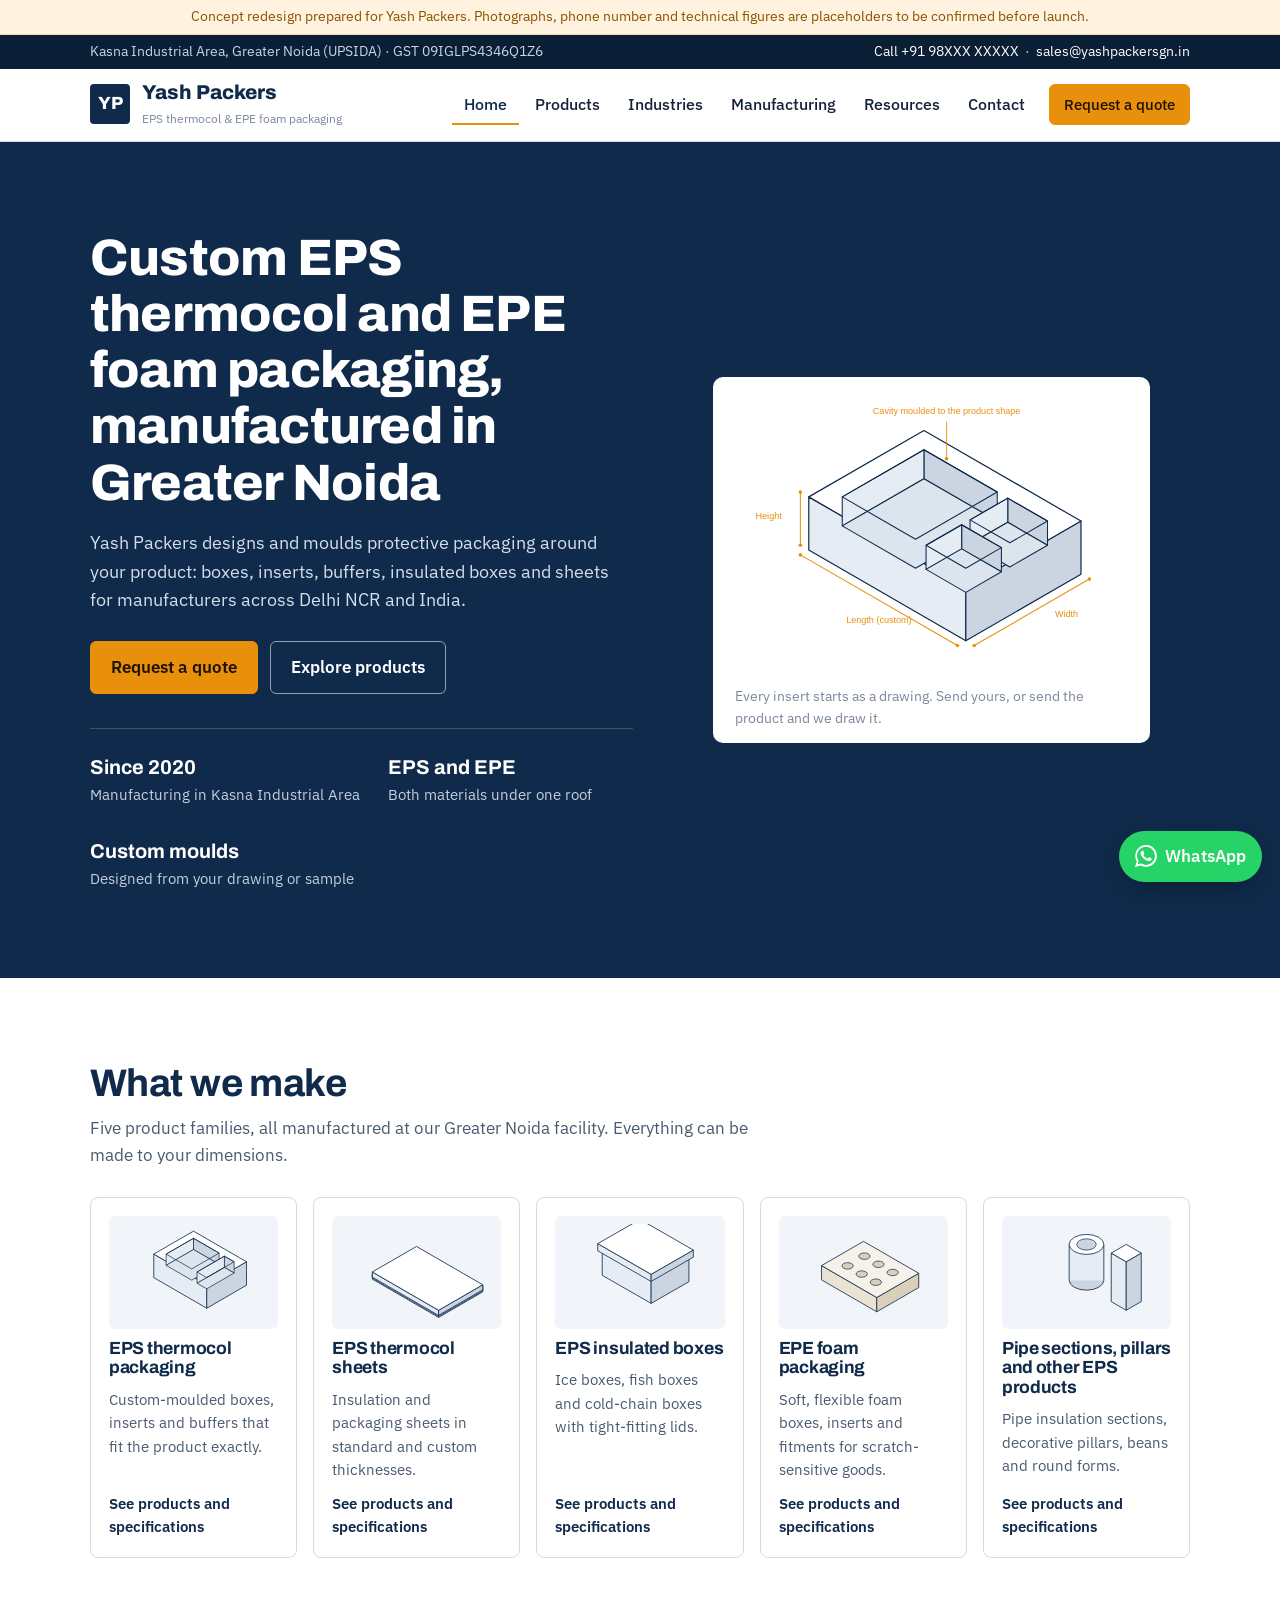
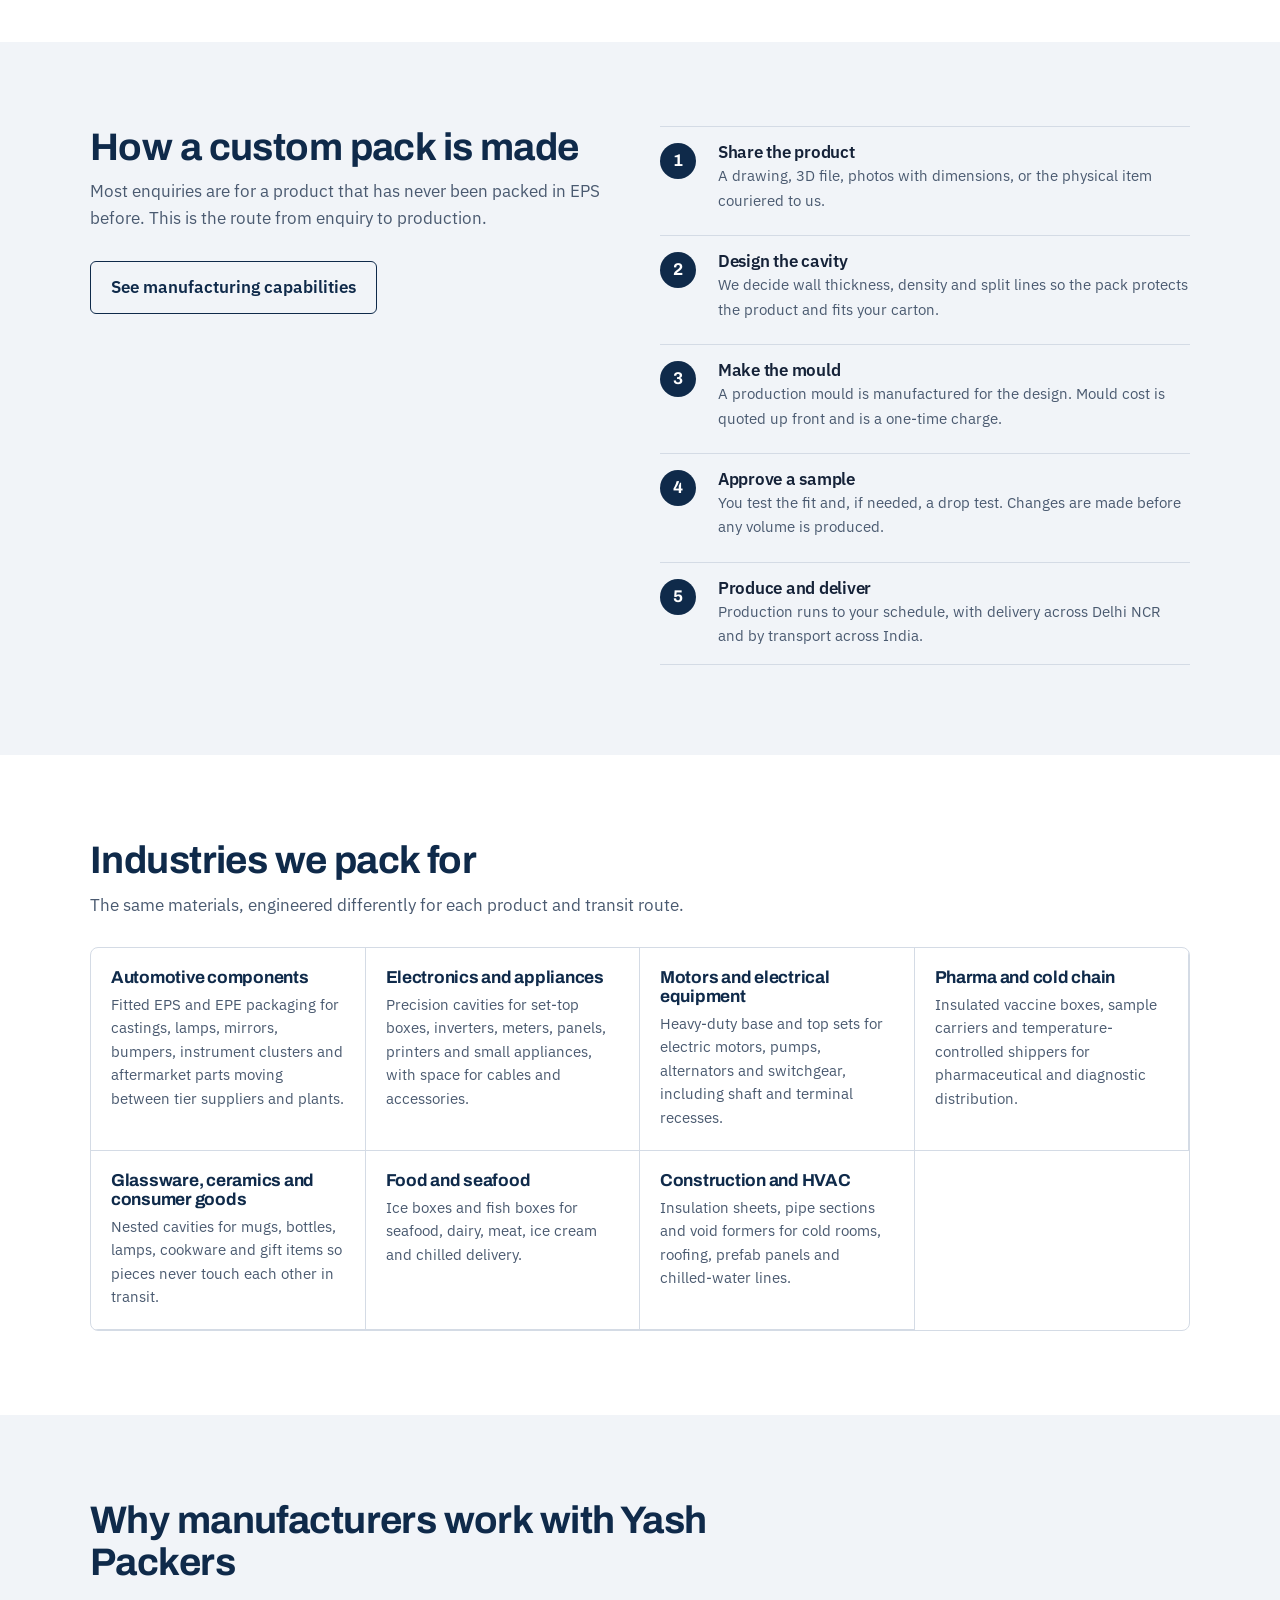
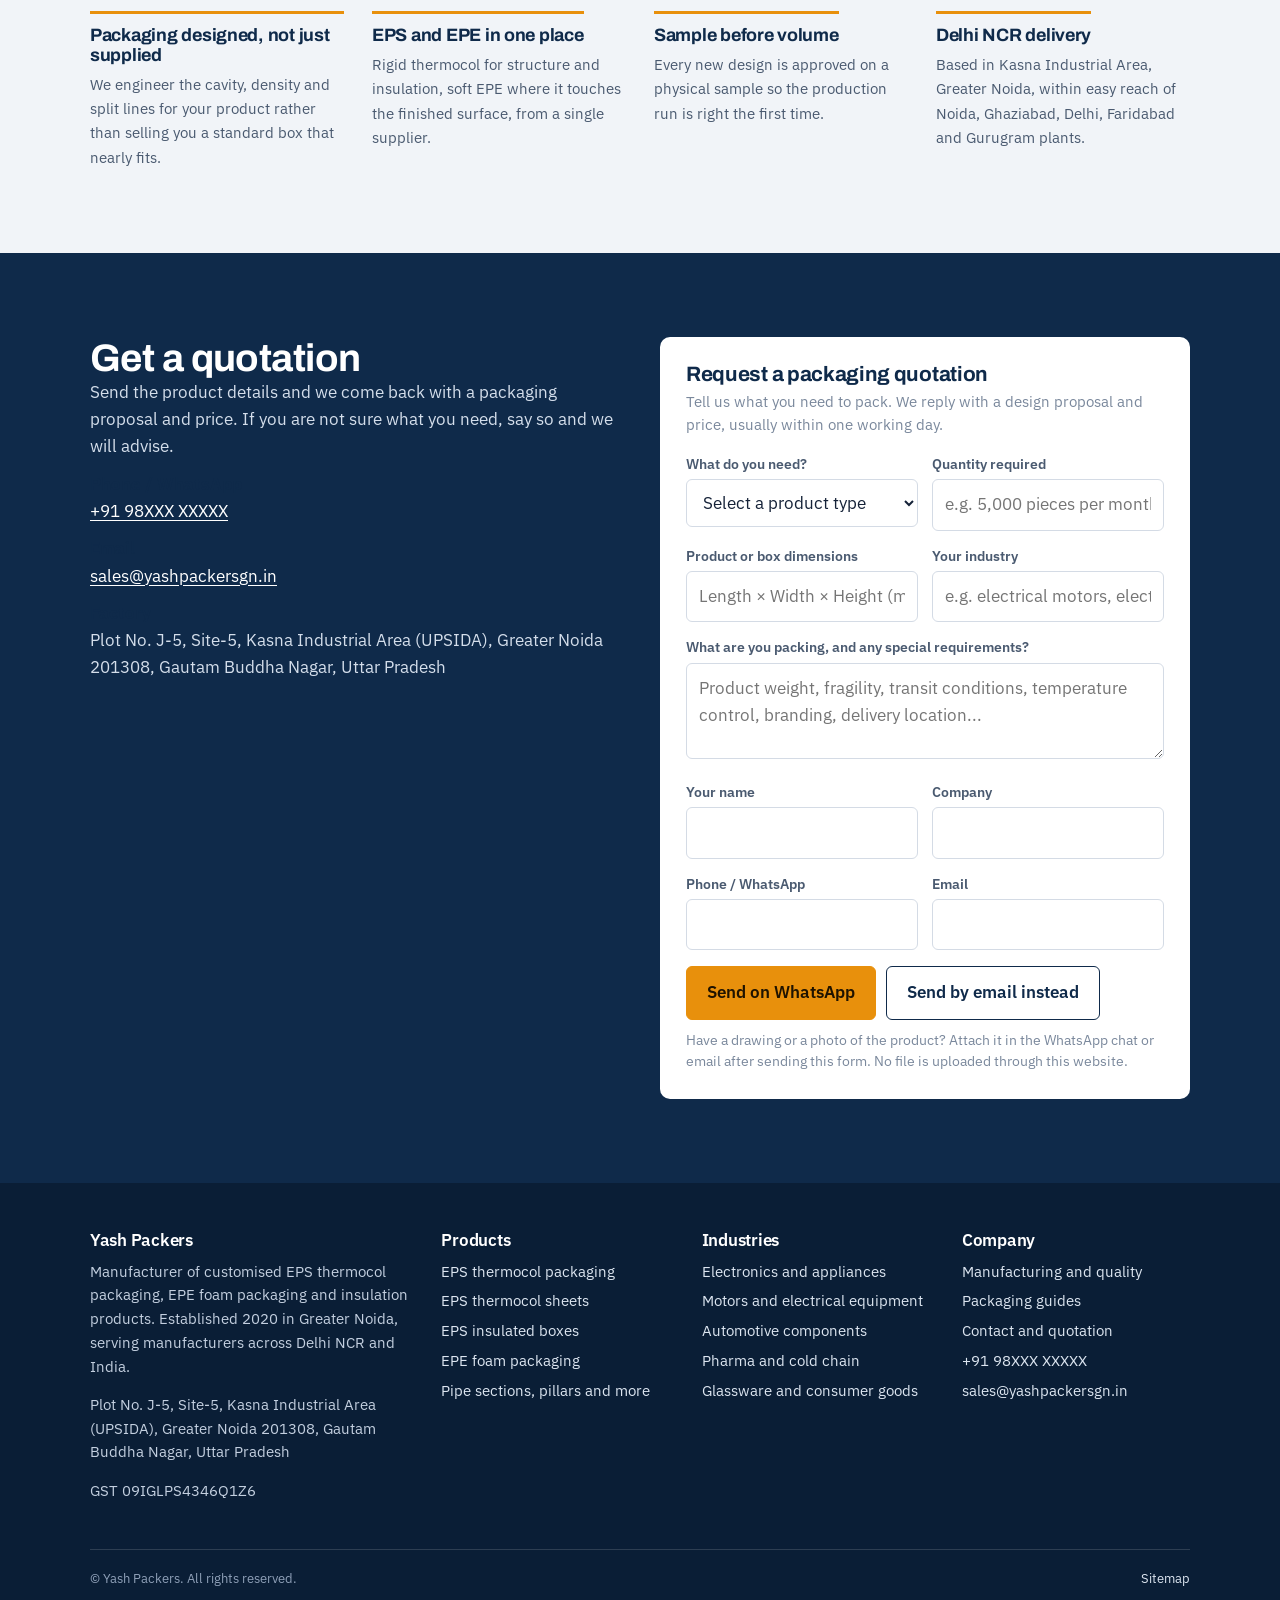
<file: index.html>
<!DOCTYPE html>
<html lang="en">
<head>
<meta charset="utf-8">
<meta name="viewport" content="width=device-width, initial-scale=1">
<title>Yash Packers | EPS Thermocol &amp; EPE Foam Packaging Manufacturer, Greater Noida</title>
<meta name="description" content="Yash Packers manufactures customised EPS thermocol packaging boxes, EPE foam packaging, insulation sheets and insulated boxes in Greater Noida, India. Request a quotation.">
<link rel="canonical" href="https://www.yashpackersgn.in/">
<meta property="og:title" content="Yash Packers | EPS Thermocol &amp; EPE Foam Packaging Manufacturer, Greater Noida">
<meta property="og:description" content="Yash Packers manufactures customised EPS thermocol packaging boxes, EPE foam packaging, insulation sheets and insulated boxes in Greater Noida, India. Request a quotation.">
<meta property="og:type" content="website">
<meta property="og:url" content="https://www.yashpackersgn.in/">
<link rel="preconnect" href="https://fonts.googleapis.com"><link rel="preconnect" href="https://fonts.gstatic.com" crossorigin><link href="https://fonts.googleapis.com/css2?family=Archivo:wght@500;700;800&family=IBM+Plex+Sans:wght@400;500;600&display=swap" rel="stylesheet">
<link rel="icon" href="data:image/svg+xml,%3Csvg xmlns=%22http://www.w3.org/2000/svg%22 viewBox=%220 0 64 64%22%3E%3Crect width=%2264%22 height=%2264%22 rx=%228%22 fill=%22%230F2A4A%22/%3E%3Ctext x=%2232%22 y=%2243%22 font-family=%22Arial%22 font-weight=%22800%22 font-size=%2230%22 fill=%22%23fff%22 text-anchor=%22middle%22%3EYP%3C/text%3E%3C/svg%3E">
<link rel="stylesheet" href="assets/styles.css">
<script type="application/ld+json">{"@context": "https://schema.org", "@type": "LocalBusiness", "additionalType": "https://schema.org/Manufacturer", "name": "Yash Packers", "url": "https://www.yashpackersgn.in/", "telephone": "+919800000000", "email": "sales@yashpackersgn.in", "foundingDate": "2020", "description": "Manufacturer of customised EPS thermocol packaging, EPE foam packaging and insulation products in Greater Noida, India.", "address": {"@type": "PostalAddress", "streetAddress": "Plot No. J-5, Site-5, Kasna Industrial Area (UPSIDA)", "addressLocality": "Greater Noida", "addressRegion": "Uttar Pradesh", "postalCode": "201308", "addressCountry": "IN"}, "areaServed": ["Greater Noida", "Noida", "Ghaziabad", "Delhi", "Faridabad", "Gurugram", "India"], "vatID": "09IGLPS4346Q1Z6"}</script>
</head>
<body>
<div id="preview-banner">Concept redesign prepared for Yash Packers. Photographs, phone number and technical figures are placeholders to be confirmed before launch.</div>
<div class="topline"><div class="wrap"><span>Kasna Industrial Area, Greater Noida (UPSIDA) · GST 09IGLPS4346Q1Z6</span><span><a href="tel:+919800000000">Call +91 98XXX XXXXX</a> &nbsp;·&nbsp; <a href="mailto:sales@yashpackersgn.in">sales@yashpackersgn.in</a></span></div></div>
<header class="site"><div class="wrap">
<a class="brand" href="index.html"><span class="mark">YP</span><span><span class="name">Yash Packers</span><span class="tag">EPS thermocol &amp; EPE foam packaging</span></span></a>
<button class="menu-btn" type="button" aria-label="Open menu" aria-expanded="false" aria-controls="mainnav">☰</button>
<nav class="main" id="mainnav" aria-label="Main"><a href="index.html" aria-current="page">Home</a><a href="products.html">Products</a><a href="industries.html">Industries</a><a href="about.html">Manufacturing</a><a href="resources.html">Resources</a><a href="contact.html">Contact</a><a class="btn primary sm" href="contact.html#rfq">Request a quote</a></nav>
</div></header>
<main>

<section class="hero"><div class="wrap">
<div>
<h1>Custom EPS thermocol and EPE foam packaging, manufactured in Greater Noida</h1>
<p>Yash Packers designs and moulds protective packaging around your product: boxes, inserts, buffers, insulated boxes and sheets for manufacturers across Delhi NCR and India.</p>
<div class="cta"><a class="btn primary" href="contact.html#rfq">Request a quote</a><a class="btn light" href="products.html">Explore products</a></div>
<div class="facts"><div><strong>Since 2020</strong>Manufacturing in Kasna Industrial Area</div><div><strong>EPS and EPE</strong>Both materials under one roof</div><div><strong>Custom moulds</strong>Designed from your drawing or sample</div></div>
</div>
<figure class="art"><img src="assets/img/hero-insert.svg" alt="Engineering drawing of a custom EPS packaging insert with dimension lines" width="520" height="372"><figcaption>Every insert starts as a drawing. Send yours, or send the product and we draw it.</figcaption></figure>
</div></section>

<section class="block"><div class="wrap">
<div class="sec-head"><h2>What we make</h2><p>Five product families, all manufactured at our Greater Noida facility. Everything can be made to your dimensions.</p></div>
<div class="tiles"><a class="tile" href="eps-thermocol-packaging.html"><div class="pic"><img src="assets/img/eps-packaging.svg" alt="EPS thermocol packaging illustration" loading="lazy" width="300" height="190"></div><h3>EPS thermocol packaging</h3><p>Custom-moulded boxes, inserts and buffers that fit the product exactly.</p><span class="more">See products and specifications</span></a><a class="tile" href="eps-thermocol-sheets.html"><div class="pic"><img src="assets/img/eps-sheets.svg" alt="EPS thermocol sheets illustration" loading="lazy" width="300" height="190"></div><h3>EPS thermocol sheets</h3><p>Insulation and packaging sheets in standard and custom thicknesses.</p><span class="more">See products and specifications</span></a><a class="tile" href="eps-insulated-boxes.html"><div class="pic"><img src="assets/img/eps-icebox.svg" alt="EPS insulated boxes illustration" loading="lazy" width="300" height="190"></div><h3>EPS insulated boxes</h3><p>Ice boxes, fish boxes and cold-chain boxes with tight-fitting lids.</p><span class="more">See products and specifications</span></a><a class="tile" href="epe-foam-packaging.html"><div class="pic"><img src="assets/img/epe-foam.svg" alt="EPE foam packaging illustration" loading="lazy" width="300" height="190"></div><h3>EPE foam packaging</h3><p>Soft, flexible foam boxes, inserts and fitments for scratch-sensitive goods.</p><span class="more">See products and specifications</span></a><a class="tile" href="other-eps-products.html"><div class="pic"><img src="assets/img/other-products.svg" alt="Pipe sections, pillars and other EPS products illustration" loading="lazy" width="300" height="190"></div><h3>Pipe sections, pillars and other EPS products</h3><p>Pipe insulation sections, decorative pillars, beans and round forms.</p><span class="more">See products and specifications</span></a></div>
</div></section>

<section class="block field"><div class="wrap">
<div class="split">
<div><div class="sec-head"><h2>How a custom pack is made</h2><p>Most enquiries are for a product that has never been packed in EPS before. This is the route from enquiry to production.</p></div>
<a class="btn" href="about.html">See manufacturing capabilities</a></div>
<ol class="process">
<li><div><h4>Share the product</h4><p>A drawing, 3D file, photos with dimensions, or the physical item couriered to us.</p></div></li>
<li><div><h4>Design the cavity</h4><p>We decide wall thickness, density and split lines so the pack protects the product and fits your carton.</p></div></li>
<li><div><h4>Make the mould</h4><p>A production mould is manufactured for the design. Mould cost is quoted up front and is a one-time charge.</p></div></li>
<li><div><h4>Approve a sample</h4><p>You test the fit and, if needed, a drop test. Changes are made before any volume is produced.</p></div></li>
<li><div><h4>Produce and deliver</h4><p>Production runs to your schedule, with delivery across Delhi NCR and by transport across India.</p></div></li>
</ol>
</div>
</div></section>

<section class="block"><div class="wrap">
<div class="sec-head"><h2>Industries we pack for</h2><p>The same materials, engineered differently for each product and transit route.</p></div>
<div class="industries"><a href="industries.html#automotive" id="home-automotive"><h3>Automotive components</h3><p>Fitted EPS and EPE packaging for castings, lamps, mirrors, bumpers, instrument clusters and aftermarket parts moving between tier suppliers and plants.</p></a><a href="industry-electronics-packaging.html" id="home-electronics"><h3>Electronics and appliances</h3><p>Precision cavities for set-top boxes, inverters, meters, panels, printers and small appliances, with space for cables and accessories.</p></a><a href="industry-motor-packaging.html" id="home-motors"><h3>Motors and electrical equipment</h3><p>Heavy-duty base and top sets for electric motors, pumps, alternators and switchgear, including shaft and terminal recesses.</p></a><a href="industries.html#pharma" id="home-pharma"><h3>Pharma and cold chain</h3><p>Insulated vaccine boxes, sample carriers and temperature-controlled shippers for pharmaceutical and diagnostic distribution.</p></a><a href="industries.html#consumer" id="home-consumer"><h3>Glassware, ceramics and consumer goods</h3><p>Nested cavities for mugs, bottles, lamps, cookware and gift items so pieces never touch each other in transit.</p></a><a href="industries.html#food" id="home-food"><h3>Food and seafood</h3><p>Ice boxes and fish boxes for seafood, dairy, meat, ice cream and chilled delivery.</p></a><a href="industries.html#construction" id="home-construction"><h3>Construction and HVAC</h3><p>Insulation sheets, pipe sections and void formers for cold rooms, roofing, prefab panels and chilled-water lines.</p></a></div>
</div></section>

<section class="block field"><div class="wrap">
<div class="sec-head"><h2>Why manufacturers work with Yash Packers</h2></div>
<div class="reasons">
<div><h3>Packaging designed, not just supplied</h3><p>We engineer the cavity, density and split lines for your product rather than selling you a standard box that nearly fits.</p></div>
<div><h3>EPS and EPE in one place</h3><p>Rigid thermocol for structure and insulation, soft EPE where it touches the finished surface, from a single supplier.</p></div>
<div><h3>Sample before volume</h3><p>Every new design is approved on a physical sample so the production run is right the first time.</p></div>
<div><h3>Delhi NCR delivery</h3><p>Based in Kasna Industrial Area, Greater Noida, within easy reach of Noida, Ghaziabad, Delhi, Faridabad and Gurugram plants.</p></div>
</div>
</div></section>

<section class="block navy" id="quote"><div class="wrap">
<div class="split">
<div class="contact-side"><h2>Get a quotation</h2><p>Send the product details and we come back with a packaging proposal and price. If you are not sure what you need, say so and we will advise.</p>
<p><strong>Phone / WhatsApp</strong><a href="tel:+919800000000" style="color:#fff">+91 98XXX XXXXX</a></p>
<p><strong>Email</strong><a href="mailto:sales@yashpackersgn.in" style="color:#fff">sales@yashpackersgn.in</a></p>
<p><strong>Factory</strong>Plot No. J-5, Site-5, Kasna Industrial Area (UPSIDA), Greater Noida 201308, Gautam Buddha Nagar, Uttar Pradesh</p></div>
<form class="rfq" id="rfq" data-wa="919800000000" data-email="sales@yashpackersgn.in">
<h3>Request a packaging quotation</h3>
<p class="small muted">Tell us what you need to pack. We reply with a design proposal and price, usually within one working day.</p>
<div class="grid">
<div><label for="f-product">What do you need?</label><select id="f-product" name="product" required><option value="">Select a product type</option><option>Custom EPS thermocol packaging box or insert</option><option>EPS thermocol sheets</option><option>EPS insulated / ice box</option><option>EPE foam box or insert</option><option>EPS pipe section, pillar or other</option><option>Not sure, need advice</option></select></div>
<div><label for="f-qty">Quantity required</label><input id="f-qty" name="quantity" placeholder="e.g. 5,000 pieces per month" required></div>
<div><label for="f-dims">Product or box dimensions</label><input id="f-dims" name="dimensions" placeholder="Length × Width × Height (mm or inches)"></div>
<div><label for="f-industry">Your industry</label><input id="f-industry" name="industry" placeholder="e.g. electrical motors, electronics, pharma"></div>
<div class="full"><label for="f-notes">What are you packing, and any special requirements?</label><textarea id="f-notes" name="notes" placeholder="Product weight, fragility, transit conditions, temperature control, branding, delivery location..."></textarea></div>
<div><label for="f-name">Your name</label><input id="f-name" name="name" required></div>
<div><label for="f-company">Company</label><input id="f-company" name="company" required></div>
<div><label for="f-phone">Phone / WhatsApp</label><input id="f-phone" name="phone" type="tel" required></div>
<div><label for="f-email">Email</label><input id="f-email" name="email" type="email"></div>
</div>
<div class="actions"><button class="btn primary" type="submit">Send on WhatsApp</button><button class="btn" type="button" id="rfq-email">Send by email instead</button></div>
<p class="note">Have a drawing or a photo of the product? Attach it in the WhatsApp chat or email after sending this form. No file is uploaded through this website.</p>
</form>
</div>
</div></section>
</main>
<a class="wa-float" href="https://wa.me/919800000000?text=Hello%20Yash%20Packers%2C%20I%20need%20a%20quotation%20for%20packaging." target="_blank" rel="noopener" aria-label="Chat on WhatsApp"><svg viewBox="0 0 24 24" fill="currentColor" aria-hidden="true"><path d="M20.5 3.5A11.8 11.8 0 0 0 12.1 0C5.6 0 .3 5.3.3 11.8c0 2.1.5 4.1 1.6 5.9L0 24l6.4-1.7a11.8 11.8 0 0 0 5.7 1.4c6.5 0 11.8-5.3 11.8-11.8 0-3.2-1.2-6.1-3.4-8.4zM12.1 21.7c-1.8 0-3.5-.5-5-1.4l-.4-.2-3.8 1 1-3.7-.2-.4a9.8 9.8 0 0 1-1.5-5.2c0-5.4 4.4-9.8 9.8-9.8 2.6 0 5.1 1 6.9 2.9a9.7 9.7 0 0 1 2.9 6.9c0 5.4-4.4 9.9-9.7 9.9zm5.4-7.3c-.3-.1-1.8-.9-2-1-.3-.1-.5-.1-.7.1l-.9 1.1c-.2.2-.3.2-.6.1-.3-.1-1.2-.5-2.4-1.5-.9-.8-1.5-1.8-1.6-2.1-.2-.3 0-.5.1-.6l.4-.5.3-.5c.1-.2 0-.4 0-.5l-.9-2.2c-.2-.6-.5-.5-.7-.5h-.6c-.2 0-.5.1-.8.4-.3.3-1 1-1 2.5s1.1 2.9 1.2 3.1c.1.2 2.1 3.2 5.1 4.5.7.3 1.3.5 1.7.6.7.2 1.4.2 1.9.1.6-.1 1.8-.7 2-1.4.2-.7.2-1.3.2-1.4-.1-.2-.3-.3-.6-.4z"/></svg><span>WhatsApp</span></a>
<footer class="site"><div class="wrap">
<div class="cols">
<div><h4>Yash Packers</h4><p>Manufacturer of customised EPS thermocol packaging, EPE foam packaging and insulation products. Established 2020 in Greater Noida, serving manufacturers across Delhi NCR and India.</p><p class="small">Plot No. J-5, Site-5, Kasna Industrial Area (UPSIDA), Greater Noida 201308, Gautam Buddha Nagar, Uttar Pradesh</p><p class="small">GST 09IGLPS4346Q1Z6</p></div>
<div><h4>Products</h4><ul><li><a href="eps-thermocol-packaging.html">EPS thermocol packaging</a></li><li><a href="eps-thermocol-sheets.html">EPS thermocol sheets</a></li><li><a href="eps-insulated-boxes.html">EPS insulated boxes</a></li><li><a href="epe-foam-packaging.html">EPE foam packaging</a></li><li><a href="other-eps-products.html">Pipe sections, pillars and more</a></li></ul></div>
<div><h4>Industries</h4><ul><li><a href="industry-electronics-packaging.html">Electronics and appliances</a></li><li><a href="industry-motor-packaging.html">Motors and electrical equipment</a></li><li><a href="industries.html#automotive">Automotive components</a></li><li><a href="industries.html#pharma">Pharma and cold chain</a></li><li><a href="industries.html#consumer">Glassware and consumer goods</a></li></ul></div>
<div><h4>Company</h4><ul><li><a href="about.html">Manufacturing and quality</a></li><li><a href="resources.html">Packaging guides</a></li><li><a href="contact.html">Contact and quotation</a></li><li><a href="tel:+919800000000">+91 98XXX XXXXX</a></li><li><a href="mailto:sales@yashpackersgn.in">sales@yashpackersgn.in</a></li></ul></div>
</div>
<div class="legal"><span>© Yash Packers. All rights reserved.</span><span><a href="sitemap.xml">Sitemap</a></span></div>
</div></footer>
<script src="assets/main.js"></script>
</body>
</html>
</file>
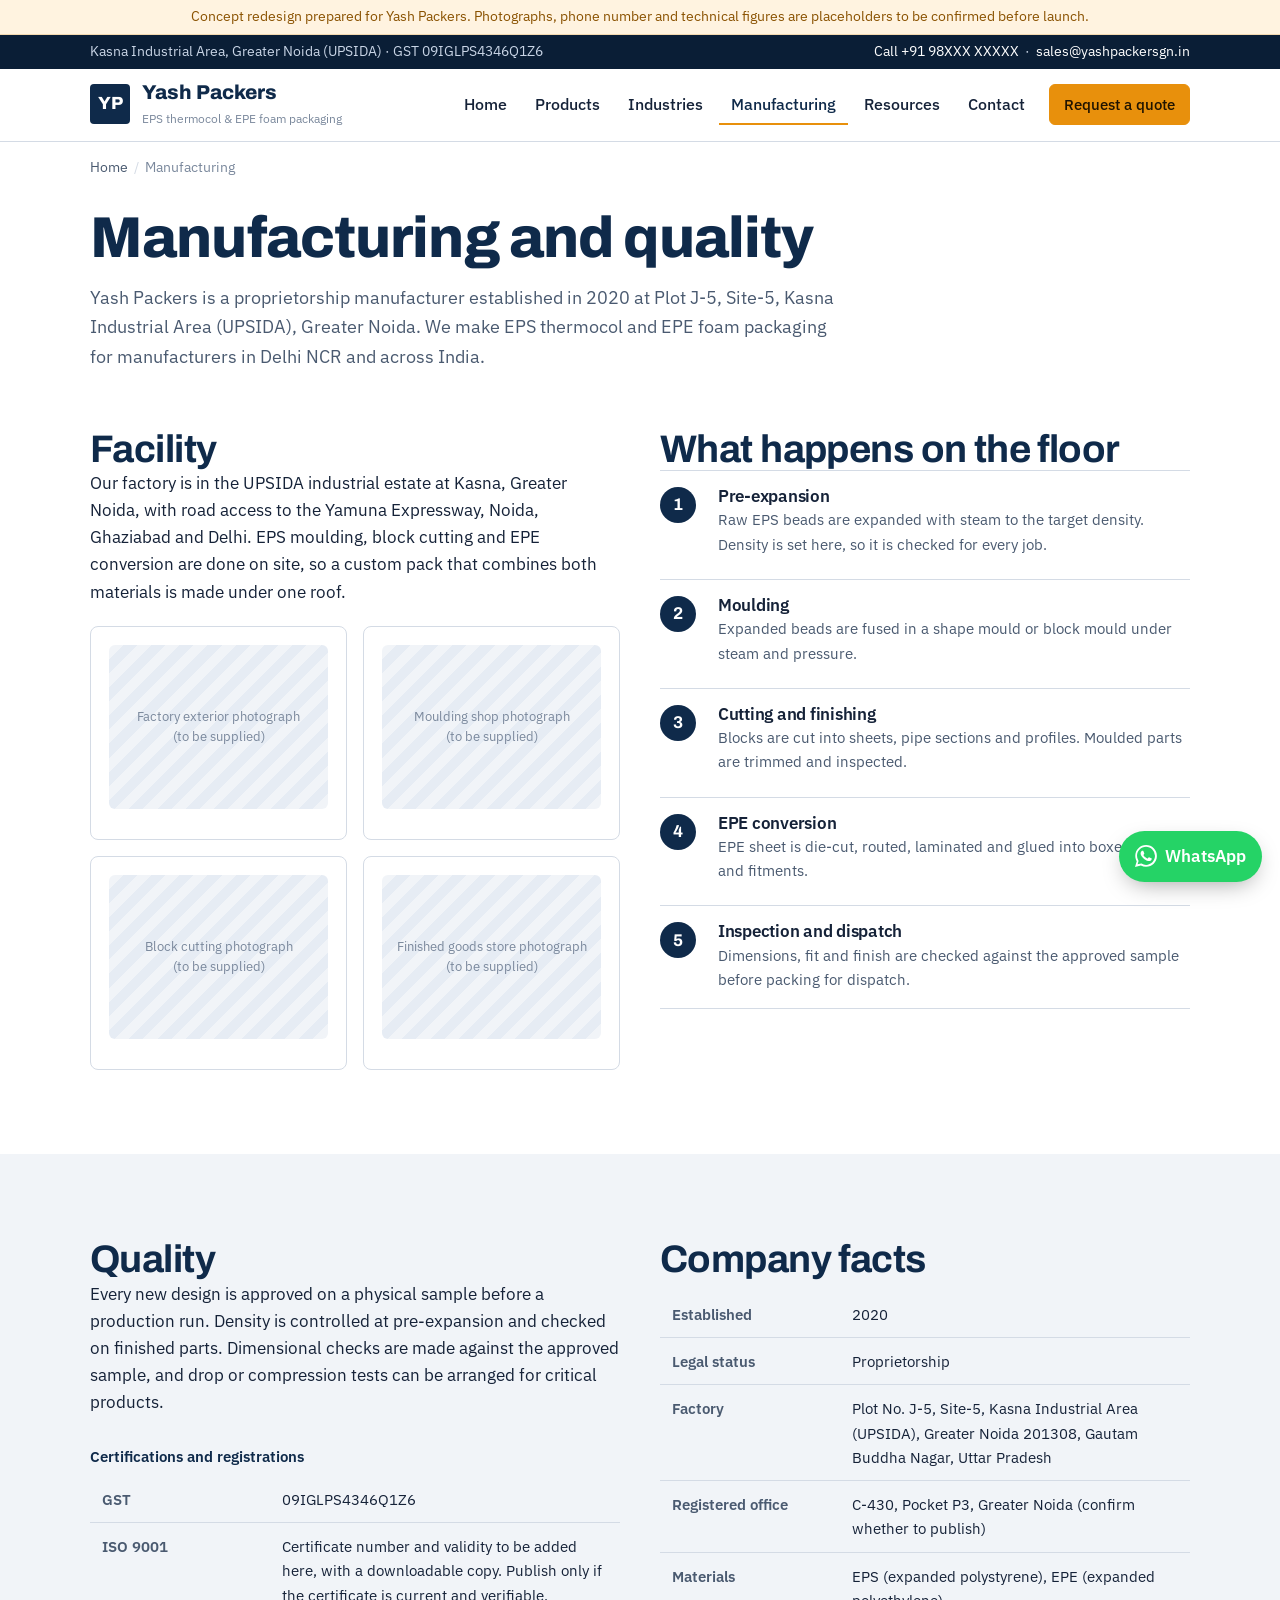
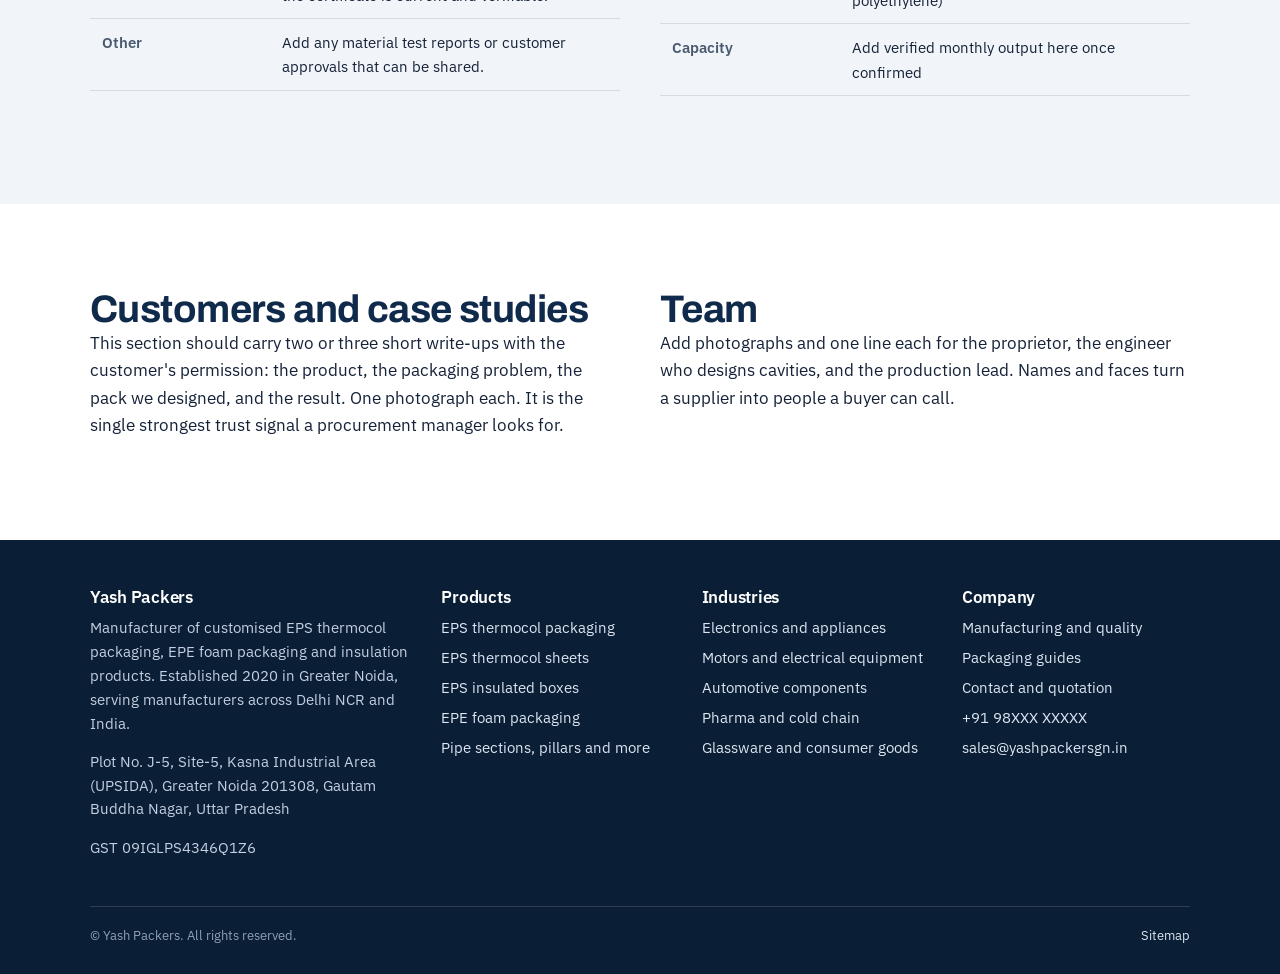
<file: about.html>
<!DOCTYPE html>
<html lang="en">
<head>
<meta charset="utf-8">
<meta name="viewport" content="width=device-width, initial-scale=1">
<title>Manufacturing Facility and Quality | Yash Packers, Kasna Industrial Area, Greater Noida</title>
<meta name="description" content="Yash Packers&#x27; EPS and EPE manufacturing facility in Kasna Industrial Area, Greater Noida: moulding, block cutting, EPE conversion, sample approval and quality checks. Established 2020.">
<link rel="canonical" href="https://www.yashpackersgn.in/about.html">
<meta property="og:title" content="Manufacturing Facility and Quality | Yash Packers, Kasna Industrial Area, Greater Noida">
<meta property="og:description" content="Yash Packers&#x27; EPS and EPE manufacturing facility in Kasna Industrial Area, Greater Noida: moulding, block cutting, EPE conversion, sample approval and quality checks. Established 2020.">
<meta property="og:type" content="website">
<meta property="og:url" content="https://www.yashpackersgn.in/about.html">
<link rel="preconnect" href="https://fonts.googleapis.com"><link rel="preconnect" href="https://fonts.gstatic.com" crossorigin><link href="https://fonts.googleapis.com/css2?family=Archivo:wght@500;700;800&family=IBM+Plex+Sans:wght@400;500;600&display=swap" rel="stylesheet">
<link rel="icon" href="data:image/svg+xml,%3Csvg xmlns=%22http://www.w3.org/2000/svg%22 viewBox=%220 0 64 64%22%3E%3Crect width=%2264%22 height=%2264%22 rx=%228%22 fill=%22%230F2A4A%22/%3E%3Ctext x=%2232%22 y=%2243%22 font-family=%22Arial%22 font-weight=%22800%22 font-size=%2230%22 fill=%22%23fff%22 text-anchor=%22middle%22%3EYP%3C/text%3E%3C/svg%3E">
<link rel="stylesheet" href="assets/styles.css">
<script type="application/ld+json">{"@context": "https://schema.org", "@type": "BreadcrumbList", "itemListElement": [{"@type": "ListItem", "position": 1, "name": "Home", "item": "https://www.yashpackersgn.in/index.html"}, {"@type": "ListItem", "position": 2, "name": "Manufacturing", "item": null}]}</script>
</head>
<body>
<div id="preview-banner">Concept redesign prepared for Yash Packers. Photographs, phone number and technical figures are placeholders to be confirmed before launch.</div>
<div class="topline"><div class="wrap"><span>Kasna Industrial Area, Greater Noida (UPSIDA) · GST 09IGLPS4346Q1Z6</span><span><a href="tel:+919800000000">Call +91 98XXX XXXXX</a> &nbsp;·&nbsp; <a href="mailto:sales@yashpackersgn.in">sales@yashpackersgn.in</a></span></div></div>
<header class="site"><div class="wrap">
<a class="brand" href="index.html"><span class="mark">YP</span><span><span class="name">Yash Packers</span><span class="tag">EPS thermocol &amp; EPE foam packaging</span></span></a>
<button class="menu-btn" type="button" aria-label="Open menu" aria-expanded="false" aria-controls="mainnav">☰</button>
<nav class="main" id="mainnav" aria-label="Main"><a href="index.html">Home</a><a href="products.html">Products</a><a href="industries.html">Industries</a><a href="about.html" aria-current="page">Manufacturing</a><a href="resources.html">Resources</a><a href="contact.html">Contact</a><a class="btn primary sm" href="contact.html#rfq">Request a quote</a></nav>
</div></header>
<main>
<nav class="crumbs wrap" aria-label="Breadcrumb"><ol><li><a href="index.html">Home</a></li><li aria-current="page">Manufacturing</li></ol></nav>
<section class="page-head wrap"><h1>Manufacturing and quality</h1><p class="lede">Yash Packers is a proprietorship manufacturer established in 2020 at Plot J-5, Site-5, Kasna Industrial Area (UPSIDA), Greater Noida. We make EPS thermocol and EPE foam packaging for manufacturers in Delhi NCR and across India.</p></section>
<section class="block" style="padding-top:28px"><div class="wrap"><div class="split">
<div><h2>Facility</h2><p>Our factory is in the UPSIDA industrial estate at Kasna, Greater Noida, with road access to the Yamuna Expressway, Noida, Ghaziabad and Delhi. EPS moulding, block cutting and EPE conversion are done on site, so a custom pack that combines both materials is made under one roof.</p>
<div class="plist" style="grid-template-columns:1fr 1fr"><article><div class="photo">Factory exterior photograph<br>(to be supplied)</div></article><article><div class="photo">Moulding shop photograph<br>(to be supplied)</div></article><article><div class="photo">Block cutting photograph<br>(to be supplied)</div></article><article><div class="photo">Finished goods store photograph<br>(to be supplied)</div></article></div></div>
<div><h2>What happens on the floor</h2>
<ol class="process">
<li><div><h4>Pre-expansion</h4><p>Raw EPS beads are expanded with steam to the target density. Density is set here, so it is checked for every job.</p></div></li>
<li><div><h4>Moulding</h4><p>Expanded beads are fused in a shape mould or block mould under steam and pressure.</p></div></li>
<li><div><h4>Cutting and finishing</h4><p>Blocks are cut into sheets, pipe sections and profiles. Moulded parts are trimmed and inspected.</p></div></li>
<li><div><h4>EPE conversion</h4><p>EPE sheet is die-cut, routed, laminated and glued into boxes, inserts and fitments.</p></div></li>
<li><div><h4>Inspection and dispatch</h4><p>Dimensions, fit and finish are checked against the approved sample before packing for dispatch.</p></div></li>
</ol></div>
</div></div></section>
<section class="block field"><div class="wrap"><div class="split">
<div><h2>Quality</h2><p>Every new design is approved on a physical sample before a production run. Density is controlled at pre-expansion and checked on finished parts. Dimensional checks are made against the approved sample, and drop or compression tests can be arranged for critical products.</p>
<div class="tbl-wrap"><table class="spec"><caption>Certifications and registrations</caption><tr><th scope="row">GST</th><td>09IGLPS4346Q1Z6</td></tr><tr><th scope="row">ISO 9001</th><td>Certificate number and validity to be added here, with a downloadable copy. Publish only if the certificate is current and verifiable.</td></tr><tr><th scope="row">Other</th><td>Add any material test reports or customer approvals that can be shared.</td></tr></table></div></div>
<div><h2>Company facts</h2><div class="tbl-wrap"><table class="spec"><tr><th scope="row">Established</th><td>2020</td></tr><tr><th scope="row">Legal status</th><td>Proprietorship</td></tr><tr><th scope="row">Factory</th><td>Plot No. J-5, Site-5, Kasna Industrial Area (UPSIDA), Greater Noida 201308, Gautam Buddha Nagar, Uttar Pradesh</td></tr><tr><th scope="row">Registered office</th><td>C-430, Pocket P3, Greater Noida (confirm whether to publish)</td></tr><tr><th scope="row">Materials</th><td>EPS (expanded polystyrene), EPE (expanded polyethylene)</td></tr><tr><th scope="row">Capacity</th><td>Add verified monthly output here once confirmed</td></tr></table></div></div>
</div></div></section>
<section class="block"><div class="wrap"><div class="split"><div><h2>Customers and case studies</h2><p>This section should carry two or three short write-ups with the customer's permission: the product, the packaging problem, the pack we designed, and the result. One photograph each. It is the single strongest trust signal a procurement manager looks for.</p></div><div><h2>Team</h2><p>Add photographs and one line each for the proprietor, the engineer who designs cavities, and the production lead. Names and faces turn a supplier into people a buyer can call.</p></div></div></div></section>
</main>
<a class="wa-float" href="https://wa.me/919800000000?text=Hello%20Yash%20Packers%2C%20I%20need%20a%20quotation%20for%20packaging." target="_blank" rel="noopener" aria-label="Chat on WhatsApp"><svg viewBox="0 0 24 24" fill="currentColor" aria-hidden="true"><path d="M20.5 3.5A11.8 11.8 0 0 0 12.1 0C5.6 0 .3 5.3.3 11.8c0 2.1.5 4.1 1.6 5.9L0 24l6.4-1.7a11.8 11.8 0 0 0 5.7 1.4c6.5 0 11.8-5.3 11.8-11.8 0-3.2-1.2-6.1-3.4-8.4zM12.1 21.7c-1.8 0-3.5-.5-5-1.4l-.4-.2-3.8 1 1-3.7-.2-.4a9.8 9.8 0 0 1-1.5-5.2c0-5.4 4.4-9.8 9.8-9.8 2.6 0 5.1 1 6.9 2.9a9.7 9.7 0 0 1 2.9 6.9c0 5.4-4.4 9.9-9.7 9.9zm5.4-7.3c-.3-.1-1.8-.9-2-1-.3-.1-.5-.1-.7.1l-.9 1.1c-.2.2-.3.2-.6.1-.3-.1-1.2-.5-2.4-1.5-.9-.8-1.5-1.8-1.6-2.1-.2-.3 0-.5.1-.6l.4-.5.3-.5c.1-.2 0-.4 0-.5l-.9-2.2c-.2-.6-.5-.5-.7-.5h-.6c-.2 0-.5.1-.8.4-.3.3-1 1-1 2.5s1.1 2.9 1.2 3.1c.1.2 2.1 3.2 5.1 4.5.7.3 1.3.5 1.7.6.7.2 1.4.2 1.9.1.6-.1 1.8-.7 2-1.4.2-.7.2-1.3.2-1.4-.1-.2-.3-.3-.6-.4z"/></svg><span>WhatsApp</span></a>
<footer class="site"><div class="wrap">
<div class="cols">
<div><h4>Yash Packers</h4><p>Manufacturer of customised EPS thermocol packaging, EPE foam packaging and insulation products. Established 2020 in Greater Noida, serving manufacturers across Delhi NCR and India.</p><p class="small">Plot No. J-5, Site-5, Kasna Industrial Area (UPSIDA), Greater Noida 201308, Gautam Buddha Nagar, Uttar Pradesh</p><p class="small">GST 09IGLPS4346Q1Z6</p></div>
<div><h4>Products</h4><ul><li><a href="eps-thermocol-packaging.html">EPS thermocol packaging</a></li><li><a href="eps-thermocol-sheets.html">EPS thermocol sheets</a></li><li><a href="eps-insulated-boxes.html">EPS insulated boxes</a></li><li><a href="epe-foam-packaging.html">EPE foam packaging</a></li><li><a href="other-eps-products.html">Pipe sections, pillars and more</a></li></ul></div>
<div><h4>Industries</h4><ul><li><a href="industry-electronics-packaging.html">Electronics and appliances</a></li><li><a href="industry-motor-packaging.html">Motors and electrical equipment</a></li><li><a href="industries.html#automotive">Automotive components</a></li><li><a href="industries.html#pharma">Pharma and cold chain</a></li><li><a href="industries.html#consumer">Glassware and consumer goods</a></li></ul></div>
<div><h4>Company</h4><ul><li><a href="about.html">Manufacturing and quality</a></li><li><a href="resources.html">Packaging guides</a></li><li><a href="contact.html">Contact and quotation</a></li><li><a href="tel:+919800000000">+91 98XXX XXXXX</a></li><li><a href="mailto:sales@yashpackersgn.in">sales@yashpackersgn.in</a></li></ul></div>
</div>
<div class="legal"><span>© Yash Packers. All rights reserved.</span><span><a href="sitemap.xml">Sitemap</a></span></div>
</div></footer>
<script src="assets/main.js"></script>
</body>
</html>
</file>
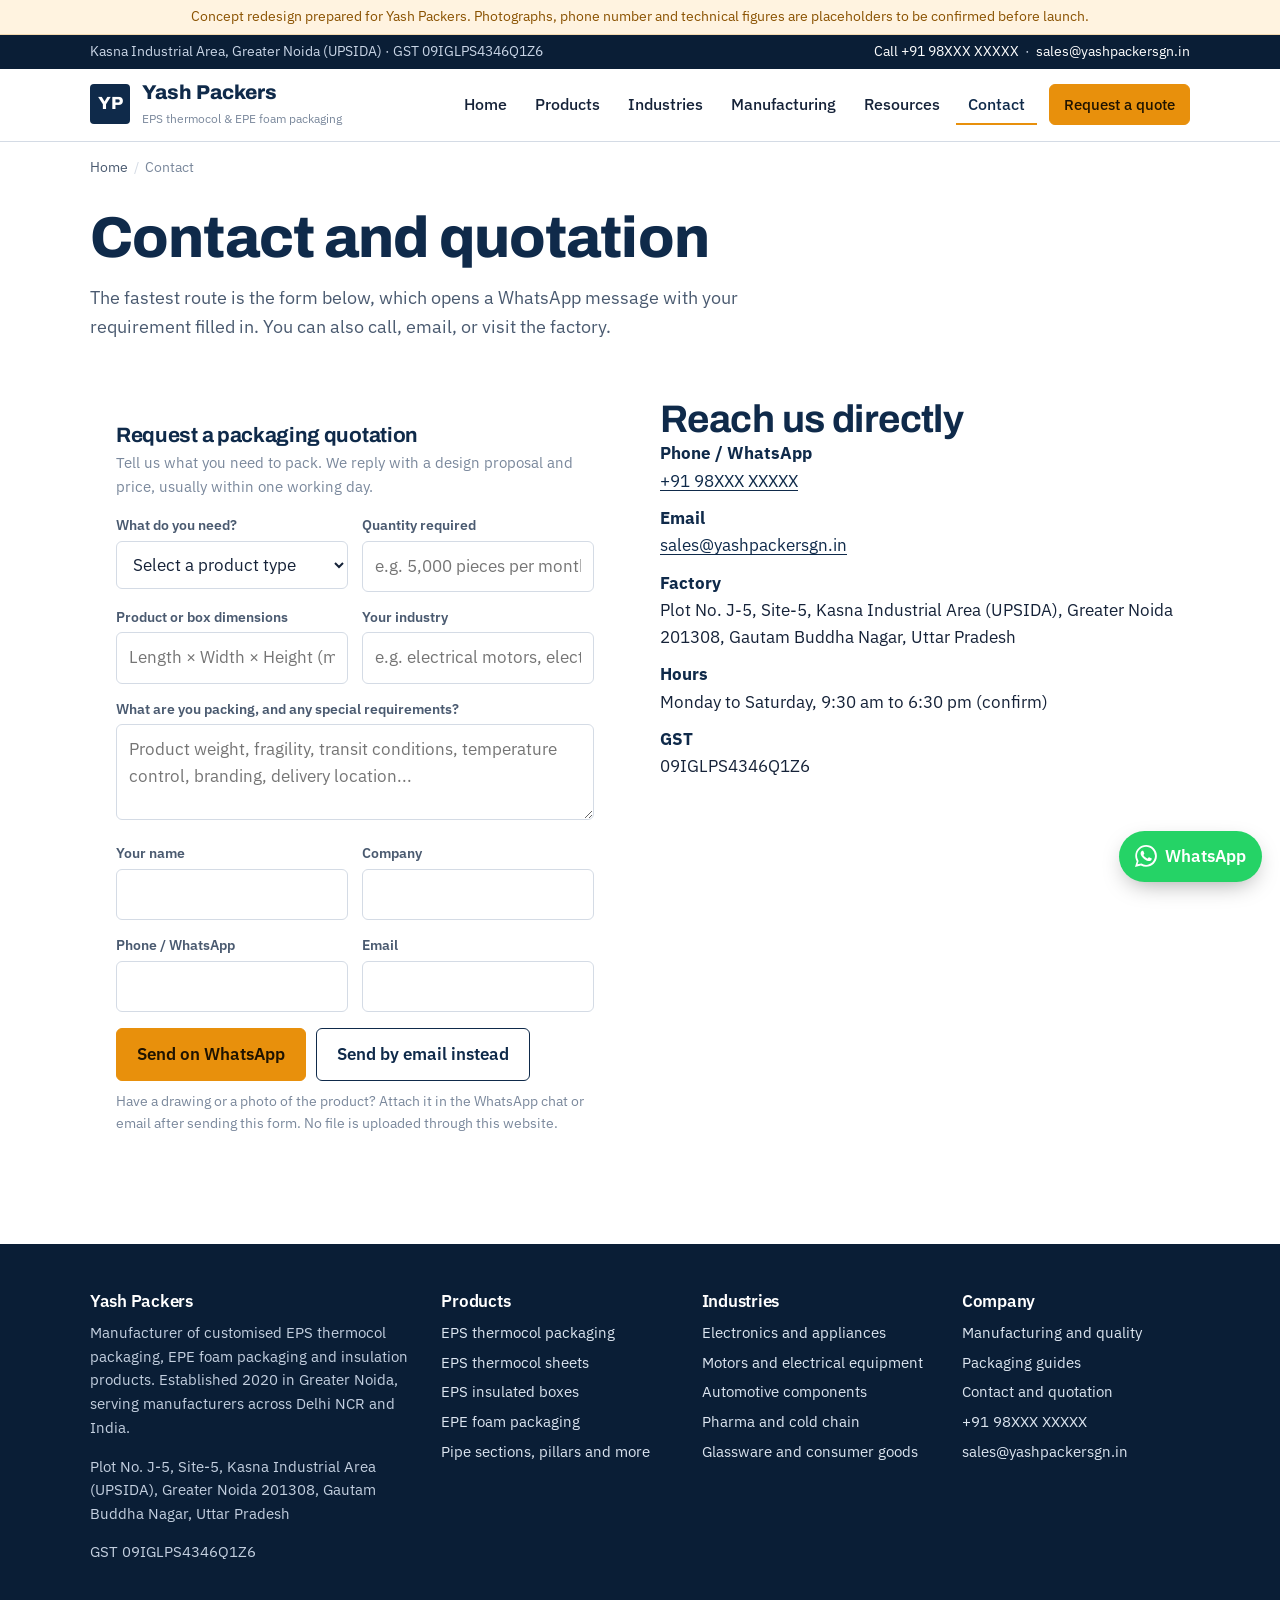
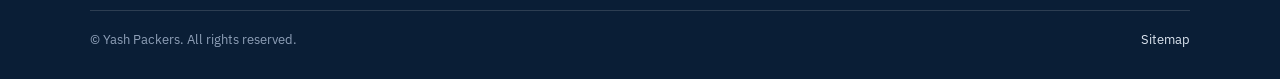
<file: contact.html>
<!DOCTYPE html>
<html lang="en">
<head>
<meta charset="utf-8">
<meta name="viewport" content="width=device-width, initial-scale=1">
<title>Contact Yash Packers | Request a Packaging Quotation | Greater Noida</title>
<meta name="description" content="Request a quotation for EPS thermocol or EPE foam packaging from Yash Packers, Kasna Industrial Area, Greater Noida. WhatsApp, phone, email and factory address.">
<link rel="canonical" href="https://www.yashpackersgn.in/contact.html">
<meta property="og:title" content="Contact Yash Packers | Request a Packaging Quotation | Greater Noida">
<meta property="og:description" content="Request a quotation for EPS thermocol or EPE foam packaging from Yash Packers, Kasna Industrial Area, Greater Noida. WhatsApp, phone, email and factory address.">
<meta property="og:type" content="website">
<meta property="og:url" content="https://www.yashpackersgn.in/contact.html">
<link rel="preconnect" href="https://fonts.googleapis.com"><link rel="preconnect" href="https://fonts.gstatic.com" crossorigin><link href="https://fonts.googleapis.com/css2?family=Archivo:wght@500;700;800&family=IBM+Plex+Sans:wght@400;500;600&display=swap" rel="stylesheet">
<link rel="icon" href="data:image/svg+xml,%3Csvg xmlns=%22http://www.w3.org/2000/svg%22 viewBox=%220 0 64 64%22%3E%3Crect width=%2264%22 height=%2264%22 rx=%228%22 fill=%22%230F2A4A%22/%3E%3Ctext x=%2232%22 y=%2243%22 font-family=%22Arial%22 font-weight=%22800%22 font-size=%2230%22 fill=%22%23fff%22 text-anchor=%22middle%22%3EYP%3C/text%3E%3C/svg%3E">
<link rel="stylesheet" href="assets/styles.css">
<script type="application/ld+json">{"@context": "https://schema.org", "@type": "BreadcrumbList", "itemListElement": [{"@type": "ListItem", "position": 1, "name": "Home", "item": "https://www.yashpackersgn.in/index.html"}, {"@type": "ListItem", "position": 2, "name": "Contact", "item": null}]}</script>
</head>
<body>
<div id="preview-banner">Concept redesign prepared for Yash Packers. Photographs, phone number and technical figures are placeholders to be confirmed before launch.</div>
<div class="topline"><div class="wrap"><span>Kasna Industrial Area, Greater Noida (UPSIDA) · GST 09IGLPS4346Q1Z6</span><span><a href="tel:+919800000000">Call +91 98XXX XXXXX</a> &nbsp;·&nbsp; <a href="mailto:sales@yashpackersgn.in">sales@yashpackersgn.in</a></span></div></div>
<header class="site"><div class="wrap">
<a class="brand" href="index.html"><span class="mark">YP</span><span><span class="name">Yash Packers</span><span class="tag">EPS thermocol &amp; EPE foam packaging</span></span></a>
<button class="menu-btn" type="button" aria-label="Open menu" aria-expanded="false" aria-controls="mainnav">☰</button>
<nav class="main" id="mainnav" aria-label="Main"><a href="index.html">Home</a><a href="products.html">Products</a><a href="industries.html">Industries</a><a href="about.html">Manufacturing</a><a href="resources.html">Resources</a><a href="contact.html" aria-current="page">Contact</a><a class="btn primary sm" href="contact.html#rfq">Request a quote</a></nav>
</div></header>
<main>
<nav class="crumbs wrap" aria-label="Breadcrumb"><ol><li><a href="index.html">Home</a></li><li aria-current="page">Contact</li></ol></nav>
<section class="page-head wrap"><h1>Contact and quotation</h1><p class="lede">The fastest route is the form below, which opens a WhatsApp message with your requirement filled in. You can also call, email, or visit the factory.</p></section>
<section class="block" style="padding-top:28px"><div class="wrap"><div class="split">
<form class="rfq" id="rfq" data-wa="919800000000" data-email="sales@yashpackersgn.in">
<h3>Request a packaging quotation</h3>
<p class="small muted">Tell us what you need to pack. We reply with a design proposal and price, usually within one working day.</p>
<div class="grid">
<div><label for="f-product">What do you need?</label><select id="f-product" name="product" required><option value="">Select a product type</option><option>Custom EPS thermocol packaging box or insert</option><option>EPS thermocol sheets</option><option>EPS insulated / ice box</option><option>EPE foam box or insert</option><option>EPS pipe section, pillar or other</option><option>Not sure, need advice</option></select></div>
<div><label for="f-qty">Quantity required</label><input id="f-qty" name="quantity" placeholder="e.g. 5,000 pieces per month" required></div>
<div><label for="f-dims">Product or box dimensions</label><input id="f-dims" name="dimensions" placeholder="Length × Width × Height (mm or inches)"></div>
<div><label for="f-industry">Your industry</label><input id="f-industry" name="industry" placeholder="e.g. electrical motors, electronics, pharma"></div>
<div class="full"><label for="f-notes">What are you packing, and any special requirements?</label><textarea id="f-notes" name="notes" placeholder="Product weight, fragility, transit conditions, temperature control, branding, delivery location..."></textarea></div>
<div><label for="f-name">Your name</label><input id="f-name" name="name" required></div>
<div><label for="f-company">Company</label><input id="f-company" name="company" required></div>
<div><label for="f-phone">Phone / WhatsApp</label><input id="f-phone" name="phone" type="tel" required></div>
<div><label for="f-email">Email</label><input id="f-email" name="email" type="email"></div>
</div>
<div class="actions"><button class="btn primary" type="submit">Send on WhatsApp</button><button class="btn" type="button" id="rfq-email">Send by email instead</button></div>
<p class="note">Have a drawing or a photo of the product? Attach it in the WhatsApp chat or email after sending this form. No file is uploaded through this website.</p>
</form>
<div class="contact-side">
<h2>Reach us directly</h2>
<p><strong>Phone / WhatsApp</strong><a href="tel:+919800000000">+91 98XXX XXXXX</a></p>
<p><strong>Email</strong><a href="mailto:sales@yashpackersgn.in">sales@yashpackersgn.in</a></p>
<p><strong>Factory</strong>Plot No. J-5, Site-5, Kasna Industrial Area (UPSIDA), Greater Noida 201308, Gautam Buddha Nagar, Uttar Pradesh</p>
<p><strong>Hours</strong>Monday to Saturday, 9:30 am to 6:30 pm (confirm)</p>
<p><strong>GST</strong>09IGLPS4346Q1Z6</p>
<iframe class="map" src="https://www.google.com/maps?q=Plot+J-5,+Site+5,+Kasna+Industrial+Area,+Greater+Noida+201308&output=embed" loading="lazy" title="Map showing Yash Packers factory in Kasna Industrial Area, Greater Noida" referrerpolicy="no-referrer-when-downgrade"></iframe>
</div>
</div></div></section>
</main>
<a class="wa-float" href="https://wa.me/919800000000?text=Hello%20Yash%20Packers%2C%20I%20need%20a%20quotation%20for%20packaging." target="_blank" rel="noopener" aria-label="Chat on WhatsApp"><svg viewBox="0 0 24 24" fill="currentColor" aria-hidden="true"><path d="M20.5 3.5A11.8 11.8 0 0 0 12.1 0C5.6 0 .3 5.3.3 11.8c0 2.1.5 4.1 1.6 5.9L0 24l6.4-1.7a11.8 11.8 0 0 0 5.7 1.4c6.5 0 11.8-5.3 11.8-11.8 0-3.2-1.2-6.1-3.4-8.4zM12.1 21.7c-1.8 0-3.5-.5-5-1.4l-.4-.2-3.8 1 1-3.7-.2-.4a9.8 9.8 0 0 1-1.5-5.2c0-5.4 4.4-9.8 9.8-9.8 2.6 0 5.1 1 6.9 2.9a9.7 9.7 0 0 1 2.9 6.9c0 5.4-4.4 9.9-9.7 9.9zm5.4-7.3c-.3-.1-1.8-.9-2-1-.3-.1-.5-.1-.7.1l-.9 1.1c-.2.2-.3.2-.6.1-.3-.1-1.2-.5-2.4-1.5-.9-.8-1.5-1.8-1.6-2.1-.2-.3 0-.5.1-.6l.4-.5.3-.5c.1-.2 0-.4 0-.5l-.9-2.2c-.2-.6-.5-.5-.7-.5h-.6c-.2 0-.5.1-.8.4-.3.3-1 1-1 2.5s1.1 2.9 1.2 3.1c.1.2 2.1 3.2 5.1 4.5.7.3 1.3.5 1.7.6.7.2 1.4.2 1.9.1.6-.1 1.8-.7 2-1.4.2-.7.2-1.3.2-1.4-.1-.2-.3-.3-.6-.4z"/></svg><span>WhatsApp</span></a>
<footer class="site"><div class="wrap">
<div class="cols">
<div><h4>Yash Packers</h4><p>Manufacturer of customised EPS thermocol packaging, EPE foam packaging and insulation products. Established 2020 in Greater Noida, serving manufacturers across Delhi NCR and India.</p><p class="small">Plot No. J-5, Site-5, Kasna Industrial Area (UPSIDA), Greater Noida 201308, Gautam Buddha Nagar, Uttar Pradesh</p><p class="small">GST 09IGLPS4346Q1Z6</p></div>
<div><h4>Products</h4><ul><li><a href="eps-thermocol-packaging.html">EPS thermocol packaging</a></li><li><a href="eps-thermocol-sheets.html">EPS thermocol sheets</a></li><li><a href="eps-insulated-boxes.html">EPS insulated boxes</a></li><li><a href="epe-foam-packaging.html">EPE foam packaging</a></li><li><a href="other-eps-products.html">Pipe sections, pillars and more</a></li></ul></div>
<div><h4>Industries</h4><ul><li><a href="industry-electronics-packaging.html">Electronics and appliances</a></li><li><a href="industry-motor-packaging.html">Motors and electrical equipment</a></li><li><a href="industries.html#automotive">Automotive components</a></li><li><a href="industries.html#pharma">Pharma and cold chain</a></li><li><a href="industries.html#consumer">Glassware and consumer goods</a></li></ul></div>
<div><h4>Company</h4><ul><li><a href="about.html">Manufacturing and quality</a></li><li><a href="resources.html">Packaging guides</a></li><li><a href="contact.html">Contact and quotation</a></li><li><a href="tel:+919800000000">+91 98XXX XXXXX</a></li><li><a href="mailto:sales@yashpackersgn.in">sales@yashpackersgn.in</a></li></ul></div>
</div>
<div class="legal"><span>© Yash Packers. All rights reserved.</span><span><a href="sitemap.xml">Sitemap</a></span></div>
</div></footer>
<script src="assets/main.js"></script>
</body>
</html>
</file>
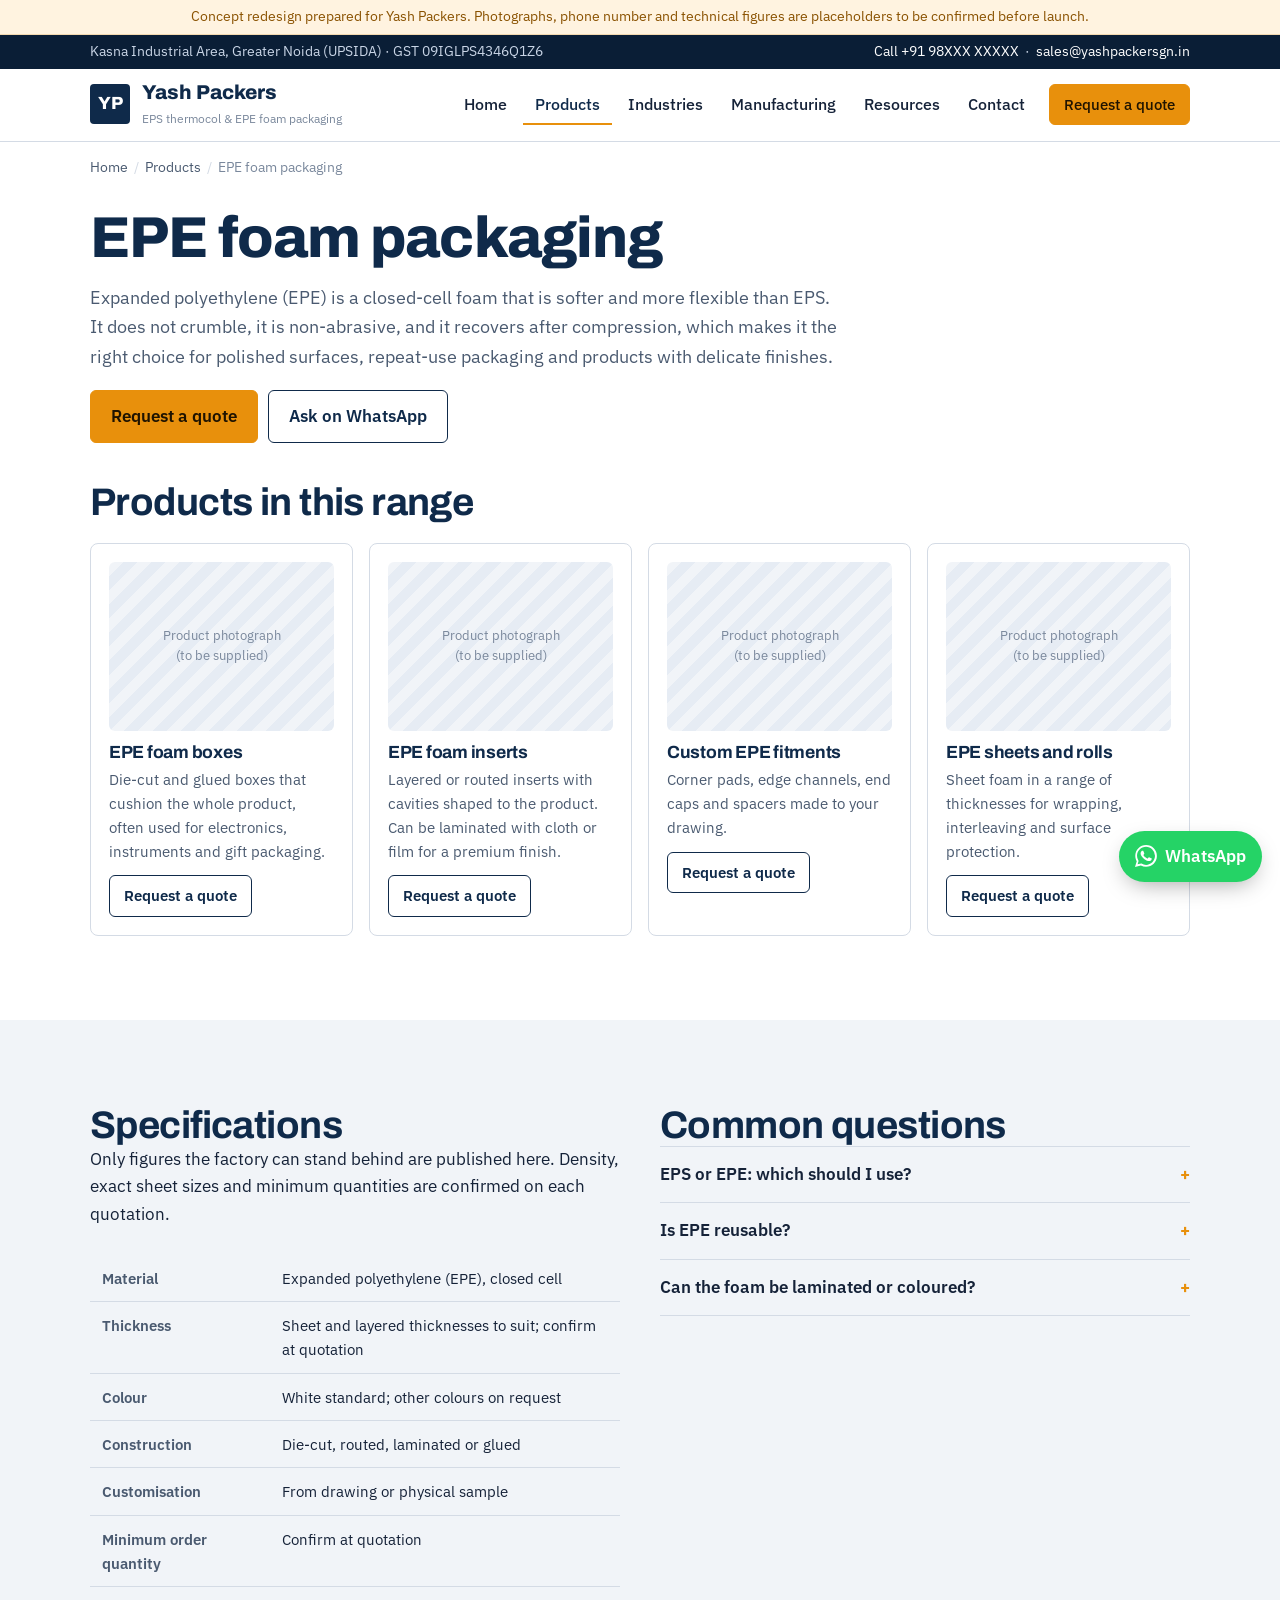
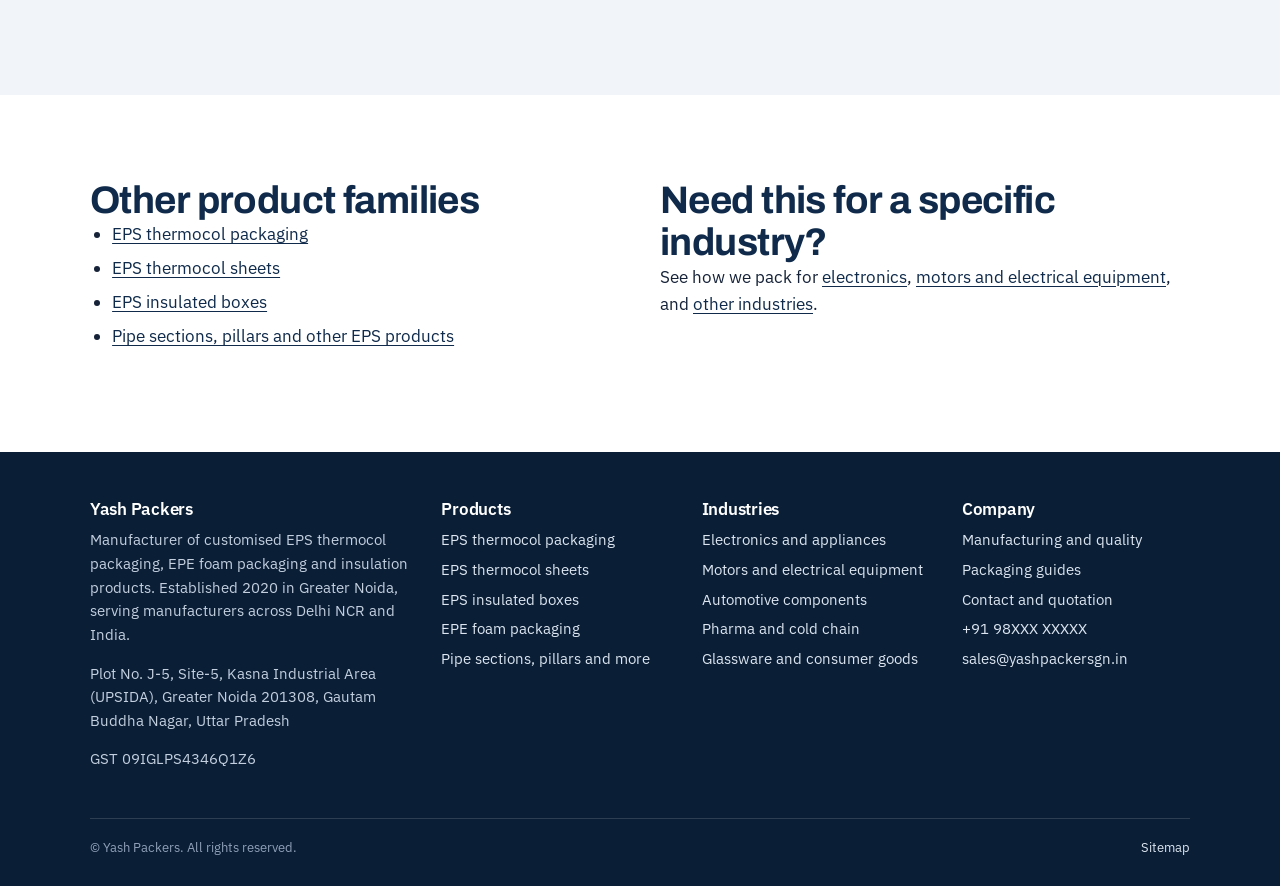
<file: epe-foam-packaging.html>
<!DOCTYPE html>
<html lang="en">
<head>
<meta charset="utf-8">
<meta name="viewport" content="width=device-width, initial-scale=1">
<title>EPE Foam Packaging Boxes, Inserts and Fitments | Manufacturer | Yash Packers</title>
<meta name="description" content="EPE foam packaging boxes, inserts, fitments and sheets for electronics, glass and finished goods. Flexible, non-abrasive cushioning made in Greater Noida.">
<link rel="canonical" href="https://www.yashpackersgn.in/epe-foam-packaging.html">
<meta property="og:title" content="EPE Foam Packaging Boxes, Inserts and Fitments | Manufacturer | Yash Packers">
<meta property="og:description" content="EPE foam packaging boxes, inserts, fitments and sheets for electronics, glass and finished goods. Flexible, non-abrasive cushioning made in Greater Noida.">
<meta property="og:type" content="website">
<meta property="og:url" content="https://www.yashpackersgn.in/epe-foam-packaging.html">
<link rel="preconnect" href="https://fonts.googleapis.com"><link rel="preconnect" href="https://fonts.gstatic.com" crossorigin><link href="https://fonts.googleapis.com/css2?family=Archivo:wght@500;700;800&family=IBM+Plex+Sans:wght@400;500;600&display=swap" rel="stylesheet">
<link rel="icon" href="data:image/svg+xml,%3Csvg xmlns=%22http://www.w3.org/2000/svg%22 viewBox=%220 0 64 64%22%3E%3Crect width=%2264%22 height=%2264%22 rx=%228%22 fill=%22%230F2A4A%22/%3E%3Ctext x=%2232%22 y=%2243%22 font-family=%22Arial%22 font-weight=%22800%22 font-size=%2230%22 fill=%22%23fff%22 text-anchor=%22middle%22%3EYP%3C/text%3E%3C/svg%3E">
<link rel="stylesheet" href="assets/styles.css">
<script type="application/ld+json">{"@context": "https://schema.org", "@type": "BreadcrumbList", "itemListElement": [{"@type": "ListItem", "position": 1, "name": "Home", "item": "https://www.yashpackersgn.in/index.html"}, {"@type": "ListItem", "position": 2, "name": "Products", "item": "https://www.yashpackersgn.in/products.html"}, {"@type": "ListItem", "position": 3, "name": "EPE foam packaging", "item": null}]}</script><script type="application/ld+json">{"@context": "https://schema.org", "@type": "FAQPage", "mainEntity": [{"@type": "Question", "name": "EPS or EPE: which should I use?", "acceptedAnswer": {"@type": "Answer", "text": "EPS is rigid, cheaper and better for heavy loads and insulation. EPE is soft, flexible and kinder to finished surfaces. Many packs use both: an EPS outer for structure and EPE where it touches the product. See the guide in Resources."}}, {"@type": "Question", "name": "Is EPE reusable?", "acceptedAnswer": {"@type": "Answer", "text": "Yes. EPE recovers its shape after compression, so it suits returnable trays and packaging that is opened and closed many times."}}, {"@type": "Question", "name": "Can the foam be laminated or coloured?", "acceptedAnswer": {"@type": "Answer", "text": "Yes, within the options available at the time of order. Ask when requesting a quote."}}]}</script>
</head>
<body>
<div id="preview-banner">Concept redesign prepared for Yash Packers. Photographs, phone number and technical figures are placeholders to be confirmed before launch.</div>
<div class="topline"><div class="wrap"><span>Kasna Industrial Area, Greater Noida (UPSIDA) · GST 09IGLPS4346Q1Z6</span><span><a href="tel:+919800000000">Call +91 98XXX XXXXX</a> &nbsp;·&nbsp; <a href="mailto:sales@yashpackersgn.in">sales@yashpackersgn.in</a></span></div></div>
<header class="site"><div class="wrap">
<a class="brand" href="index.html"><span class="mark">YP</span><span><span class="name">Yash Packers</span><span class="tag">EPS thermocol &amp; EPE foam packaging</span></span></a>
<button class="menu-btn" type="button" aria-label="Open menu" aria-expanded="false" aria-controls="mainnav">☰</button>
<nav class="main" id="mainnav" aria-label="Main"><a href="index.html">Home</a><a href="products.html" aria-current="page">Products</a><a href="industries.html">Industries</a><a href="about.html">Manufacturing</a><a href="resources.html">Resources</a><a href="contact.html">Contact</a><a class="btn primary sm" href="contact.html#rfq">Request a quote</a></nav>
</div></header>
<main>
<nav class="crumbs wrap" aria-label="Breadcrumb"><ol><li><a href="index.html">Home</a></li><li><a href="products.html">Products</a></li><li aria-current="page">EPE foam packaging</li></ol></nav>
<section class="page-head wrap"><h1>EPE foam packaging</h1><p class="lede">Expanded polyethylene (EPE) is a closed-cell foam that is softer and more flexible than EPS. It does not crumble, it is non-abrasive, and it recovers after compression, which makes it the right choice for polished surfaces, repeat-use packaging and products with delicate finishes.</p><div style="display:flex;gap:10px;flex-wrap:wrap;margin-top:18px"><a class="btn primary" href="contact.html#rfq">Request a quote</a><a class="btn" href="https://wa.me/919800000000" target="_blank" rel="noopener">Ask on WhatsApp</a></div></section>
<section class="block" style="padding-top:28px"><div class="wrap"><h2>Products in this range</h2><div class="plist"><article><div class="photo">Product photograph<br>(to be supplied)</div><h3>EPE foam boxes</h3><p>Die-cut and glued boxes that cushion the whole product, often used for electronics, instruments and gift packaging.</p><a class="btn sm" href="contact.html#rfq">Request a quote</a></article><article><div class="photo">Product photograph<br>(to be supplied)</div><h3>EPE foam inserts</h3><p>Layered or routed inserts with cavities shaped to the product. Can be laminated with cloth or film for a premium finish.</p><a class="btn sm" href="contact.html#rfq">Request a quote</a></article><article><div class="photo">Product photograph<br>(to be supplied)</div><h3>Custom EPE fitments</h3><p>Corner pads, edge channels, end caps and spacers made to your drawing.</p><a class="btn sm" href="contact.html#rfq">Request a quote</a></article><article><div class="photo">Product photograph<br>(to be supplied)</div><h3>EPE sheets and rolls</h3><p>Sheet foam in a range of thicknesses for wrapping, interleaving and surface protection.</p><a class="btn sm" href="contact.html#rfq">Request a quote</a></article></div></div></section>
<section class="block field"><div class="wrap"><div class="split">
<div><h2>Specifications</h2><p>Only figures the factory can stand behind are published here. Density, exact sheet sizes and minimum quantities are confirmed on each quotation.</p><div class="tbl-wrap"><table class="spec"><tr><th scope="row">Material</th><td>Expanded polyethylene (EPE), closed cell</td></tr><tr><th scope="row">Thickness</th><td>Sheet and layered thicknesses to suit; confirm at quotation</td></tr><tr><th scope="row">Colour</th><td>White standard; other colours on request</td></tr><tr><th scope="row">Construction</th><td>Die-cut, routed, laminated or glued</td></tr><tr><th scope="row">Customisation</th><td>From drawing or physical sample</td></tr><tr><th scope="row">Minimum order quantity</th><td>Confirm at quotation</td></tr></table></div></div>
<div><h2>Common questions</h2><div class="faq"><details><summary>EPS or EPE: which should I use?</summary><p>EPS is rigid, cheaper and better for heavy loads and insulation. EPE is soft, flexible and kinder to finished surfaces. Many packs use both: an EPS outer for structure and EPE where it touches the product. See the guide in Resources.</p></details><details><summary>Is EPE reusable?</summary><p>Yes. EPE recovers its shape after compression, so it suits returnable trays and packaging that is opened and closed many times.</p></details><details><summary>Can the foam be laminated or coloured?</summary><p>Yes, within the options available at the time of order. Ask when requesting a quote.</p></details></div></div>
</div></div></section>
<section class="block"><div class="wrap"><div class="split"><div><h2>Other product families</h2><ul><li><a href="eps-thermocol-packaging.html">EPS thermocol packaging</a></li><li><a href="eps-thermocol-sheets.html">EPS thermocol sheets</a></li><li><a href="eps-insulated-boxes.html">EPS insulated boxes</a></li><li><a href="other-eps-products.html">Pipe sections, pillars and other EPS products</a></li></ul></div><div><h2>Need this for a specific industry?</h2><p>See how we pack for <a href="industry-electronics-packaging.html">electronics</a>, <a href="industry-motor-packaging.html">motors and electrical equipment</a>, and <a href="industries.html">other industries</a>.</p></div></div></div></section>
</main>
<a class="wa-float" href="https://wa.me/919800000000?text=Hello%20Yash%20Packers%2C%20I%20need%20a%20quotation%20for%20packaging." target="_blank" rel="noopener" aria-label="Chat on WhatsApp"><svg viewBox="0 0 24 24" fill="currentColor" aria-hidden="true"><path d="M20.5 3.5A11.8 11.8 0 0 0 12.1 0C5.6 0 .3 5.3.3 11.8c0 2.1.5 4.1 1.6 5.9L0 24l6.4-1.7a11.8 11.8 0 0 0 5.7 1.4c6.5 0 11.8-5.3 11.8-11.8 0-3.2-1.2-6.1-3.4-8.4zM12.1 21.7c-1.8 0-3.5-.5-5-1.4l-.4-.2-3.8 1 1-3.7-.2-.4a9.8 9.8 0 0 1-1.5-5.2c0-5.4 4.4-9.8 9.8-9.8 2.6 0 5.1 1 6.9 2.9a9.7 9.7 0 0 1 2.9 6.9c0 5.4-4.4 9.9-9.7 9.9zm5.4-7.3c-.3-.1-1.8-.9-2-1-.3-.1-.5-.1-.7.1l-.9 1.1c-.2.2-.3.2-.6.1-.3-.1-1.2-.5-2.4-1.5-.9-.8-1.5-1.8-1.6-2.1-.2-.3 0-.5.1-.6l.4-.5.3-.5c.1-.2 0-.4 0-.5l-.9-2.2c-.2-.6-.5-.5-.7-.5h-.6c-.2 0-.5.1-.8.4-.3.3-1 1-1 2.5s1.1 2.9 1.2 3.1c.1.2 2.1 3.2 5.1 4.5.7.3 1.3.5 1.7.6.7.2 1.4.2 1.9.1.6-.1 1.8-.7 2-1.4.2-.7.2-1.3.2-1.4-.1-.2-.3-.3-.6-.4z"/></svg><span>WhatsApp</span></a>
<footer class="site"><div class="wrap">
<div class="cols">
<div><h4>Yash Packers</h4><p>Manufacturer of customised EPS thermocol packaging, EPE foam packaging and insulation products. Established 2020 in Greater Noida, serving manufacturers across Delhi NCR and India.</p><p class="small">Plot No. J-5, Site-5, Kasna Industrial Area (UPSIDA), Greater Noida 201308, Gautam Buddha Nagar, Uttar Pradesh</p><p class="small">GST 09IGLPS4346Q1Z6</p></div>
<div><h4>Products</h4><ul><li><a href="eps-thermocol-packaging.html">EPS thermocol packaging</a></li><li><a href="eps-thermocol-sheets.html">EPS thermocol sheets</a></li><li><a href="eps-insulated-boxes.html">EPS insulated boxes</a></li><li><a href="epe-foam-packaging.html">EPE foam packaging</a></li><li><a href="other-eps-products.html">Pipe sections, pillars and more</a></li></ul></div>
<div><h4>Industries</h4><ul><li><a href="industry-electronics-packaging.html">Electronics and appliances</a></li><li><a href="industry-motor-packaging.html">Motors and electrical equipment</a></li><li><a href="industries.html#automotive">Automotive components</a></li><li><a href="industries.html#pharma">Pharma and cold chain</a></li><li><a href="industries.html#consumer">Glassware and consumer goods</a></li></ul></div>
<div><h4>Company</h4><ul><li><a href="about.html">Manufacturing and quality</a></li><li><a href="resources.html">Packaging guides</a></li><li><a href="contact.html">Contact and quotation</a></li><li><a href="tel:+919800000000">+91 98XXX XXXXX</a></li><li><a href="mailto:sales@yashpackersgn.in">sales@yashpackersgn.in</a></li></ul></div>
</div>
<div class="legal"><span>© Yash Packers. All rights reserved.</span><span><a href="sitemap.xml">Sitemap</a></span></div>
</div></footer>
<script src="assets/main.js"></script>
</body>
</html>
</file>
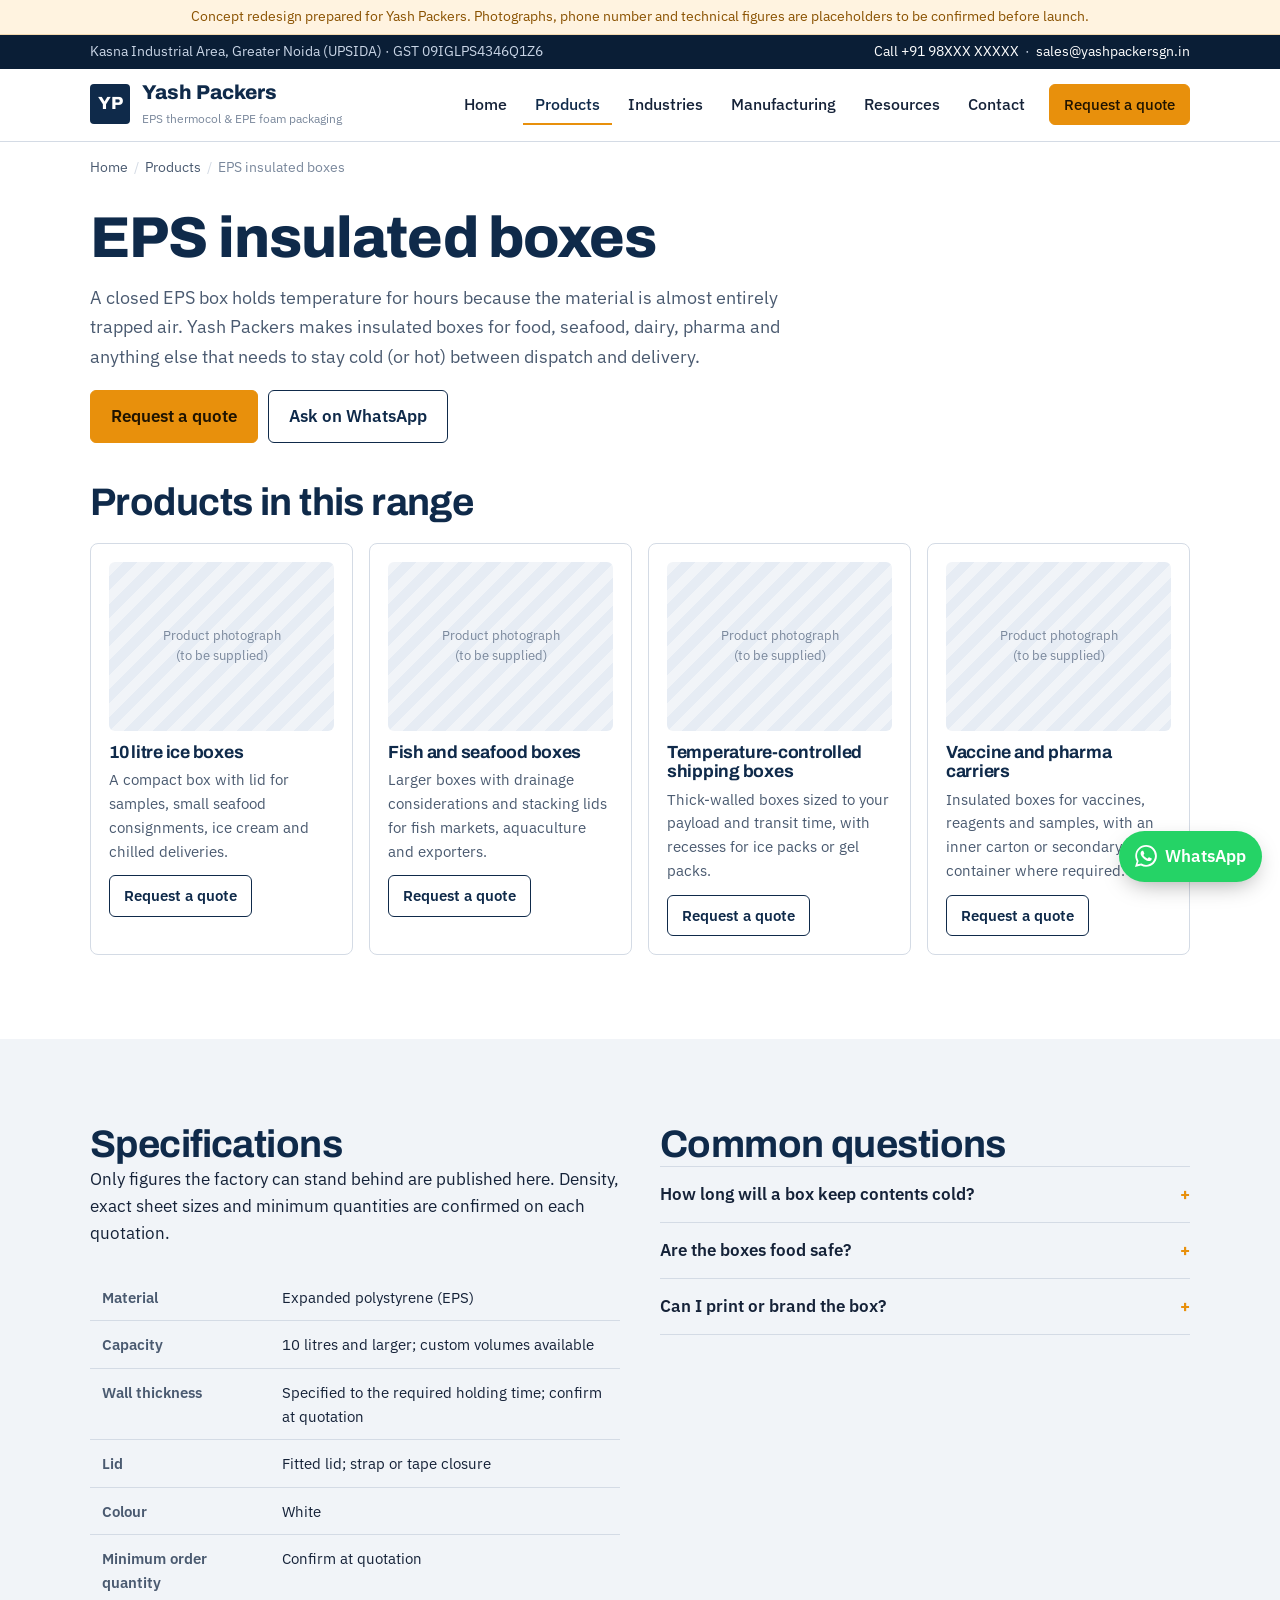
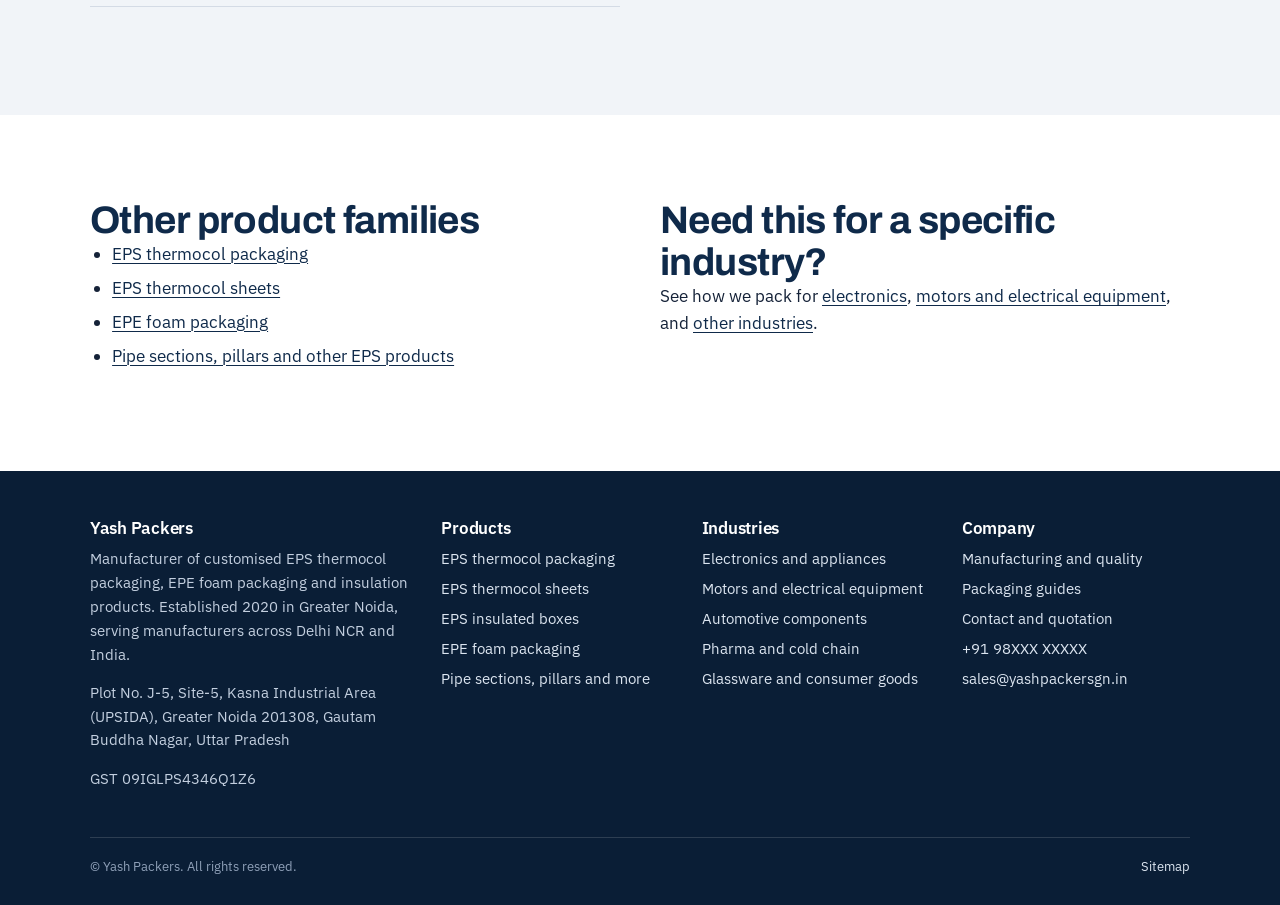
<file: eps-insulated-boxes.html>
<!DOCTYPE html>
<html lang="en">
<head>
<meta charset="utf-8">
<meta name="viewport" content="width=device-width, initial-scale=1">
<title>EPS Thermocol Ice Boxes and Insulated Cold Chain Boxes | Yash Packers</title>
<meta name="description" content="EPS thermocol ice boxes, fish boxes and insulated cold-chain boxes with lids, from 10 litres upward. Manufacturer in Greater Noida, Delhi NCR.">
<link rel="canonical" href="https://www.yashpackersgn.in/eps-insulated-boxes.html">
<meta property="og:title" content="EPS Thermocol Ice Boxes and Insulated Cold Chain Boxes | Yash Packers">
<meta property="og:description" content="EPS thermocol ice boxes, fish boxes and insulated cold-chain boxes with lids, from 10 litres upward. Manufacturer in Greater Noida, Delhi NCR.">
<meta property="og:type" content="website">
<meta property="og:url" content="https://www.yashpackersgn.in/eps-insulated-boxes.html">
<link rel="preconnect" href="https://fonts.googleapis.com"><link rel="preconnect" href="https://fonts.gstatic.com" crossorigin><link href="https://fonts.googleapis.com/css2?family=Archivo:wght@500;700;800&family=IBM+Plex+Sans:wght@400;500;600&display=swap" rel="stylesheet">
<link rel="icon" href="data:image/svg+xml,%3Csvg xmlns=%22http://www.w3.org/2000/svg%22 viewBox=%220 0 64 64%22%3E%3Crect width=%2264%22 height=%2264%22 rx=%228%22 fill=%22%230F2A4A%22/%3E%3Ctext x=%2232%22 y=%2243%22 font-family=%22Arial%22 font-weight=%22800%22 font-size=%2230%22 fill=%22%23fff%22 text-anchor=%22middle%22%3EYP%3C/text%3E%3C/svg%3E">
<link rel="stylesheet" href="assets/styles.css">
<script type="application/ld+json">{"@context": "https://schema.org", "@type": "BreadcrumbList", "itemListElement": [{"@type": "ListItem", "position": 1, "name": "Home", "item": "https://www.yashpackersgn.in/index.html"}, {"@type": "ListItem", "position": 2, "name": "Products", "item": "https://www.yashpackersgn.in/products.html"}, {"@type": "ListItem", "position": 3, "name": "EPS insulated boxes", "item": null}]}</script><script type="application/ld+json">{"@context": "https://schema.org", "@type": "FAQPage", "mainEntity": [{"@type": "Question", "name": "How long will a box keep contents cold?", "acceptedAnswer": {"@type": "Answer", "text": "It depends on wall thickness, how much ice or gel pack is used, ambient temperature and how often the box is opened. We can advise a wall thickness and coolant quantity for your route."}}, {"@type": "Question", "name": "Are the boxes food safe?", "acceptedAnswer": {"@type": "Answer", "text": "EPS is widely used for food and seafood packaging. Tell us the product and we will confirm the grade and any secondary liner you may need."}}, {"@type": "Question", "name": "Can I print or brand the box?", "acceptedAnswer": {"@type": "Answer", "text": "Labels and stickers are the usual approach. Ask about options when you request a quote."}}]}</script>
</head>
<body>
<div id="preview-banner">Concept redesign prepared for Yash Packers. Photographs, phone number and technical figures are placeholders to be confirmed before launch.</div>
<div class="topline"><div class="wrap"><span>Kasna Industrial Area, Greater Noida (UPSIDA) · GST 09IGLPS4346Q1Z6</span><span><a href="tel:+919800000000">Call +91 98XXX XXXXX</a> &nbsp;·&nbsp; <a href="mailto:sales@yashpackersgn.in">sales@yashpackersgn.in</a></span></div></div>
<header class="site"><div class="wrap">
<a class="brand" href="index.html"><span class="mark">YP</span><span><span class="name">Yash Packers</span><span class="tag">EPS thermocol &amp; EPE foam packaging</span></span></a>
<button class="menu-btn" type="button" aria-label="Open menu" aria-expanded="false" aria-controls="mainnav">☰</button>
<nav class="main" id="mainnav" aria-label="Main"><a href="index.html">Home</a><a href="products.html" aria-current="page">Products</a><a href="industries.html">Industries</a><a href="about.html">Manufacturing</a><a href="resources.html">Resources</a><a href="contact.html">Contact</a><a class="btn primary sm" href="contact.html#rfq">Request a quote</a></nav>
</div></header>
<main>
<nav class="crumbs wrap" aria-label="Breadcrumb"><ol><li><a href="index.html">Home</a></li><li><a href="products.html">Products</a></li><li aria-current="page">EPS insulated boxes</li></ol></nav>
<section class="page-head wrap"><h1>EPS insulated boxes</h1><p class="lede">A closed EPS box holds temperature for hours because the material is almost entirely trapped air. Yash Packers makes insulated boxes for food, seafood, dairy, pharma and anything else that needs to stay cold (or hot) between dispatch and delivery.</p><div style="display:flex;gap:10px;flex-wrap:wrap;margin-top:18px"><a class="btn primary" href="contact.html#rfq">Request a quote</a><a class="btn" href="https://wa.me/919800000000" target="_blank" rel="noopener">Ask on WhatsApp</a></div></section>
<section class="block" style="padding-top:28px"><div class="wrap"><h2>Products in this range</h2><div class="plist"><article><div class="photo">Product photograph<br>(to be supplied)</div><h3>10 litre ice boxes</h3><p>A compact box with lid for samples, small seafood consignments, ice cream and chilled deliveries.</p><a class="btn sm" href="contact.html#rfq">Request a quote</a></article><article><div class="photo">Product photograph<br>(to be supplied)</div><h3>Fish and seafood boxes</h3><p>Larger boxes with drainage considerations and stacking lids for fish markets, aquaculture and exporters.</p><a class="btn sm" href="contact.html#rfq">Request a quote</a></article><article><div class="photo">Product photograph<br>(to be supplied)</div><h3>Temperature-controlled shipping boxes</h3><p>Thick-walled boxes sized to your payload and transit time, with recesses for ice packs or gel packs.</p><a class="btn sm" href="contact.html#rfq">Request a quote</a></article><article><div class="photo">Product photograph<br>(to be supplied)</div><h3>Vaccine and pharma carriers</h3><p>Insulated boxes for vaccines, reagents and samples, with an inner carton or secondary container where required.</p><a class="btn sm" href="contact.html#rfq">Request a quote</a></article></div></div></section>
<section class="block field"><div class="wrap"><div class="split">
<div><h2>Specifications</h2><p>Only figures the factory can stand behind are published here. Density, exact sheet sizes and minimum quantities are confirmed on each quotation.</p><div class="tbl-wrap"><table class="spec"><tr><th scope="row">Material</th><td>Expanded polystyrene (EPS)</td></tr><tr><th scope="row">Capacity</th><td>10 litres and larger; custom volumes available</td></tr><tr><th scope="row">Wall thickness</th><td>Specified to the required holding time; confirm at quotation</td></tr><tr><th scope="row">Lid</th><td>Fitted lid; strap or tape closure</td></tr><tr><th scope="row">Colour</th><td>White</td></tr><tr><th scope="row">Minimum order quantity</th><td>Confirm at quotation</td></tr></table></div></div>
<div><h2>Common questions</h2><div class="faq"><details><summary>How long will a box keep contents cold?</summary><p>It depends on wall thickness, how much ice or gel pack is used, ambient temperature and how often the box is opened. We can advise a wall thickness and coolant quantity for your route.</p></details><details><summary>Are the boxes food safe?</summary><p>EPS is widely used for food and seafood packaging. Tell us the product and we will confirm the grade and any secondary liner you may need.</p></details><details><summary>Can I print or brand the box?</summary><p>Labels and stickers are the usual approach. Ask about options when you request a quote.</p></details></div></div>
</div></div></section>
<section class="block"><div class="wrap"><div class="split"><div><h2>Other product families</h2><ul><li><a href="eps-thermocol-packaging.html">EPS thermocol packaging</a></li><li><a href="eps-thermocol-sheets.html">EPS thermocol sheets</a></li><li><a href="epe-foam-packaging.html">EPE foam packaging</a></li><li><a href="other-eps-products.html">Pipe sections, pillars and other EPS products</a></li></ul></div><div><h2>Need this for a specific industry?</h2><p>See how we pack for <a href="industry-electronics-packaging.html">electronics</a>, <a href="industry-motor-packaging.html">motors and electrical equipment</a>, and <a href="industries.html">other industries</a>.</p></div></div></div></section>
</main>
<a class="wa-float" href="https://wa.me/919800000000?text=Hello%20Yash%20Packers%2C%20I%20need%20a%20quotation%20for%20packaging." target="_blank" rel="noopener" aria-label="Chat on WhatsApp"><svg viewBox="0 0 24 24" fill="currentColor" aria-hidden="true"><path d="M20.5 3.5A11.8 11.8 0 0 0 12.1 0C5.6 0 .3 5.3.3 11.8c0 2.1.5 4.1 1.6 5.9L0 24l6.4-1.7a11.8 11.8 0 0 0 5.7 1.4c6.5 0 11.8-5.3 11.8-11.8 0-3.2-1.2-6.1-3.4-8.4zM12.1 21.7c-1.8 0-3.5-.5-5-1.4l-.4-.2-3.8 1 1-3.7-.2-.4a9.8 9.8 0 0 1-1.5-5.2c0-5.4 4.4-9.8 9.8-9.8 2.6 0 5.1 1 6.9 2.9a9.7 9.7 0 0 1 2.9 6.9c0 5.4-4.4 9.9-9.7 9.9zm5.4-7.3c-.3-.1-1.8-.9-2-1-.3-.1-.5-.1-.7.1l-.9 1.1c-.2.2-.3.2-.6.1-.3-.1-1.2-.5-2.4-1.5-.9-.8-1.5-1.8-1.6-2.1-.2-.3 0-.5.1-.6l.4-.5.3-.5c.1-.2 0-.4 0-.5l-.9-2.2c-.2-.6-.5-.5-.7-.5h-.6c-.2 0-.5.1-.8.4-.3.3-1 1-1 2.5s1.1 2.9 1.2 3.1c.1.2 2.1 3.2 5.1 4.5.7.3 1.3.5 1.7.6.7.2 1.4.2 1.9.1.6-.1 1.8-.7 2-1.4.2-.7.2-1.3.2-1.4-.1-.2-.3-.3-.6-.4z"/></svg><span>WhatsApp</span></a>
<footer class="site"><div class="wrap">
<div class="cols">
<div><h4>Yash Packers</h4><p>Manufacturer of customised EPS thermocol packaging, EPE foam packaging and insulation products. Established 2020 in Greater Noida, serving manufacturers across Delhi NCR and India.</p><p class="small">Plot No. J-5, Site-5, Kasna Industrial Area (UPSIDA), Greater Noida 201308, Gautam Buddha Nagar, Uttar Pradesh</p><p class="small">GST 09IGLPS4346Q1Z6</p></div>
<div><h4>Products</h4><ul><li><a href="eps-thermocol-packaging.html">EPS thermocol packaging</a></li><li><a href="eps-thermocol-sheets.html">EPS thermocol sheets</a></li><li><a href="eps-insulated-boxes.html">EPS insulated boxes</a></li><li><a href="epe-foam-packaging.html">EPE foam packaging</a></li><li><a href="other-eps-products.html">Pipe sections, pillars and more</a></li></ul></div>
<div><h4>Industries</h4><ul><li><a href="industry-electronics-packaging.html">Electronics and appliances</a></li><li><a href="industry-motor-packaging.html">Motors and electrical equipment</a></li><li><a href="industries.html#automotive">Automotive components</a></li><li><a href="industries.html#pharma">Pharma and cold chain</a></li><li><a href="industries.html#consumer">Glassware and consumer goods</a></li></ul></div>
<div><h4>Company</h4><ul><li><a href="about.html">Manufacturing and quality</a></li><li><a href="resources.html">Packaging guides</a></li><li><a href="contact.html">Contact and quotation</a></li><li><a href="tel:+919800000000">+91 98XXX XXXXX</a></li><li><a href="mailto:sales@yashpackersgn.in">sales@yashpackersgn.in</a></li></ul></div>
</div>
<div class="legal"><span>© Yash Packers. All rights reserved.</span><span><a href="sitemap.xml">Sitemap</a></span></div>
</div></footer>
<script src="assets/main.js"></script>
</body>
</html>
</file>
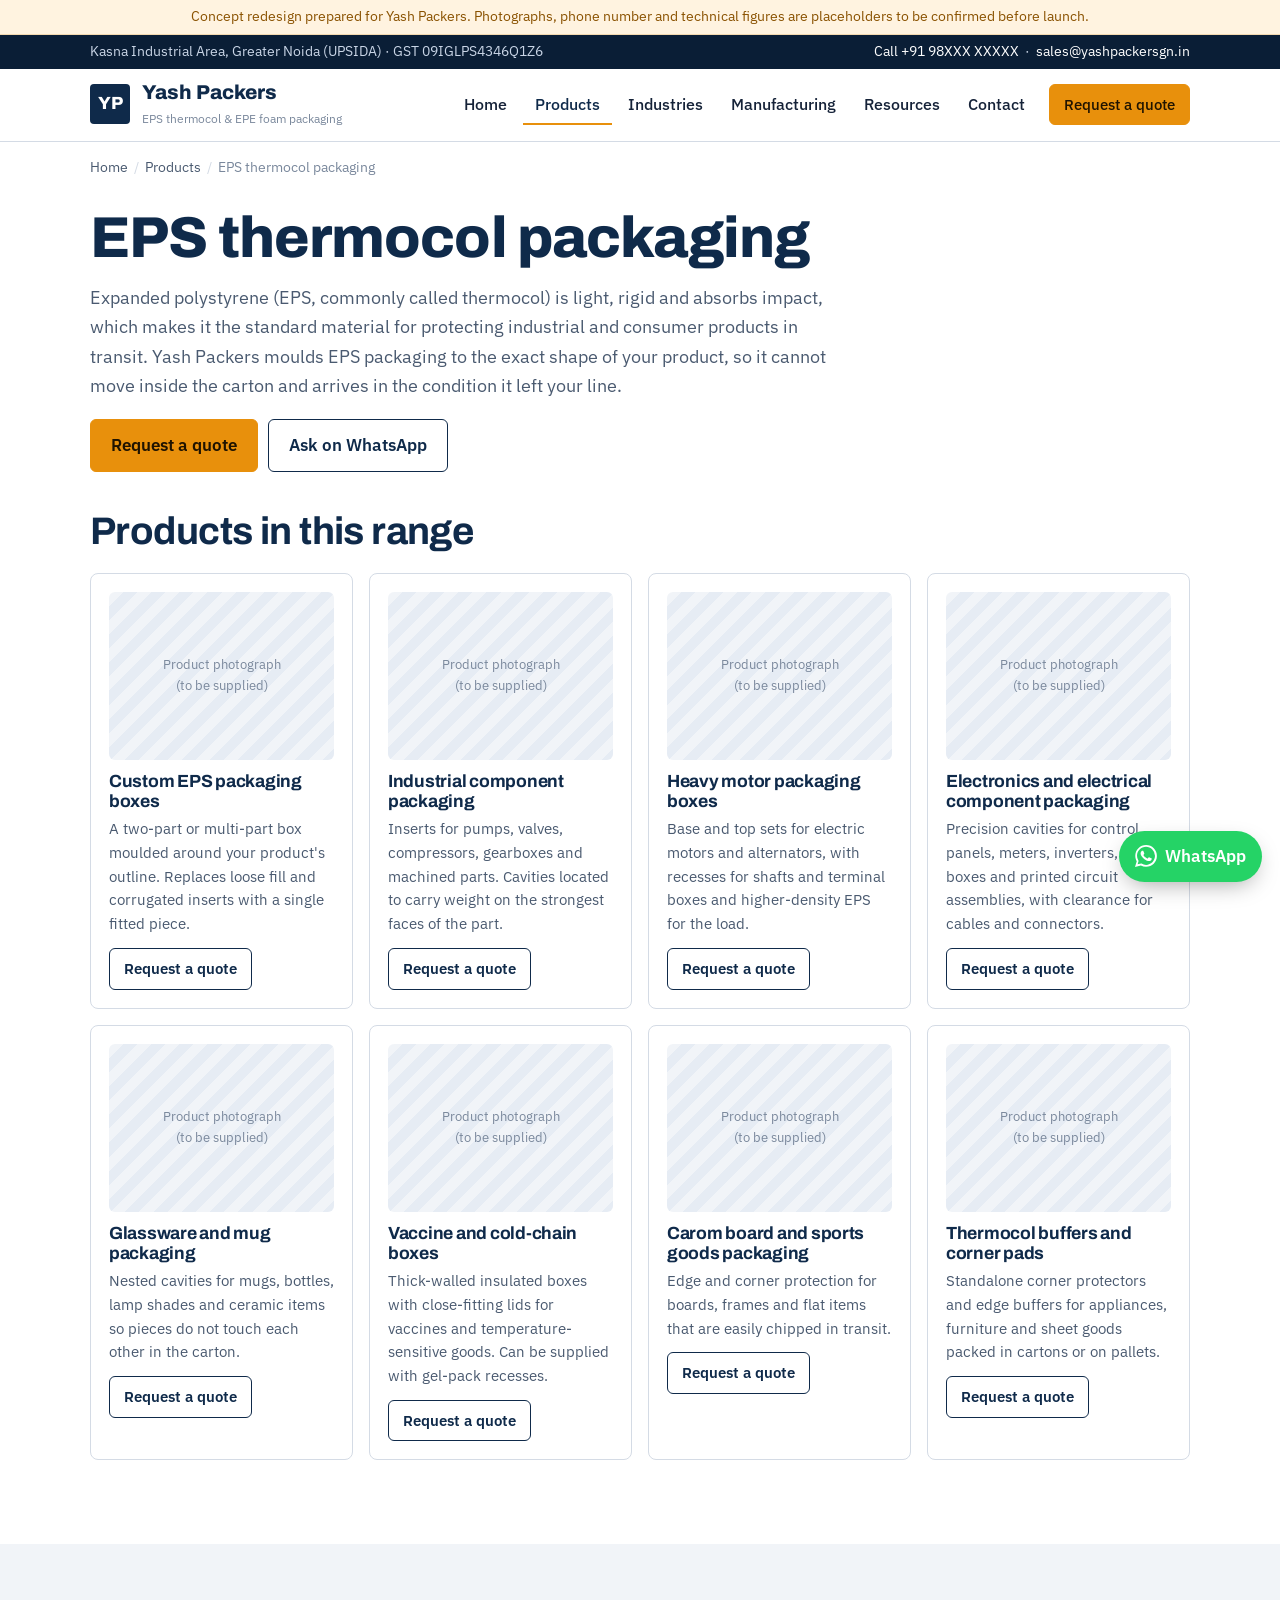
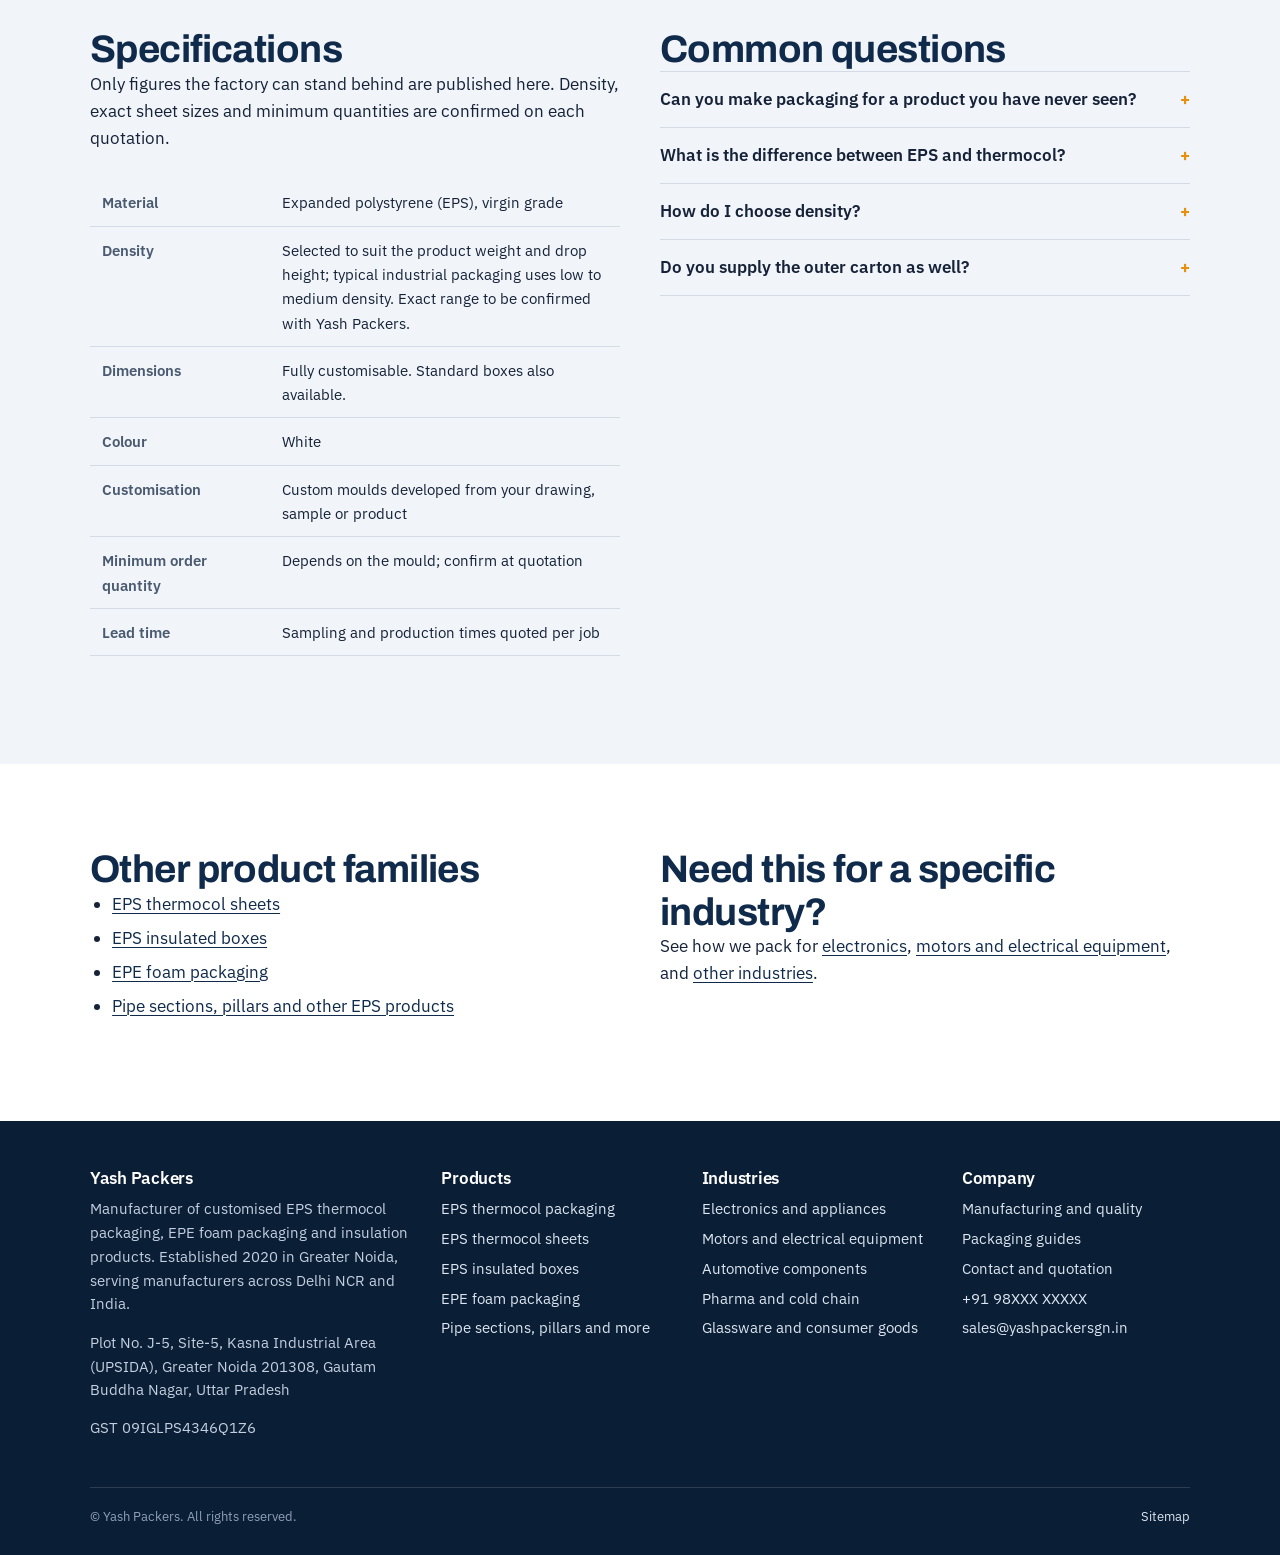
<file: eps-thermocol-packaging.html>
<!DOCTYPE html>
<html lang="en">
<head>
<meta charset="utf-8">
<meta name="viewport" content="width=device-width, initial-scale=1">
<title>EPS Thermocol Packaging Boxes and Inserts | Custom Moulded | Yash Packers</title>
<meta name="description" content="Custom EPS thermocol packaging boxes, inserts and buffers moulded to your product&#x27;s shape. For motors, electronics, glassware and industrial components. Made in Greater Noida.">
<link rel="canonical" href="https://www.yashpackersgn.in/eps-thermocol-packaging.html">
<meta property="og:title" content="EPS Thermocol Packaging Boxes and Inserts | Custom Moulded | Yash Packers">
<meta property="og:description" content="Custom EPS thermocol packaging boxes, inserts and buffers moulded to your product&#x27;s shape. For motors, electronics, glassware and industrial components. Made in Greater Noida.">
<meta property="og:type" content="website">
<meta property="og:url" content="https://www.yashpackersgn.in/eps-thermocol-packaging.html">
<link rel="preconnect" href="https://fonts.googleapis.com"><link rel="preconnect" href="https://fonts.gstatic.com" crossorigin><link href="https://fonts.googleapis.com/css2?family=Archivo:wght@500;700;800&family=IBM+Plex+Sans:wght@400;500;600&display=swap" rel="stylesheet">
<link rel="icon" href="data:image/svg+xml,%3Csvg xmlns=%22http://www.w3.org/2000/svg%22 viewBox=%220 0 64 64%22%3E%3Crect width=%2264%22 height=%2264%22 rx=%228%22 fill=%22%230F2A4A%22/%3E%3Ctext x=%2232%22 y=%2243%22 font-family=%22Arial%22 font-weight=%22800%22 font-size=%2230%22 fill=%22%23fff%22 text-anchor=%22middle%22%3EYP%3C/text%3E%3C/svg%3E">
<link rel="stylesheet" href="assets/styles.css">
<script type="application/ld+json">{"@context": "https://schema.org", "@type": "BreadcrumbList", "itemListElement": [{"@type": "ListItem", "position": 1, "name": "Home", "item": "https://www.yashpackersgn.in/index.html"}, {"@type": "ListItem", "position": 2, "name": "Products", "item": "https://www.yashpackersgn.in/products.html"}, {"@type": "ListItem", "position": 3, "name": "EPS thermocol packaging", "item": null}]}</script><script type="application/ld+json">{"@context": "https://schema.org", "@type": "FAQPage", "mainEntity": [{"@type": "Question", "name": "Can you make packaging for a product you have never seen?", "acceptedAnswer": {"@type": "Answer", "text": "Yes. Send a drawing, a 3D file or the physical product. The engineering team designs the cavity, produces a sample for fit approval, and only then starts the production run."}}, {"@type": "Question", "name": "What is the difference between EPS and thermocol?", "acceptedAnswer": {"@type": "Answer", "text": "None. Thermocol is the common Indian trade name for expanded polystyrene (EPS). Both words refer to the same material."}}, {"@type": "Question", "name": "How do I choose density?", "acceptedAnswer": {"@type": "Answer", "text": "Heavier or more fragile products need a higher density so the foam does not compress permanently on impact. Tell us the product weight and how it will be shipped and we will recommend a grade."}}, {"@type": "Question", "name": "Do you supply the outer carton as well?", "acceptedAnswer": {"@type": "Answer", "text": "We supply the EPS packaging. We are happy to work with your carton supplier so the insert and carton are sized together, or to recommend one."}}]}</script>
</head>
<body>
<div id="preview-banner">Concept redesign prepared for Yash Packers. Photographs, phone number and technical figures are placeholders to be confirmed before launch.</div>
<div class="topline"><div class="wrap"><span>Kasna Industrial Area, Greater Noida (UPSIDA) · GST 09IGLPS4346Q1Z6</span><span><a href="tel:+919800000000">Call +91 98XXX XXXXX</a> &nbsp;·&nbsp; <a href="mailto:sales@yashpackersgn.in">sales@yashpackersgn.in</a></span></div></div>
<header class="site"><div class="wrap">
<a class="brand" href="index.html"><span class="mark">YP</span><span><span class="name">Yash Packers</span><span class="tag">EPS thermocol &amp; EPE foam packaging</span></span></a>
<button class="menu-btn" type="button" aria-label="Open menu" aria-expanded="false" aria-controls="mainnav">☰</button>
<nav class="main" id="mainnav" aria-label="Main"><a href="index.html">Home</a><a href="products.html" aria-current="page">Products</a><a href="industries.html">Industries</a><a href="about.html">Manufacturing</a><a href="resources.html">Resources</a><a href="contact.html">Contact</a><a class="btn primary sm" href="contact.html#rfq">Request a quote</a></nav>
</div></header>
<main>
<nav class="crumbs wrap" aria-label="Breadcrumb"><ol><li><a href="index.html">Home</a></li><li><a href="products.html">Products</a></li><li aria-current="page">EPS thermocol packaging</li></ol></nav>
<section class="page-head wrap"><h1>EPS thermocol packaging</h1><p class="lede">Expanded polystyrene (EPS, commonly called thermocol) is light, rigid and absorbs impact, which makes it the standard material for protecting industrial and consumer products in transit. Yash Packers moulds EPS packaging to the exact shape of your product, so it cannot move inside the carton and arrives in the condition it left your line.</p><div style="display:flex;gap:10px;flex-wrap:wrap;margin-top:18px"><a class="btn primary" href="contact.html#rfq">Request a quote</a><a class="btn" href="https://wa.me/919800000000" target="_blank" rel="noopener">Ask on WhatsApp</a></div></section>
<section class="block" style="padding-top:28px"><div class="wrap"><h2>Products in this range</h2><div class="plist"><article><div class="photo">Product photograph<br>(to be supplied)</div><h3>Custom EPS packaging boxes</h3><p>A two-part or multi-part box moulded around your product's outline. Replaces loose fill and corrugated inserts with a single fitted piece.</p><a class="btn sm" href="contact.html#rfq">Request a quote</a></article><article><div class="photo">Product photograph<br>(to be supplied)</div><h3>Industrial component packaging</h3><p>Inserts for pumps, valves, compressors, gearboxes and machined parts. Cavities located to carry weight on the strongest faces of the part.</p><a class="btn sm" href="contact.html#rfq">Request a quote</a></article><article><div class="photo">Product photograph<br>(to be supplied)</div><h3>Heavy motor packaging boxes</h3><p>Base and top sets for electric motors and alternators, with recesses for shafts and terminal boxes and higher-density EPS for the load.</p><a class="btn sm" href="contact.html#rfq">Request a quote</a></article><article><div class="photo">Product photograph<br>(to be supplied)</div><h3>Electronics and electrical component packaging</h3><p>Precision cavities for control panels, meters, inverters, set-top boxes and printed circuit assemblies, with clearance for cables and connectors.</p><a class="btn sm" href="contact.html#rfq">Request a quote</a></article><article><div class="photo">Product photograph<br>(to be supplied)</div><h3>Glassware and mug packaging</h3><p>Nested cavities for mugs, bottles, lamp shades and ceramic items so pieces do not touch each other in the carton.</p><a class="btn sm" href="contact.html#rfq">Request a quote</a></article><article><div class="photo">Product photograph<br>(to be supplied)</div><h3>Vaccine and cold-chain boxes</h3><p>Thick-walled insulated boxes with close-fitting lids for vaccines and temperature-sensitive goods. Can be supplied with gel-pack recesses.</p><a class="btn sm" href="contact.html#rfq">Request a quote</a></article><article><div class="photo">Product photograph<br>(to be supplied)</div><h3>Carom board and sports goods packaging</h3><p>Edge and corner protection for boards, frames and flat items that are easily chipped in transit.</p><a class="btn sm" href="contact.html#rfq">Request a quote</a></article><article><div class="photo">Product photograph<br>(to be supplied)</div><h3>Thermocol buffers and corner pads</h3><p>Standalone corner protectors and edge buffers for appliances, furniture and sheet goods packed in cartons or on pallets.</p><a class="btn sm" href="contact.html#rfq">Request a quote</a></article></div></div></section>
<section class="block field"><div class="wrap"><div class="split">
<div><h2>Specifications</h2><p>Only figures the factory can stand behind are published here. Density, exact sheet sizes and minimum quantities are confirmed on each quotation.</p><div class="tbl-wrap"><table class="spec"><tr><th scope="row">Material</th><td>Expanded polystyrene (EPS), virgin grade</td></tr><tr><th scope="row">Density</th><td>Selected to suit the product weight and drop height; typical industrial packaging uses low to medium density. Exact range to be confirmed with Yash Packers.</td></tr><tr><th scope="row">Dimensions</th><td>Fully customisable. Standard boxes also available.</td></tr><tr><th scope="row">Colour</th><td>White</td></tr><tr><th scope="row">Customisation</th><td>Custom moulds developed from your drawing, sample or product</td></tr><tr><th scope="row">Minimum order quantity</th><td>Depends on the mould; confirm at quotation</td></tr><tr><th scope="row">Lead time</th><td>Sampling and production times quoted per job</td></tr></table></div></div>
<div><h2>Common questions</h2><div class="faq"><details><summary>Can you make packaging for a product you have never seen?</summary><p>Yes. Send a drawing, a 3D file or the physical product. The engineering team designs the cavity, produces a sample for fit approval, and only then starts the production run.</p></details><details><summary>What is the difference between EPS and thermocol?</summary><p>None. Thermocol is the common Indian trade name for expanded polystyrene (EPS). Both words refer to the same material.</p></details><details><summary>How do I choose density?</summary><p>Heavier or more fragile products need a higher density so the foam does not compress permanently on impact. Tell us the product weight and how it will be shipped and we will recommend a grade.</p></details><details><summary>Do you supply the outer carton as well?</summary><p>We supply the EPS packaging. We are happy to work with your carton supplier so the insert and carton are sized together, or to recommend one.</p></details></div></div>
</div></div></section>
<section class="block"><div class="wrap"><div class="split"><div><h2>Other product families</h2><ul><li><a href="eps-thermocol-sheets.html">EPS thermocol sheets</a></li><li><a href="eps-insulated-boxes.html">EPS insulated boxes</a></li><li><a href="epe-foam-packaging.html">EPE foam packaging</a></li><li><a href="other-eps-products.html">Pipe sections, pillars and other EPS products</a></li></ul></div><div><h2>Need this for a specific industry?</h2><p>See how we pack for <a href="industry-electronics-packaging.html">electronics</a>, <a href="industry-motor-packaging.html">motors and electrical equipment</a>, and <a href="industries.html">other industries</a>.</p></div></div></div></section>
</main>
<a class="wa-float" href="https://wa.me/919800000000?text=Hello%20Yash%20Packers%2C%20I%20need%20a%20quotation%20for%20packaging." target="_blank" rel="noopener" aria-label="Chat on WhatsApp"><svg viewBox="0 0 24 24" fill="currentColor" aria-hidden="true"><path d="M20.5 3.5A11.8 11.8 0 0 0 12.1 0C5.6 0 .3 5.3.3 11.8c0 2.1.5 4.1 1.6 5.9L0 24l6.4-1.7a11.8 11.8 0 0 0 5.7 1.4c6.5 0 11.8-5.3 11.8-11.8 0-3.2-1.2-6.1-3.4-8.4zM12.1 21.7c-1.8 0-3.5-.5-5-1.4l-.4-.2-3.8 1 1-3.7-.2-.4a9.8 9.8 0 0 1-1.5-5.2c0-5.4 4.4-9.8 9.8-9.8 2.6 0 5.1 1 6.9 2.9a9.7 9.7 0 0 1 2.9 6.9c0 5.4-4.4 9.9-9.7 9.9zm5.4-7.3c-.3-.1-1.8-.9-2-1-.3-.1-.5-.1-.7.1l-.9 1.1c-.2.2-.3.2-.6.1-.3-.1-1.2-.5-2.4-1.5-.9-.8-1.5-1.8-1.6-2.1-.2-.3 0-.5.1-.6l.4-.5.3-.5c.1-.2 0-.4 0-.5l-.9-2.2c-.2-.6-.5-.5-.7-.5h-.6c-.2 0-.5.1-.8.4-.3.3-1 1-1 2.5s1.1 2.9 1.2 3.1c.1.2 2.1 3.2 5.1 4.5.7.3 1.3.5 1.7.6.7.2 1.4.2 1.9.1.6-.1 1.8-.7 2-1.4.2-.7.2-1.3.2-1.4-.1-.2-.3-.3-.6-.4z"/></svg><span>WhatsApp</span></a>
<footer class="site"><div class="wrap">
<div class="cols">
<div><h4>Yash Packers</h4><p>Manufacturer of customised EPS thermocol packaging, EPE foam packaging and insulation products. Established 2020 in Greater Noida, serving manufacturers across Delhi NCR and India.</p><p class="small">Plot No. J-5, Site-5, Kasna Industrial Area (UPSIDA), Greater Noida 201308, Gautam Buddha Nagar, Uttar Pradesh</p><p class="small">GST 09IGLPS4346Q1Z6</p></div>
<div><h4>Products</h4><ul><li><a href="eps-thermocol-packaging.html">EPS thermocol packaging</a></li><li><a href="eps-thermocol-sheets.html">EPS thermocol sheets</a></li><li><a href="eps-insulated-boxes.html">EPS insulated boxes</a></li><li><a href="epe-foam-packaging.html">EPE foam packaging</a></li><li><a href="other-eps-products.html">Pipe sections, pillars and more</a></li></ul></div>
<div><h4>Industries</h4><ul><li><a href="industry-electronics-packaging.html">Electronics and appliances</a></li><li><a href="industry-motor-packaging.html">Motors and electrical equipment</a></li><li><a href="industries.html#automotive">Automotive components</a></li><li><a href="industries.html#pharma">Pharma and cold chain</a></li><li><a href="industries.html#consumer">Glassware and consumer goods</a></li></ul></div>
<div><h4>Company</h4><ul><li><a href="about.html">Manufacturing and quality</a></li><li><a href="resources.html">Packaging guides</a></li><li><a href="contact.html">Contact and quotation</a></li><li><a href="tel:+919800000000">+91 98XXX XXXXX</a></li><li><a href="mailto:sales@yashpackersgn.in">sales@yashpackersgn.in</a></li></ul></div>
</div>
<div class="legal"><span>© Yash Packers. All rights reserved.</span><span><a href="sitemap.xml">Sitemap</a></span></div>
</div></footer>
<script src="assets/main.js"></script>
</body>
</html>
</file>
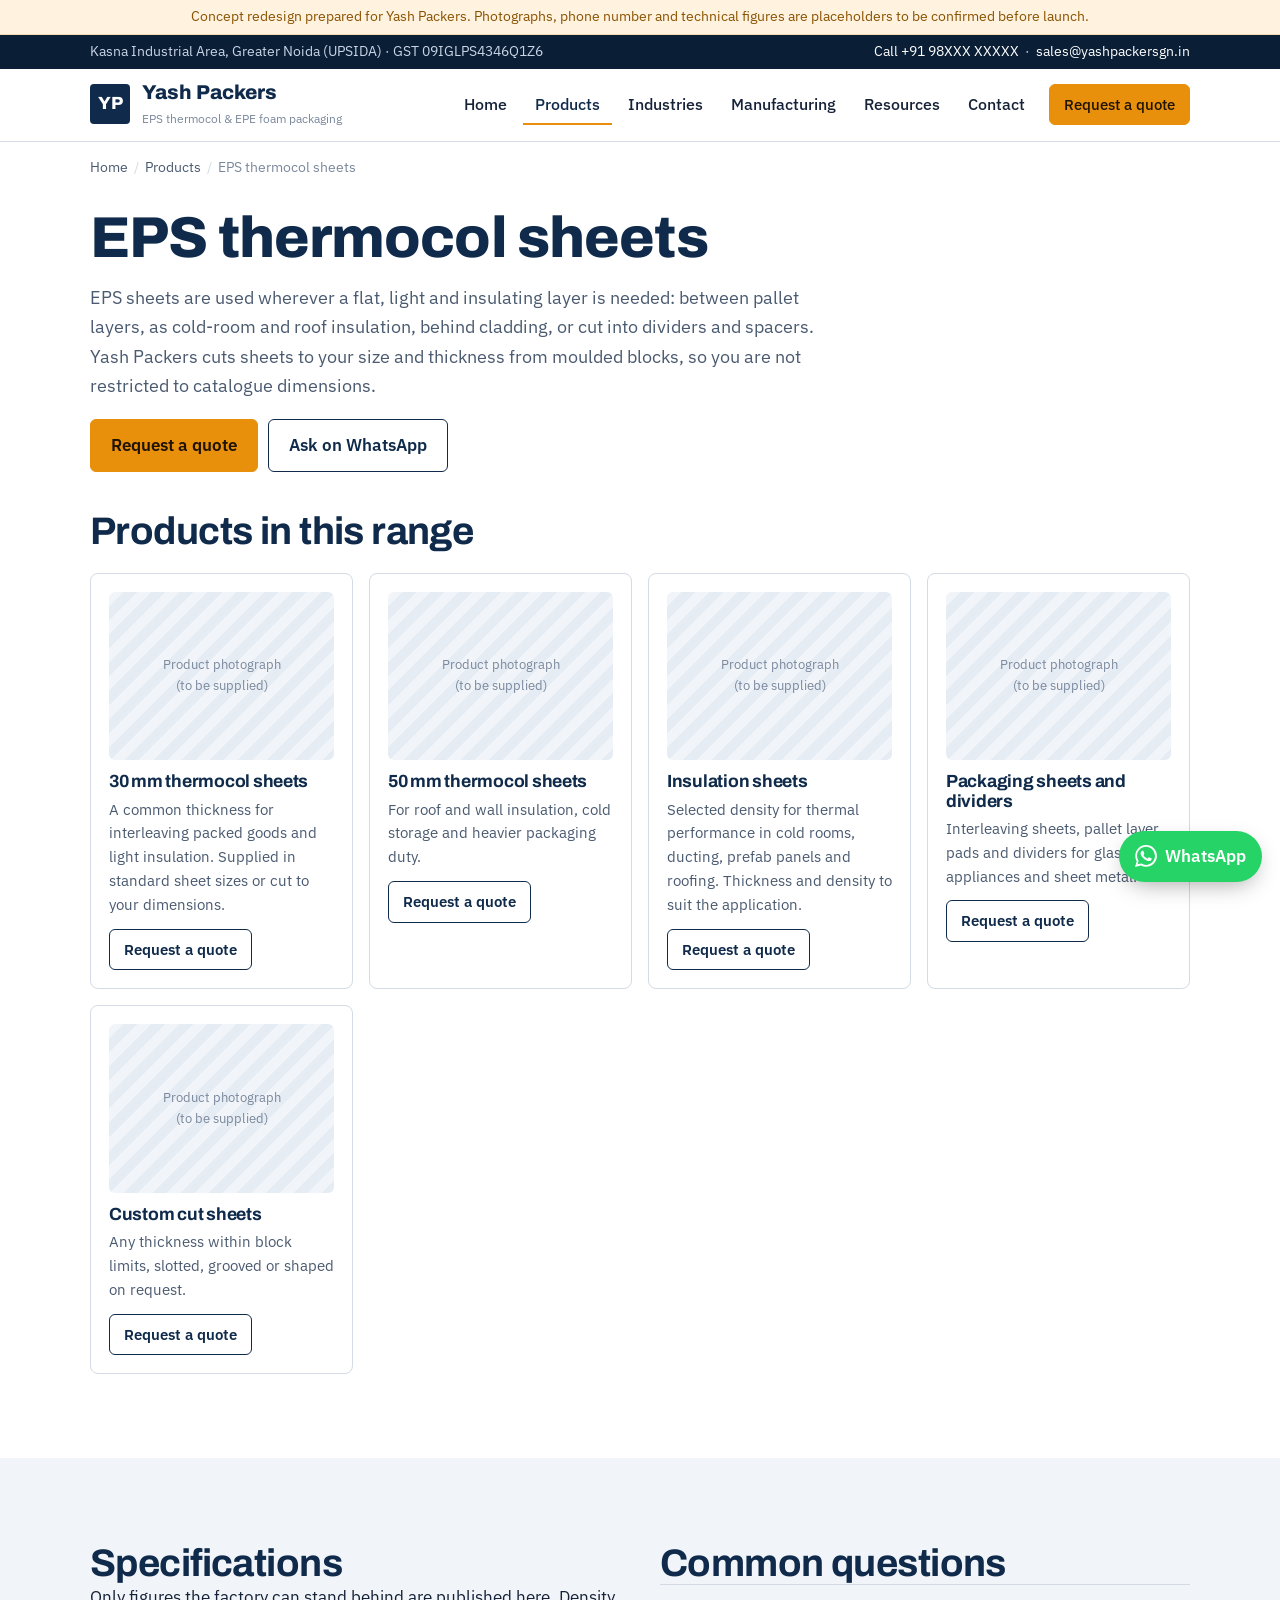
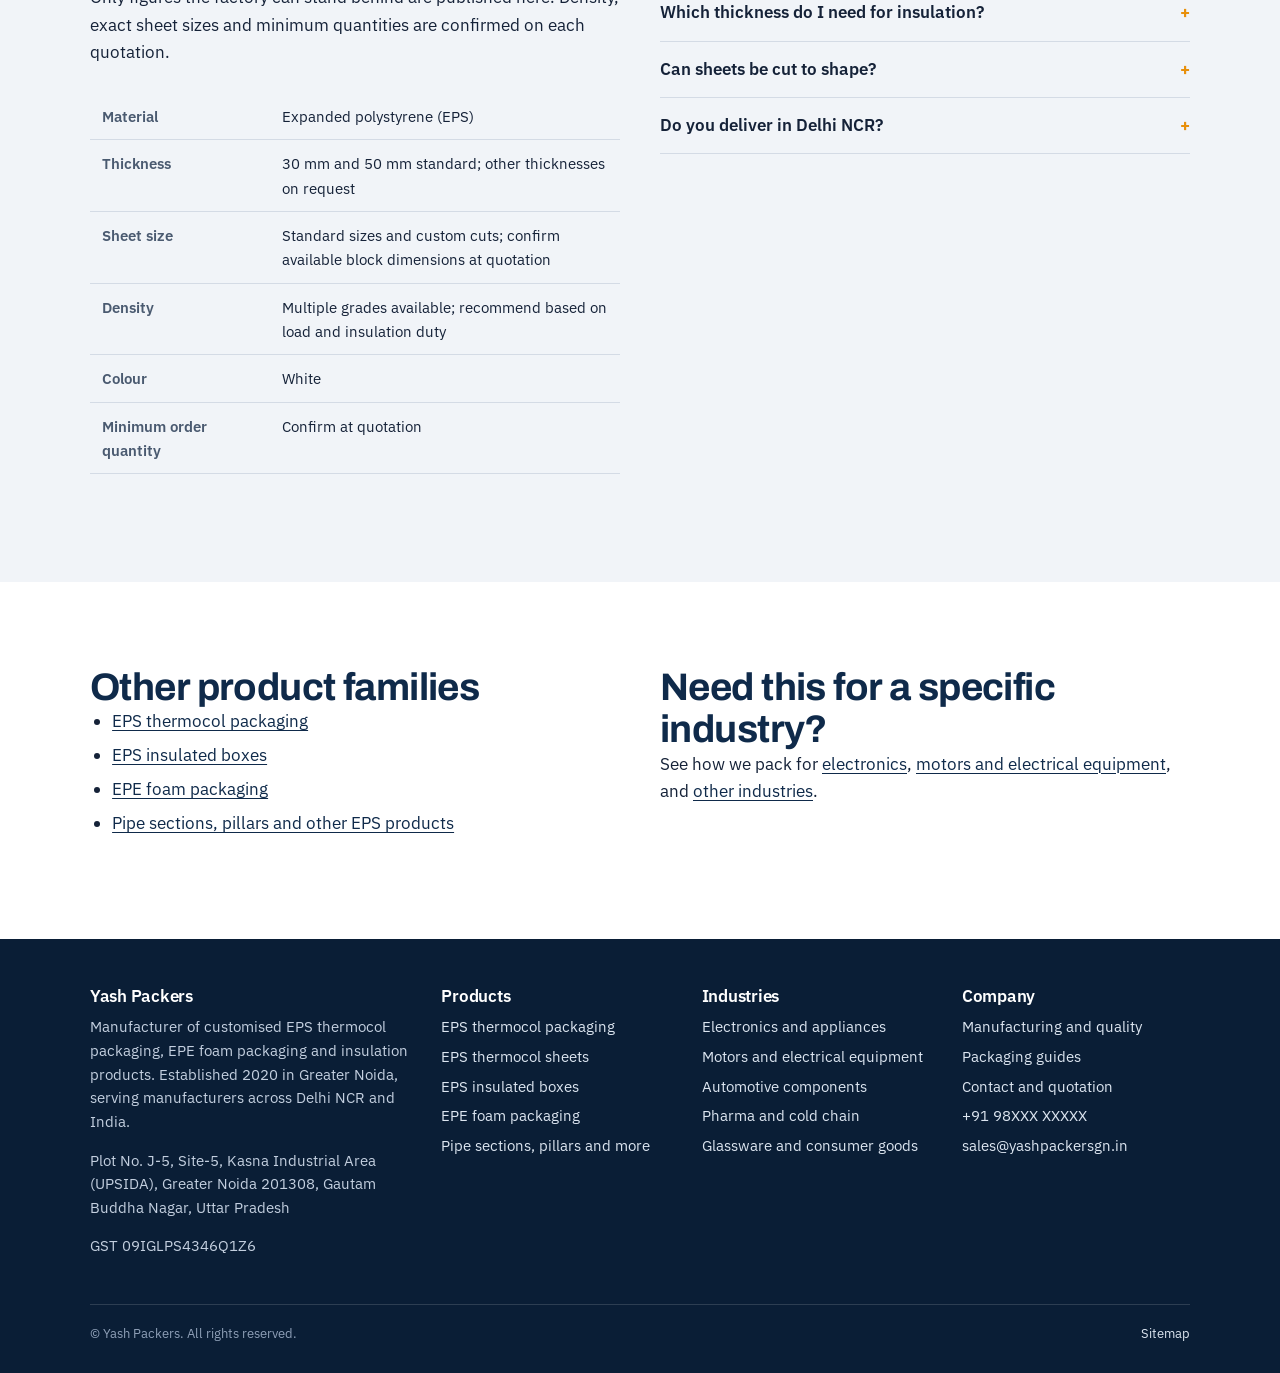
<file: eps-thermocol-sheets.html>
<!DOCTYPE html>
<html lang="en">
<head>
<meta charset="utf-8">
<meta name="viewport" content="width=device-width, initial-scale=1">
<title>EPS Thermocol Sheets, 30mm and 50mm Insulation Sheets | Yash Packers</title>
<meta name="description" content="EPS thermocol sheets for insulation and packaging in 30mm, 50mm and custom thicknesses, cut to size. Manufacturer in Greater Noida supplying Delhi NCR.">
<link rel="canonical" href="https://www.yashpackersgn.in/eps-thermocol-sheets.html">
<meta property="og:title" content="EPS Thermocol Sheets, 30mm and 50mm Insulation Sheets | Yash Packers">
<meta property="og:description" content="EPS thermocol sheets for insulation and packaging in 30mm, 50mm and custom thicknesses, cut to size. Manufacturer in Greater Noida supplying Delhi NCR.">
<meta property="og:type" content="website">
<meta property="og:url" content="https://www.yashpackersgn.in/eps-thermocol-sheets.html">
<link rel="preconnect" href="https://fonts.googleapis.com"><link rel="preconnect" href="https://fonts.gstatic.com" crossorigin><link href="https://fonts.googleapis.com/css2?family=Archivo:wght@500;700;800&family=IBM+Plex+Sans:wght@400;500;600&display=swap" rel="stylesheet">
<link rel="icon" href="data:image/svg+xml,%3Csvg xmlns=%22http://www.w3.org/2000/svg%22 viewBox=%220 0 64 64%22%3E%3Crect width=%2264%22 height=%2264%22 rx=%228%22 fill=%22%230F2A4A%22/%3E%3Ctext x=%2232%22 y=%2243%22 font-family=%22Arial%22 font-weight=%22800%22 font-size=%2230%22 fill=%22%23fff%22 text-anchor=%22middle%22%3EYP%3C/text%3E%3C/svg%3E">
<link rel="stylesheet" href="assets/styles.css">
<script type="application/ld+json">{"@context": "https://schema.org", "@type": "BreadcrumbList", "itemListElement": [{"@type": "ListItem", "position": 1, "name": "Home", "item": "https://www.yashpackersgn.in/index.html"}, {"@type": "ListItem", "position": 2, "name": "Products", "item": "https://www.yashpackersgn.in/products.html"}, {"@type": "ListItem", "position": 3, "name": "EPS thermocol sheets", "item": null}]}</script><script type="application/ld+json">{"@context": "https://schema.org", "@type": "FAQPage", "mainEntity": [{"@type": "Question", "name": "Which thickness do I need for insulation?", "acceptedAnswer": {"@type": "Answer", "text": "It depends on the temperature difference you need to hold and the space available. 50 mm is a common starting point for cold rooms and roofs; tell us the application and we will recommend."}}, {"@type": "Question", "name": "Can sheets be cut to shape?", "acceptedAnswer": {"@type": "Answer", "text": "Yes. Slots, grooves, holes and irregular outlines can be cut for ducting, panel fitting and packaging layouts."}}, {"@type": "Question", "name": "Do you deliver in Delhi NCR?", "acceptedAnswer": {"@type": "Answer", "text": "Yes. We are in Kasna Industrial Area, Greater Noida, and supply Noida, Ghaziabad, Delhi, Faridabad and Gurugram regularly, as well as other states by transport."}}]}</script>
</head>
<body>
<div id="preview-banner">Concept redesign prepared for Yash Packers. Photographs, phone number and technical figures are placeholders to be confirmed before launch.</div>
<div class="topline"><div class="wrap"><span>Kasna Industrial Area, Greater Noida (UPSIDA) · GST 09IGLPS4346Q1Z6</span><span><a href="tel:+919800000000">Call +91 98XXX XXXXX</a> &nbsp;·&nbsp; <a href="mailto:sales@yashpackersgn.in">sales@yashpackersgn.in</a></span></div></div>
<header class="site"><div class="wrap">
<a class="brand" href="index.html"><span class="mark">YP</span><span><span class="name">Yash Packers</span><span class="tag">EPS thermocol &amp; EPE foam packaging</span></span></a>
<button class="menu-btn" type="button" aria-label="Open menu" aria-expanded="false" aria-controls="mainnav">☰</button>
<nav class="main" id="mainnav" aria-label="Main"><a href="index.html">Home</a><a href="products.html" aria-current="page">Products</a><a href="industries.html">Industries</a><a href="about.html">Manufacturing</a><a href="resources.html">Resources</a><a href="contact.html">Contact</a><a class="btn primary sm" href="contact.html#rfq">Request a quote</a></nav>
</div></header>
<main>
<nav class="crumbs wrap" aria-label="Breadcrumb"><ol><li><a href="index.html">Home</a></li><li><a href="products.html">Products</a></li><li aria-current="page">EPS thermocol sheets</li></ol></nav>
<section class="page-head wrap"><h1>EPS thermocol sheets</h1><p class="lede">EPS sheets are used wherever a flat, light and insulating layer is needed: between pallet layers, as cold-room and roof insulation, behind cladding, or cut into dividers and spacers. Yash Packers cuts sheets to your size and thickness from moulded blocks, so you are not restricted to catalogue dimensions.</p><div style="display:flex;gap:10px;flex-wrap:wrap;margin-top:18px"><a class="btn primary" href="contact.html#rfq">Request a quote</a><a class="btn" href="https://wa.me/919800000000" target="_blank" rel="noopener">Ask on WhatsApp</a></div></section>
<section class="block" style="padding-top:28px"><div class="wrap"><h2>Products in this range</h2><div class="plist"><article><div class="photo">Product photograph<br>(to be supplied)</div><h3>30 mm thermocol sheets</h3><p>A common thickness for interleaving packed goods and light insulation. Supplied in standard sheet sizes or cut to your dimensions.</p><a class="btn sm" href="contact.html#rfq">Request a quote</a></article><article><div class="photo">Product photograph<br>(to be supplied)</div><h3>50 mm thermocol sheets</h3><p>For roof and wall insulation, cold storage and heavier packaging duty.</p><a class="btn sm" href="contact.html#rfq">Request a quote</a></article><article><div class="photo">Product photograph<br>(to be supplied)</div><h3>Insulation sheets</h3><p>Selected density for thermal performance in cold rooms, ducting, prefab panels and roofing. Thickness and density to suit the application.</p><a class="btn sm" href="contact.html#rfq">Request a quote</a></article><article><div class="photo">Product photograph<br>(to be supplied)</div><h3>Packaging sheets and dividers</h3><p>Interleaving sheets, pallet layer pads and dividers for glass, tiles, appliances and sheet metal.</p><a class="btn sm" href="contact.html#rfq">Request a quote</a></article><article><div class="photo">Product photograph<br>(to be supplied)</div><h3>Custom cut sheets</h3><p>Any thickness within block limits, slotted, grooved or shaped on request.</p><a class="btn sm" href="contact.html#rfq">Request a quote</a></article></div></div></section>
<section class="block field"><div class="wrap"><div class="split">
<div><h2>Specifications</h2><p>Only figures the factory can stand behind are published here. Density, exact sheet sizes and minimum quantities are confirmed on each quotation.</p><div class="tbl-wrap"><table class="spec"><tr><th scope="row">Material</th><td>Expanded polystyrene (EPS)</td></tr><tr><th scope="row">Thickness</th><td>30 mm and 50 mm standard; other thicknesses on request</td></tr><tr><th scope="row">Sheet size</th><td>Standard sizes and custom cuts; confirm available block dimensions at quotation</td></tr><tr><th scope="row">Density</th><td>Multiple grades available; recommend based on load and insulation duty</td></tr><tr><th scope="row">Colour</th><td>White</td></tr><tr><th scope="row">Minimum order quantity</th><td>Confirm at quotation</td></tr></table></div></div>
<div><h2>Common questions</h2><div class="faq"><details><summary>Which thickness do I need for insulation?</summary><p>It depends on the temperature difference you need to hold and the space available. 50 mm is a common starting point for cold rooms and roofs; tell us the application and we will recommend.</p></details><details><summary>Can sheets be cut to shape?</summary><p>Yes. Slots, grooves, holes and irregular outlines can be cut for ducting, panel fitting and packaging layouts.</p></details><details><summary>Do you deliver in Delhi NCR?</summary><p>Yes. We are in Kasna Industrial Area, Greater Noida, and supply Noida, Ghaziabad, Delhi, Faridabad and Gurugram regularly, as well as other states by transport.</p></details></div></div>
</div></div></section>
<section class="block"><div class="wrap"><div class="split"><div><h2>Other product families</h2><ul><li><a href="eps-thermocol-packaging.html">EPS thermocol packaging</a></li><li><a href="eps-insulated-boxes.html">EPS insulated boxes</a></li><li><a href="epe-foam-packaging.html">EPE foam packaging</a></li><li><a href="other-eps-products.html">Pipe sections, pillars and other EPS products</a></li></ul></div><div><h2>Need this for a specific industry?</h2><p>See how we pack for <a href="industry-electronics-packaging.html">electronics</a>, <a href="industry-motor-packaging.html">motors and electrical equipment</a>, and <a href="industries.html">other industries</a>.</p></div></div></div></section>
</main>
<a class="wa-float" href="https://wa.me/919800000000?text=Hello%20Yash%20Packers%2C%20I%20need%20a%20quotation%20for%20packaging." target="_blank" rel="noopener" aria-label="Chat on WhatsApp"><svg viewBox="0 0 24 24" fill="currentColor" aria-hidden="true"><path d="M20.5 3.5A11.8 11.8 0 0 0 12.1 0C5.6 0 .3 5.3.3 11.8c0 2.1.5 4.1 1.6 5.9L0 24l6.4-1.7a11.8 11.8 0 0 0 5.7 1.4c6.5 0 11.8-5.3 11.8-11.8 0-3.2-1.2-6.1-3.4-8.4zM12.1 21.7c-1.8 0-3.5-.5-5-1.4l-.4-.2-3.8 1 1-3.7-.2-.4a9.8 9.8 0 0 1-1.5-5.2c0-5.4 4.4-9.8 9.8-9.8 2.6 0 5.1 1 6.9 2.9a9.7 9.7 0 0 1 2.9 6.9c0 5.4-4.4 9.9-9.7 9.9zm5.4-7.3c-.3-.1-1.8-.9-2-1-.3-.1-.5-.1-.7.1l-.9 1.1c-.2.2-.3.2-.6.1-.3-.1-1.2-.5-2.4-1.5-.9-.8-1.5-1.8-1.6-2.1-.2-.3 0-.5.1-.6l.4-.5.3-.5c.1-.2 0-.4 0-.5l-.9-2.2c-.2-.6-.5-.5-.7-.5h-.6c-.2 0-.5.1-.8.4-.3.3-1 1-1 2.5s1.1 2.9 1.2 3.1c.1.2 2.1 3.2 5.1 4.5.7.3 1.3.5 1.7.6.7.2 1.4.2 1.9.1.6-.1 1.8-.7 2-1.4.2-.7.2-1.3.2-1.4-.1-.2-.3-.3-.6-.4z"/></svg><span>WhatsApp</span></a>
<footer class="site"><div class="wrap">
<div class="cols">
<div><h4>Yash Packers</h4><p>Manufacturer of customised EPS thermocol packaging, EPE foam packaging and insulation products. Established 2020 in Greater Noida, serving manufacturers across Delhi NCR and India.</p><p class="small">Plot No. J-5, Site-5, Kasna Industrial Area (UPSIDA), Greater Noida 201308, Gautam Buddha Nagar, Uttar Pradesh</p><p class="small">GST 09IGLPS4346Q1Z6</p></div>
<div><h4>Products</h4><ul><li><a href="eps-thermocol-packaging.html">EPS thermocol packaging</a></li><li><a href="eps-thermocol-sheets.html">EPS thermocol sheets</a></li><li><a href="eps-insulated-boxes.html">EPS insulated boxes</a></li><li><a href="epe-foam-packaging.html">EPE foam packaging</a></li><li><a href="other-eps-products.html">Pipe sections, pillars and more</a></li></ul></div>
<div><h4>Industries</h4><ul><li><a href="industry-electronics-packaging.html">Electronics and appliances</a></li><li><a href="industry-motor-packaging.html">Motors and electrical equipment</a></li><li><a href="industries.html#automotive">Automotive components</a></li><li><a href="industries.html#pharma">Pharma and cold chain</a></li><li><a href="industries.html#consumer">Glassware and consumer goods</a></li></ul></div>
<div><h4>Company</h4><ul><li><a href="about.html">Manufacturing and quality</a></li><li><a href="resources.html">Packaging guides</a></li><li><a href="contact.html">Contact and quotation</a></li><li><a href="tel:+919800000000">+91 98XXX XXXXX</a></li><li><a href="mailto:sales@yashpackersgn.in">sales@yashpackersgn.in</a></li></ul></div>
</div>
<div class="legal"><span>© Yash Packers. All rights reserved.</span><span><a href="sitemap.xml">Sitemap</a></span></div>
</div></footer>
<script src="assets/main.js"></script>
</body>
</html>
</file>
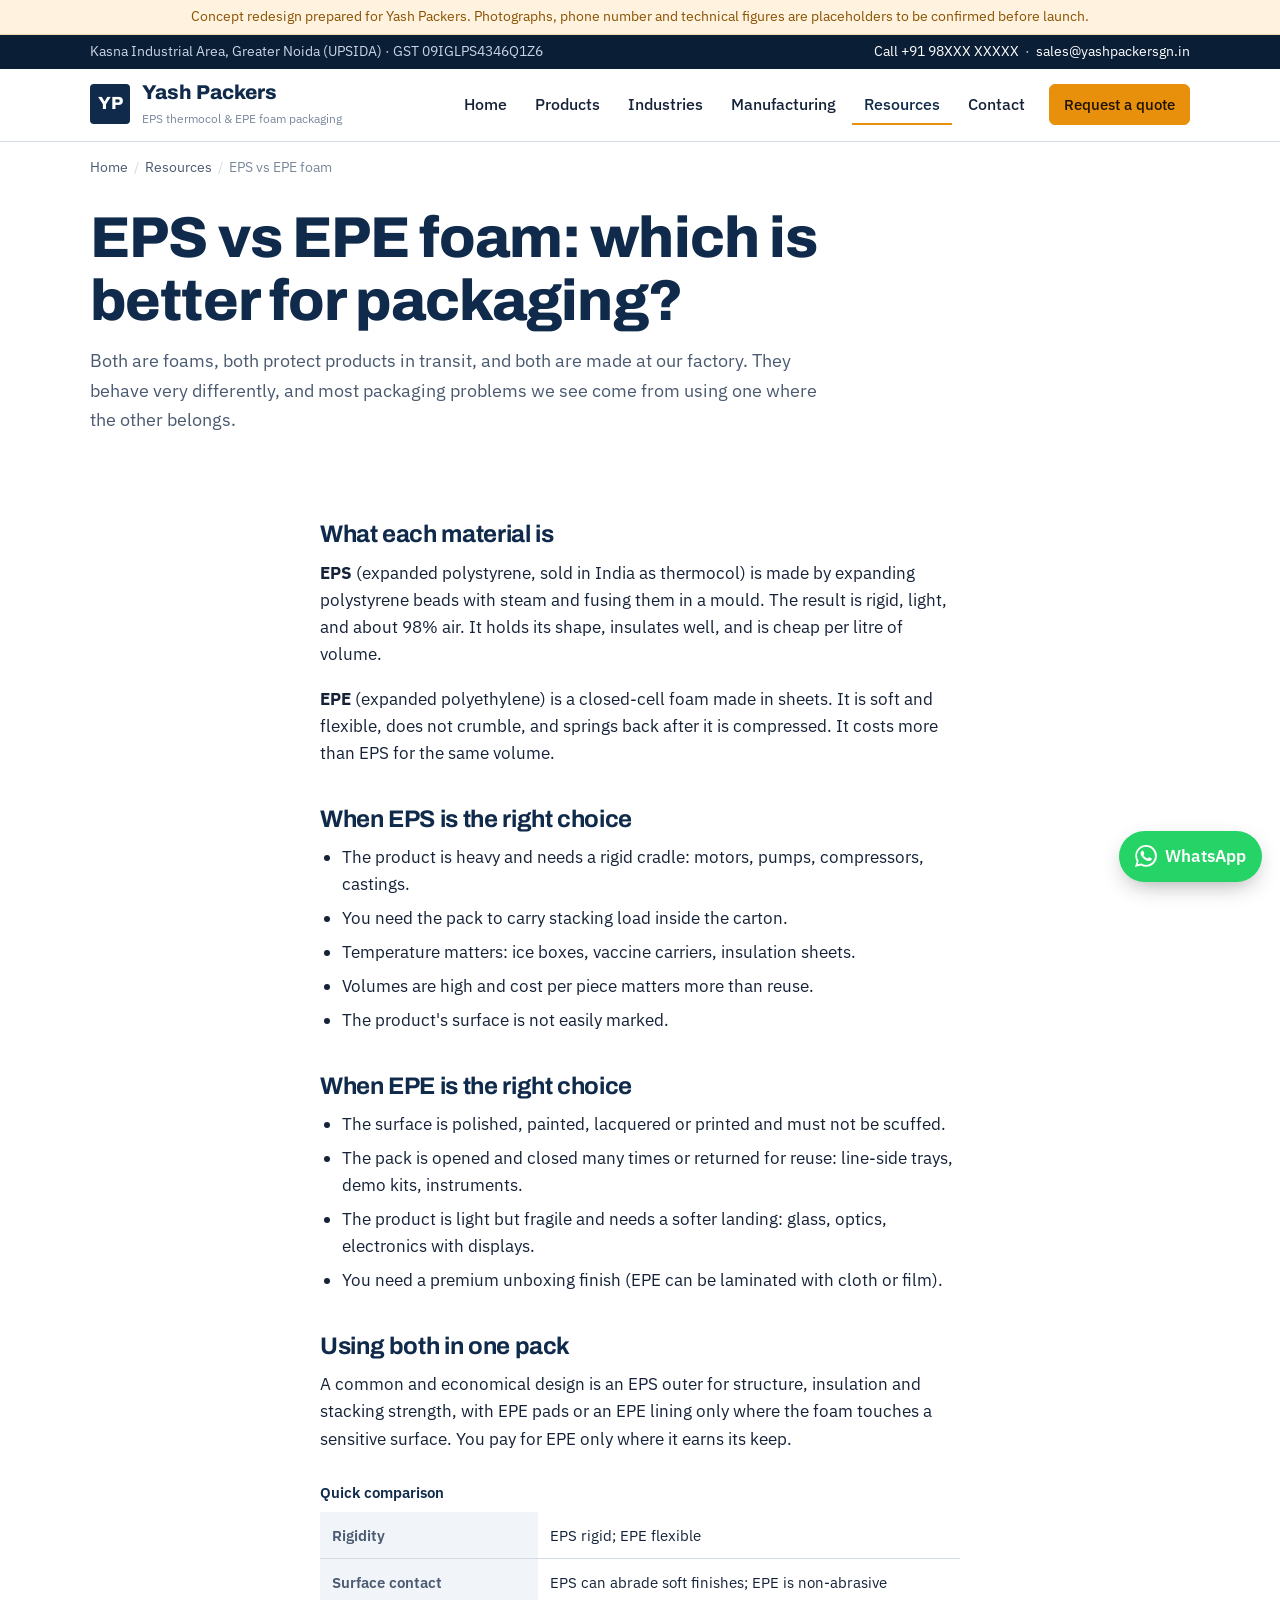
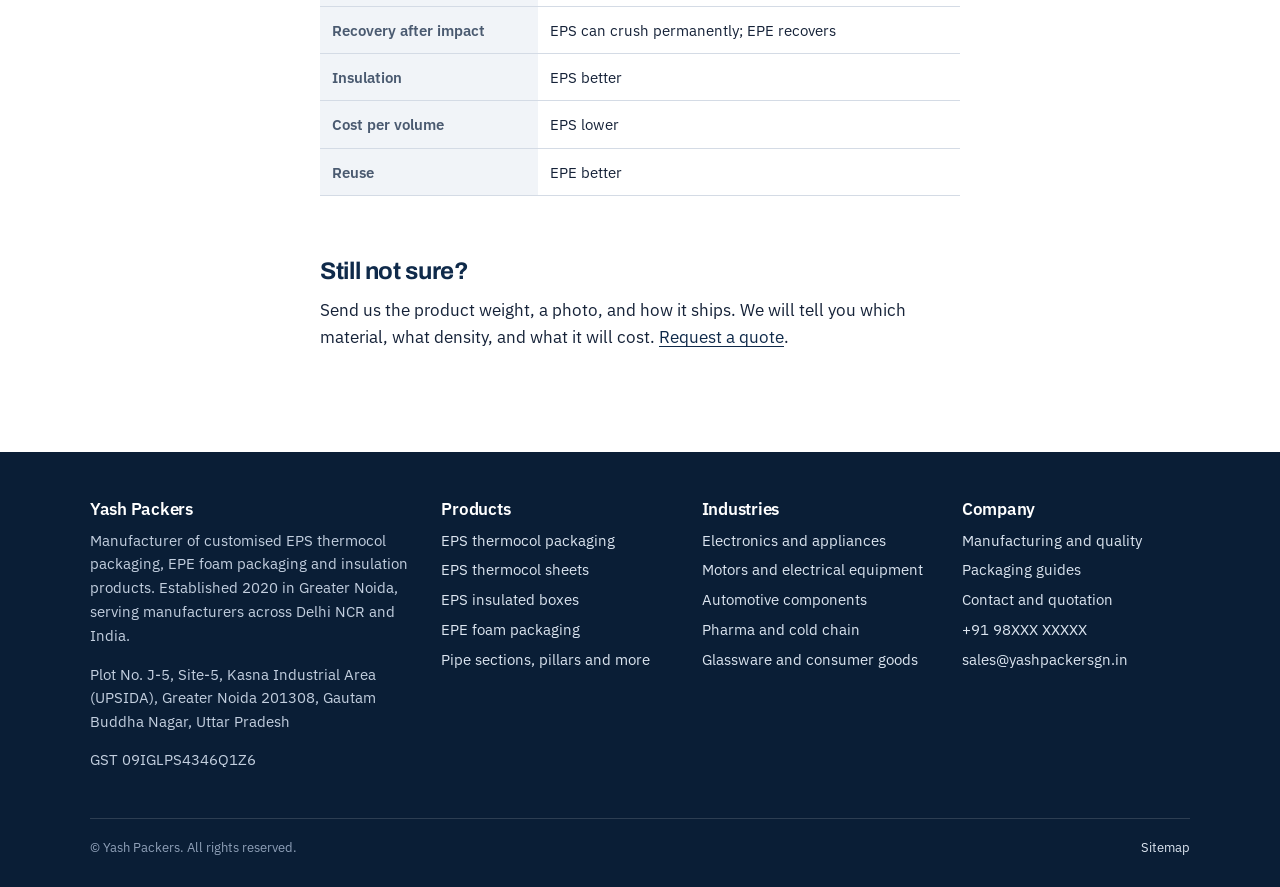
<file: eps-vs-epe-foam-packaging.html>
<!DOCTYPE html>
<html lang="en">
<head>
<meta charset="utf-8">
<meta name="viewport" content="width=device-width, initial-scale=1">
<title>EPS vs EPE Foam: Which Is Better for Packaging? | Yash Packers</title>
<meta name="description" content="The practical difference between EPS thermocol and EPE foam for protective packaging: rigidity, surface contact, insulation, cost and reuse, and when to combine both.">
<link rel="canonical" href="https://www.yashpackersgn.in/eps-vs-epe-foam-packaging.html">
<meta property="og:title" content="EPS vs EPE Foam: Which Is Better for Packaging? | Yash Packers">
<meta property="og:description" content="The practical difference between EPS thermocol and EPE foam for protective packaging: rigidity, surface contact, insulation, cost and reuse, and when to combine both.">
<meta property="og:type" content="website">
<meta property="og:url" content="https://www.yashpackersgn.in/eps-vs-epe-foam-packaging.html">
<link rel="preconnect" href="https://fonts.googleapis.com"><link rel="preconnect" href="https://fonts.gstatic.com" crossorigin><link href="https://fonts.googleapis.com/css2?family=Archivo:wght@500;700;800&family=IBM+Plex+Sans:wght@400;500;600&display=swap" rel="stylesheet">
<link rel="icon" href="data:image/svg+xml,%3Csvg xmlns=%22http://www.w3.org/2000/svg%22 viewBox=%220 0 64 64%22%3E%3Crect width=%2264%22 height=%2264%22 rx=%228%22 fill=%22%230F2A4A%22/%3E%3Ctext x=%2232%22 y=%2243%22 font-family=%22Arial%22 font-weight=%22800%22 font-size=%2230%22 fill=%22%23fff%22 text-anchor=%22middle%22%3EYP%3C/text%3E%3C/svg%3E">
<link rel="stylesheet" href="assets/styles.css">
<script type="application/ld+json">{"@context": "https://schema.org", "@type": "BreadcrumbList", "itemListElement": [{"@type": "ListItem", "position": 1, "name": "Home", "item": "https://www.yashpackersgn.in/index.html"}, {"@type": "ListItem", "position": 2, "name": "Resources", "item": "https://www.yashpackersgn.in/resources.html"}, {"@type": "ListItem", "position": 3, "name": "EPS vs EPE foam", "item": null}]}</script><script type="application/ld+json">{"@context": "https://schema.org", "@type": "Article", "headline": "EPS vs EPE foam: which is better for packaging?", "author": {"@type": "Organization", "name": "Yash Packers"}, "publisher": {"@type": "Organization", "name": "Yash Packers"}, "datePublished": "2026-11-08"}</script>
</head>
<body>
<div id="preview-banner">Concept redesign prepared for Yash Packers. Photographs, phone number and technical figures are placeholders to be confirmed before launch.</div>
<div class="topline"><div class="wrap"><span>Kasna Industrial Area, Greater Noida (UPSIDA) · GST 09IGLPS4346Q1Z6</span><span><a href="tel:+919800000000">Call +91 98XXX XXXXX</a> &nbsp;·&nbsp; <a href="mailto:sales@yashpackersgn.in">sales@yashpackersgn.in</a></span></div></div>
<header class="site"><div class="wrap">
<a class="brand" href="index.html"><span class="mark">YP</span><span><span class="name">Yash Packers</span><span class="tag">EPS thermocol &amp; EPE foam packaging</span></span></a>
<button class="menu-btn" type="button" aria-label="Open menu" aria-expanded="false" aria-controls="mainnav">☰</button>
<nav class="main" id="mainnav" aria-label="Main"><a href="index.html">Home</a><a href="products.html">Products</a><a href="industries.html">Industries</a><a href="about.html">Manufacturing</a><a href="resources.html" aria-current="page">Resources</a><a href="contact.html">Contact</a><a class="btn primary sm" href="contact.html#rfq">Request a quote</a></nav>
</div></header>
<main>
<nav class="crumbs wrap" aria-label="Breadcrumb"><ol><li><a href="index.html">Home</a></li><li><a href="resources.html">Resources</a></li><li aria-current="page">EPS vs EPE foam</li></ol></nav>
<section class="page-head wrap"><h1>EPS vs EPE foam: which is better for packaging?</h1><p class="lede">Both are foams, both protect products in transit, and both are made at our factory. They behave very differently, and most packaging problems we see come from using one where the other belongs.</p></section>
<section class="block article wrap" style="padding-top:20px">
<h2>What each material is</h2>
<p><strong>EPS</strong> (expanded polystyrene, sold in India as thermocol) is made by expanding polystyrene beads with steam and fusing them in a mould. The result is rigid, light, and about 98% air. It holds its shape, insulates well, and is cheap per litre of volume.</p>
<p><strong>EPE</strong> (expanded polyethylene) is a closed-cell foam made in sheets. It is soft and flexible, does not crumble, and springs back after it is compressed. It costs more than EPS for the same volume.</p>
<h2>When EPS is the right choice</h2>
<ul><li>The product is heavy and needs a rigid cradle: motors, pumps, compressors, castings.</li><li>You need the pack to carry stacking load inside the carton.</li><li>Temperature matters: ice boxes, vaccine carriers, insulation sheets.</li><li>Volumes are high and cost per piece matters more than reuse.</li><li>The product's surface is not easily marked.</li></ul>
<h2>When EPE is the right choice</h2>
<ul><li>The surface is polished, painted, lacquered or printed and must not be scuffed.</li><li>The pack is opened and closed many times or returned for reuse: line-side trays, demo kits, instruments.</li><li>The product is light but fragile and needs a softer landing: glass, optics, electronics with displays.</li><li>You need a premium unboxing finish (EPE can be laminated with cloth or film).</li></ul>
<h2>Using both in one pack</h2>
<p>A common and economical design is an EPS outer for structure, insulation and stacking strength, with EPE pads or an EPE lining only where the foam touches a sensitive surface. You pay for EPE only where it earns its keep.</p>
<div class="tbl-wrap"><table class="spec"><caption>Quick comparison</caption>
<tr><th scope="row">Rigidity</th><td>EPS rigid; EPE flexible</td></tr>
<tr><th scope="row">Surface contact</th><td>EPS can abrade soft finishes; EPE is non-abrasive</td></tr>
<tr><th scope="row">Recovery after impact</th><td>EPS can crush permanently; EPE recovers</td></tr>
<tr><th scope="row">Insulation</th><td>EPS better</td></tr>
<tr><th scope="row">Cost per volume</th><td>EPS lower</td></tr>
<tr><th scope="row">Reuse</th><td>EPE better</td></tr>
</table></div>
<h2>Still not sure?</h2>
<p>Send us the product weight, a photo, and how it ships. We will tell you which material, what density, and what it will cost. <a href="contact.html#rfq">Request a quote</a>.</p>
</section>
</main>
<a class="wa-float" href="https://wa.me/919800000000?text=Hello%20Yash%20Packers%2C%20I%20need%20a%20quotation%20for%20packaging." target="_blank" rel="noopener" aria-label="Chat on WhatsApp"><svg viewBox="0 0 24 24" fill="currentColor" aria-hidden="true"><path d="M20.5 3.5A11.8 11.8 0 0 0 12.1 0C5.6 0 .3 5.3.3 11.8c0 2.1.5 4.1 1.6 5.9L0 24l6.4-1.7a11.8 11.8 0 0 0 5.7 1.4c6.5 0 11.8-5.3 11.8-11.8 0-3.2-1.2-6.1-3.4-8.4zM12.1 21.7c-1.8 0-3.5-.5-5-1.4l-.4-.2-3.8 1 1-3.7-.2-.4a9.8 9.8 0 0 1-1.5-5.2c0-5.4 4.4-9.8 9.8-9.8 2.6 0 5.1 1 6.9 2.9a9.7 9.7 0 0 1 2.9 6.9c0 5.4-4.4 9.9-9.7 9.9zm5.4-7.3c-.3-.1-1.8-.9-2-1-.3-.1-.5-.1-.7.1l-.9 1.1c-.2.2-.3.2-.6.1-.3-.1-1.2-.5-2.4-1.5-.9-.8-1.5-1.8-1.6-2.1-.2-.3 0-.5.1-.6l.4-.5.3-.5c.1-.2 0-.4 0-.5l-.9-2.2c-.2-.6-.5-.5-.7-.5h-.6c-.2 0-.5.1-.8.4-.3.3-1 1-1 2.5s1.1 2.9 1.2 3.1c.1.2 2.1 3.2 5.1 4.5.7.3 1.3.5 1.7.6.7.2 1.4.2 1.9.1.6-.1 1.8-.7 2-1.4.2-.7.2-1.3.2-1.4-.1-.2-.3-.3-.6-.4z"/></svg><span>WhatsApp</span></a>
<footer class="site"><div class="wrap">
<div class="cols">
<div><h4>Yash Packers</h4><p>Manufacturer of customised EPS thermocol packaging, EPE foam packaging and insulation products. Established 2020 in Greater Noida, serving manufacturers across Delhi NCR and India.</p><p class="small">Plot No. J-5, Site-5, Kasna Industrial Area (UPSIDA), Greater Noida 201308, Gautam Buddha Nagar, Uttar Pradesh</p><p class="small">GST 09IGLPS4346Q1Z6</p></div>
<div><h4>Products</h4><ul><li><a href="eps-thermocol-packaging.html">EPS thermocol packaging</a></li><li><a href="eps-thermocol-sheets.html">EPS thermocol sheets</a></li><li><a href="eps-insulated-boxes.html">EPS insulated boxes</a></li><li><a href="epe-foam-packaging.html">EPE foam packaging</a></li><li><a href="other-eps-products.html">Pipe sections, pillars and more</a></li></ul></div>
<div><h4>Industries</h4><ul><li><a href="industry-electronics-packaging.html">Electronics and appliances</a></li><li><a href="industry-motor-packaging.html">Motors and electrical equipment</a></li><li><a href="industries.html#automotive">Automotive components</a></li><li><a href="industries.html#pharma">Pharma and cold chain</a></li><li><a href="industries.html#consumer">Glassware and consumer goods</a></li></ul></div>
<div><h4>Company</h4><ul><li><a href="about.html">Manufacturing and quality</a></li><li><a href="resources.html">Packaging guides</a></li><li><a href="contact.html">Contact and quotation</a></li><li><a href="tel:+919800000000">+91 98XXX XXXXX</a></li><li><a href="mailto:sales@yashpackersgn.in">sales@yashpackersgn.in</a></li></ul></div>
</div>
<div class="legal"><span>© Yash Packers. All rights reserved.</span><span><a href="sitemap.xml">Sitemap</a></span></div>
</div></footer>
<script src="assets/main.js"></script>
</body>
</html>
</file>
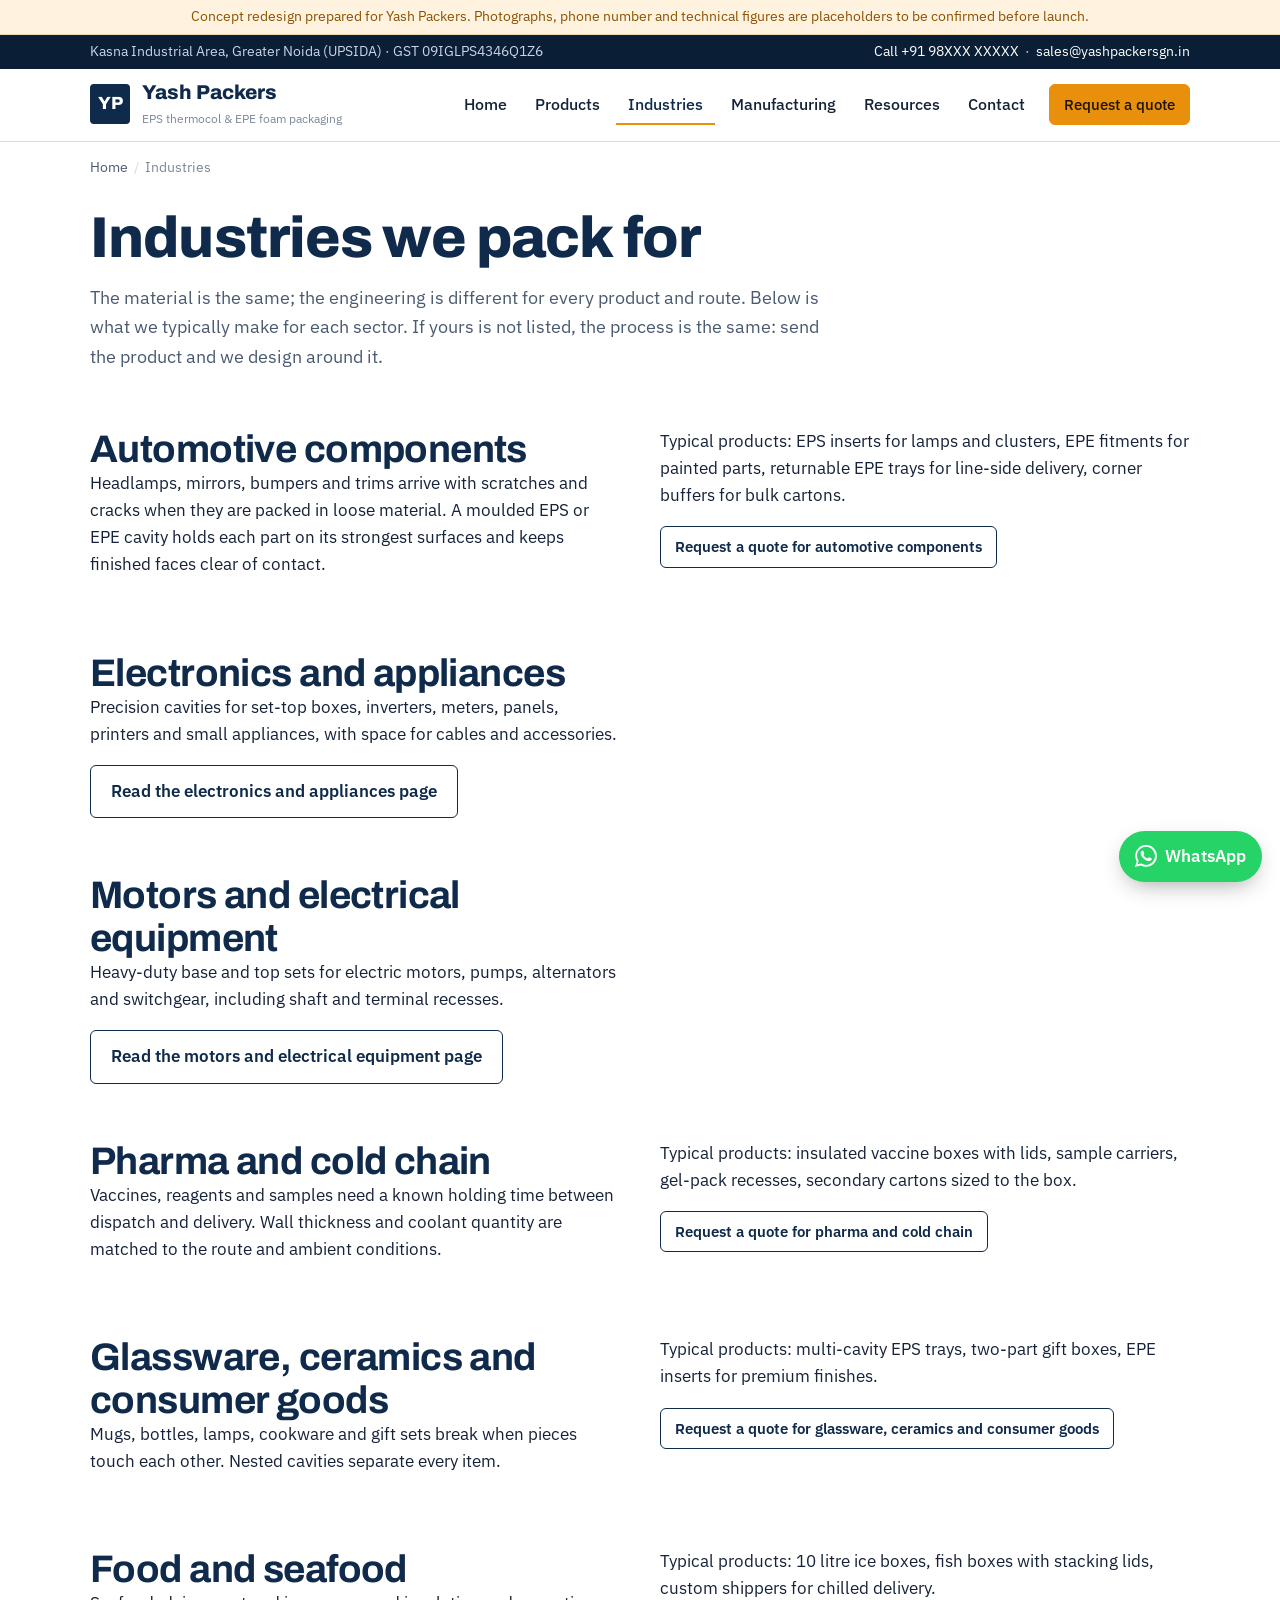
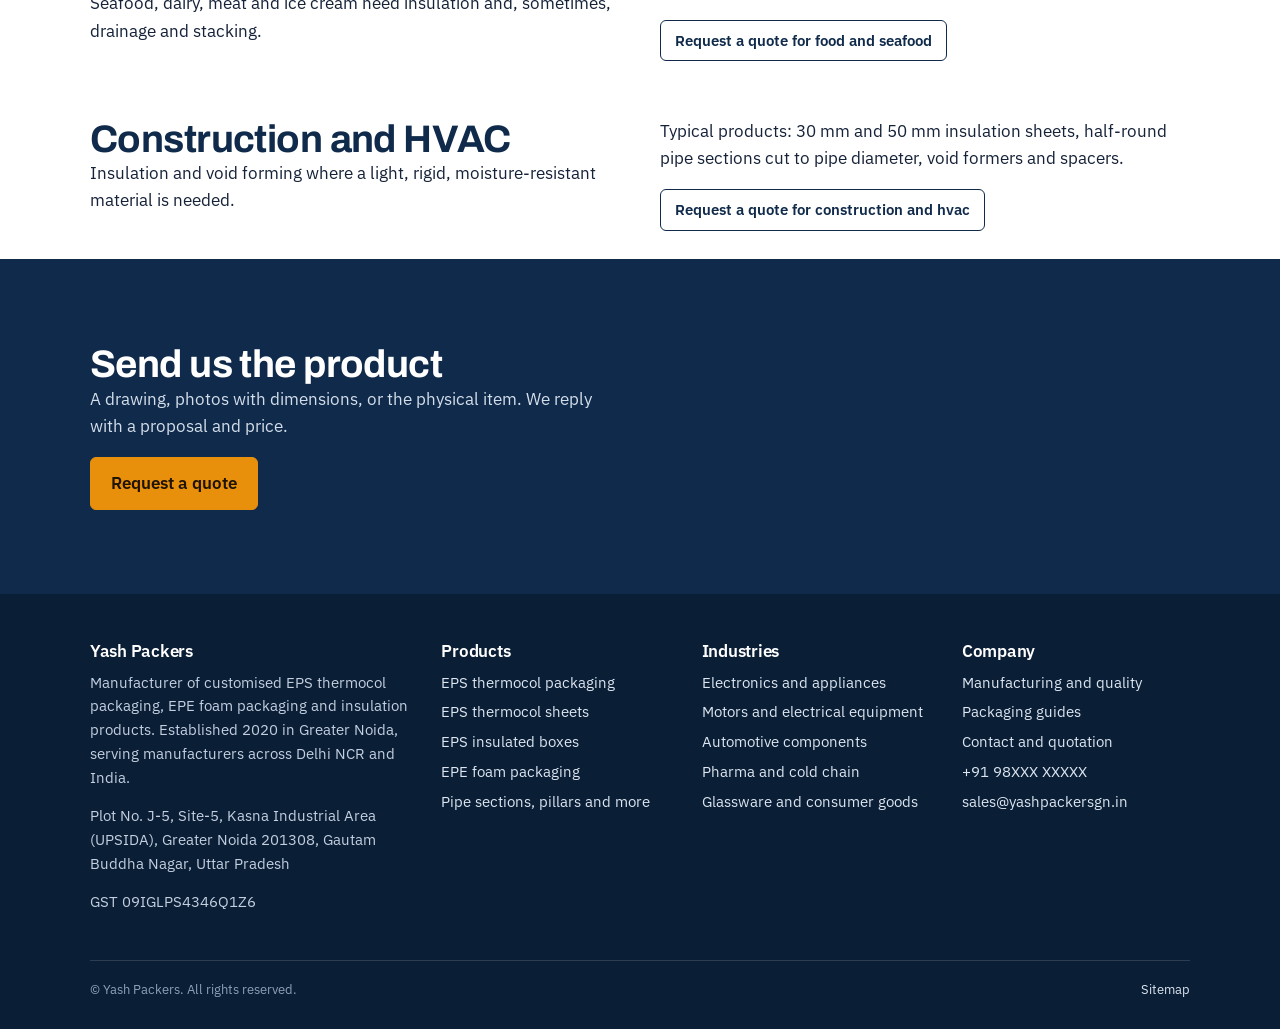
<file: industries.html>
<!DOCTYPE html>
<html lang="en">
<head>
<meta charset="utf-8">
<meta name="viewport" content="width=device-width, initial-scale=1">
<title>Industries Served | Automotive, Electronics, Motors, Pharma, Food Packaging | Yash Packers</title>
<meta name="description" content="EPS thermocol and EPE foam packaging for automotive components, electronics, electric motors, pharma cold chain, glassware, seafood and construction. Manufacturer in Greater Noida.">
<link rel="canonical" href="https://www.yashpackersgn.in/industries.html">
<meta property="og:title" content="Industries Served | Automotive, Electronics, Motors, Pharma, Food Packaging | Yash Packers">
<meta property="og:description" content="EPS thermocol and EPE foam packaging for automotive components, electronics, electric motors, pharma cold chain, glassware, seafood and construction. Manufacturer in Greater Noida.">
<meta property="og:type" content="website">
<meta property="og:url" content="https://www.yashpackersgn.in/industries.html">
<link rel="preconnect" href="https://fonts.googleapis.com"><link rel="preconnect" href="https://fonts.gstatic.com" crossorigin><link href="https://fonts.googleapis.com/css2?family=Archivo:wght@500;700;800&family=IBM+Plex+Sans:wght@400;500;600&display=swap" rel="stylesheet">
<link rel="icon" href="data:image/svg+xml,%3Csvg xmlns=%22http://www.w3.org/2000/svg%22 viewBox=%220 0 64 64%22%3E%3Crect width=%2264%22 height=%2264%22 rx=%228%22 fill=%22%230F2A4A%22/%3E%3Ctext x=%2232%22 y=%2243%22 font-family=%22Arial%22 font-weight=%22800%22 font-size=%2230%22 fill=%22%23fff%22 text-anchor=%22middle%22%3EYP%3C/text%3E%3C/svg%3E">
<link rel="stylesheet" href="assets/styles.css">
<script type="application/ld+json">{"@context": "https://schema.org", "@type": "BreadcrumbList", "itemListElement": [{"@type": "ListItem", "position": 1, "name": "Home", "item": "https://www.yashpackersgn.in/index.html"}, {"@type": "ListItem", "position": 2, "name": "Industries", "item": null}]}</script>
</head>
<body>
<div id="preview-banner">Concept redesign prepared for Yash Packers. Photographs, phone number and technical figures are placeholders to be confirmed before launch.</div>
<div class="topline"><div class="wrap"><span>Kasna Industrial Area, Greater Noida (UPSIDA) · GST 09IGLPS4346Q1Z6</span><span><a href="tel:+919800000000">Call +91 98XXX XXXXX</a> &nbsp;·&nbsp; <a href="mailto:sales@yashpackersgn.in">sales@yashpackersgn.in</a></span></div></div>
<header class="site"><div class="wrap">
<a class="brand" href="index.html"><span class="mark">YP</span><span><span class="name">Yash Packers</span><span class="tag">EPS thermocol &amp; EPE foam packaging</span></span></a>
<button class="menu-btn" type="button" aria-label="Open menu" aria-expanded="false" aria-controls="mainnav">☰</button>
<nav class="main" id="mainnav" aria-label="Main"><a href="index.html">Home</a><a href="products.html">Products</a><a href="industries.html" aria-current="page">Industries</a><a href="about.html">Manufacturing</a><a href="resources.html">Resources</a><a href="contact.html">Contact</a><a class="btn primary sm" href="contact.html#rfq">Request a quote</a></nav>
</div></header>
<main>
<nav class="crumbs wrap" aria-label="Breadcrumb"><ol><li><a href="index.html">Home</a></li><li aria-current="page">Industries</li></ol></nav>
<section class="page-head wrap"><h1>Industries we pack for</h1><p class="lede">The material is the same; the engineering is different for every product and route. Below is what we typically make for each sector. If yours is not listed, the process is the same: send the product and we design around it.</p></section>
<section class="block" id="automotive" style="padding:28px 0"><div class="wrap"><div class="split"><div><h2>Automotive components</h2><p>Headlamps, mirrors, bumpers and trims arrive with scratches and cracks when they are packed in loose material. A moulded EPS or EPE cavity holds each part on its strongest surfaces and keeps finished faces clear of contact.</p></div><div><p>Typical products: EPS inserts for lamps and clusters, EPE fitments for painted parts, returnable EPE trays for line-side delivery, corner buffers for bulk cartons.</p><a class="btn sm" href="contact.html#rfq">Request a quote for automotive components</a></div></div></div></section><section class="block" id="electronics" style="padding:28px 0"><div class="wrap"><div class="split"><div><h2>Electronics and appliances</h2><p>Precision cavities for set-top boxes, inverters, meters, panels, printers and small appliances, with space for cables and accessories.</p><a class="btn" href="industry-electronics-packaging.html">Read the electronics and appliances page</a></div></div></div></section><section class="block" id="motors" style="padding:28px 0"><div class="wrap"><div class="split"><div><h2>Motors and electrical equipment</h2><p>Heavy-duty base and top sets for electric motors, pumps, alternators and switchgear, including shaft and terminal recesses.</p><a class="btn" href="industry-motor-packaging.html">Read the motors and electrical equipment page</a></div></div></div></section><section class="block" id="pharma" style="padding:28px 0"><div class="wrap"><div class="split"><div><h2>Pharma and cold chain</h2><p>Vaccines, reagents and samples need a known holding time between dispatch and delivery. Wall thickness and coolant quantity are matched to the route and ambient conditions.</p></div><div><p>Typical products: insulated vaccine boxes with lids, sample carriers, gel-pack recesses, secondary cartons sized to the box.</p><a class="btn sm" href="contact.html#rfq">Request a quote for pharma and cold chain</a></div></div></div></section><section class="block" id="consumer" style="padding:28px 0"><div class="wrap"><div class="split"><div><h2>Glassware, ceramics and consumer goods</h2><p>Mugs, bottles, lamps, cookware and gift sets break when pieces touch each other. Nested cavities separate every item.</p></div><div><p>Typical products: multi-cavity EPS trays, two-part gift boxes, EPE inserts for premium finishes.</p><a class="btn sm" href="contact.html#rfq">Request a quote for glassware, ceramics and consumer goods</a></div></div></div></section><section class="block" id="food" style="padding:28px 0"><div class="wrap"><div class="split"><div><h2>Food and seafood</h2><p>Seafood, dairy, meat and ice cream need insulation and, sometimes, drainage and stacking.</p></div><div><p>Typical products: 10 litre ice boxes, fish boxes with stacking lids, custom shippers for chilled delivery.</p><a class="btn sm" href="contact.html#rfq">Request a quote for food and seafood</a></div></div></div></section><section class="block" id="construction" style="padding:28px 0"><div class="wrap"><div class="split"><div><h2>Construction and HVAC</h2><p>Insulation and void forming where a light, rigid, moisture-resistant material is needed.</p></div><div><p>Typical products: 30 mm and 50 mm insulation sheets, half-round pipe sections cut to pipe diameter, void formers and spacers.</p><a class="btn sm" href="contact.html#rfq">Request a quote for construction and hvac</a></div></div></div></section>
<section class="block navy"><div class="wrap"><div class="split"><div><h2>Send us the product</h2><p>A drawing, photos with dimensions, or the physical item. We reply with a proposal and price.</p><a class="btn primary" href="contact.html#rfq">Request a quote</a></div></div></div></section>
</main>
<a class="wa-float" href="https://wa.me/919800000000?text=Hello%20Yash%20Packers%2C%20I%20need%20a%20quotation%20for%20packaging." target="_blank" rel="noopener" aria-label="Chat on WhatsApp"><svg viewBox="0 0 24 24" fill="currentColor" aria-hidden="true"><path d="M20.5 3.5A11.8 11.8 0 0 0 12.1 0C5.6 0 .3 5.3.3 11.8c0 2.1.5 4.1 1.6 5.9L0 24l6.4-1.7a11.8 11.8 0 0 0 5.7 1.4c6.5 0 11.8-5.3 11.8-11.8 0-3.2-1.2-6.1-3.4-8.4zM12.1 21.7c-1.8 0-3.5-.5-5-1.4l-.4-.2-3.8 1 1-3.7-.2-.4a9.8 9.8 0 0 1-1.5-5.2c0-5.4 4.4-9.8 9.8-9.8 2.6 0 5.1 1 6.9 2.9a9.7 9.7 0 0 1 2.9 6.9c0 5.4-4.4 9.9-9.7 9.9zm5.4-7.3c-.3-.1-1.8-.9-2-1-.3-.1-.5-.1-.7.1l-.9 1.1c-.2.2-.3.2-.6.1-.3-.1-1.2-.5-2.4-1.5-.9-.8-1.5-1.8-1.6-2.1-.2-.3 0-.5.1-.6l.4-.5.3-.5c.1-.2 0-.4 0-.5l-.9-2.2c-.2-.6-.5-.5-.7-.5h-.6c-.2 0-.5.1-.8.4-.3.3-1 1-1 2.5s1.1 2.9 1.2 3.1c.1.2 2.1 3.2 5.1 4.5.7.3 1.3.5 1.7.6.7.2 1.4.2 1.9.1.6-.1 1.8-.7 2-1.4.2-.7.2-1.3.2-1.4-.1-.2-.3-.3-.6-.4z"/></svg><span>WhatsApp</span></a>
<footer class="site"><div class="wrap">
<div class="cols">
<div><h4>Yash Packers</h4><p>Manufacturer of customised EPS thermocol packaging, EPE foam packaging and insulation products. Established 2020 in Greater Noida, serving manufacturers across Delhi NCR and India.</p><p class="small">Plot No. J-5, Site-5, Kasna Industrial Area (UPSIDA), Greater Noida 201308, Gautam Buddha Nagar, Uttar Pradesh</p><p class="small">GST 09IGLPS4346Q1Z6</p></div>
<div><h4>Products</h4><ul><li><a href="eps-thermocol-packaging.html">EPS thermocol packaging</a></li><li><a href="eps-thermocol-sheets.html">EPS thermocol sheets</a></li><li><a href="eps-insulated-boxes.html">EPS insulated boxes</a></li><li><a href="epe-foam-packaging.html">EPE foam packaging</a></li><li><a href="other-eps-products.html">Pipe sections, pillars and more</a></li></ul></div>
<div><h4>Industries</h4><ul><li><a href="industry-electronics-packaging.html">Electronics and appliances</a></li><li><a href="industry-motor-packaging.html">Motors and electrical equipment</a></li><li><a href="industries.html#automotive">Automotive components</a></li><li><a href="industries.html#pharma">Pharma and cold chain</a></li><li><a href="industries.html#consumer">Glassware and consumer goods</a></li></ul></div>
<div><h4>Company</h4><ul><li><a href="about.html">Manufacturing and quality</a></li><li><a href="resources.html">Packaging guides</a></li><li><a href="contact.html">Contact and quotation</a></li><li><a href="tel:+919800000000">+91 98XXX XXXXX</a></li><li><a href="mailto:sales@yashpackersgn.in">sales@yashpackersgn.in</a></li></ul></div>
</div>
<div class="legal"><span>© Yash Packers. All rights reserved.</span><span><a href="sitemap.xml">Sitemap</a></span></div>
</div></footer>
<script src="assets/main.js"></script>
</body>
</html>
</file>
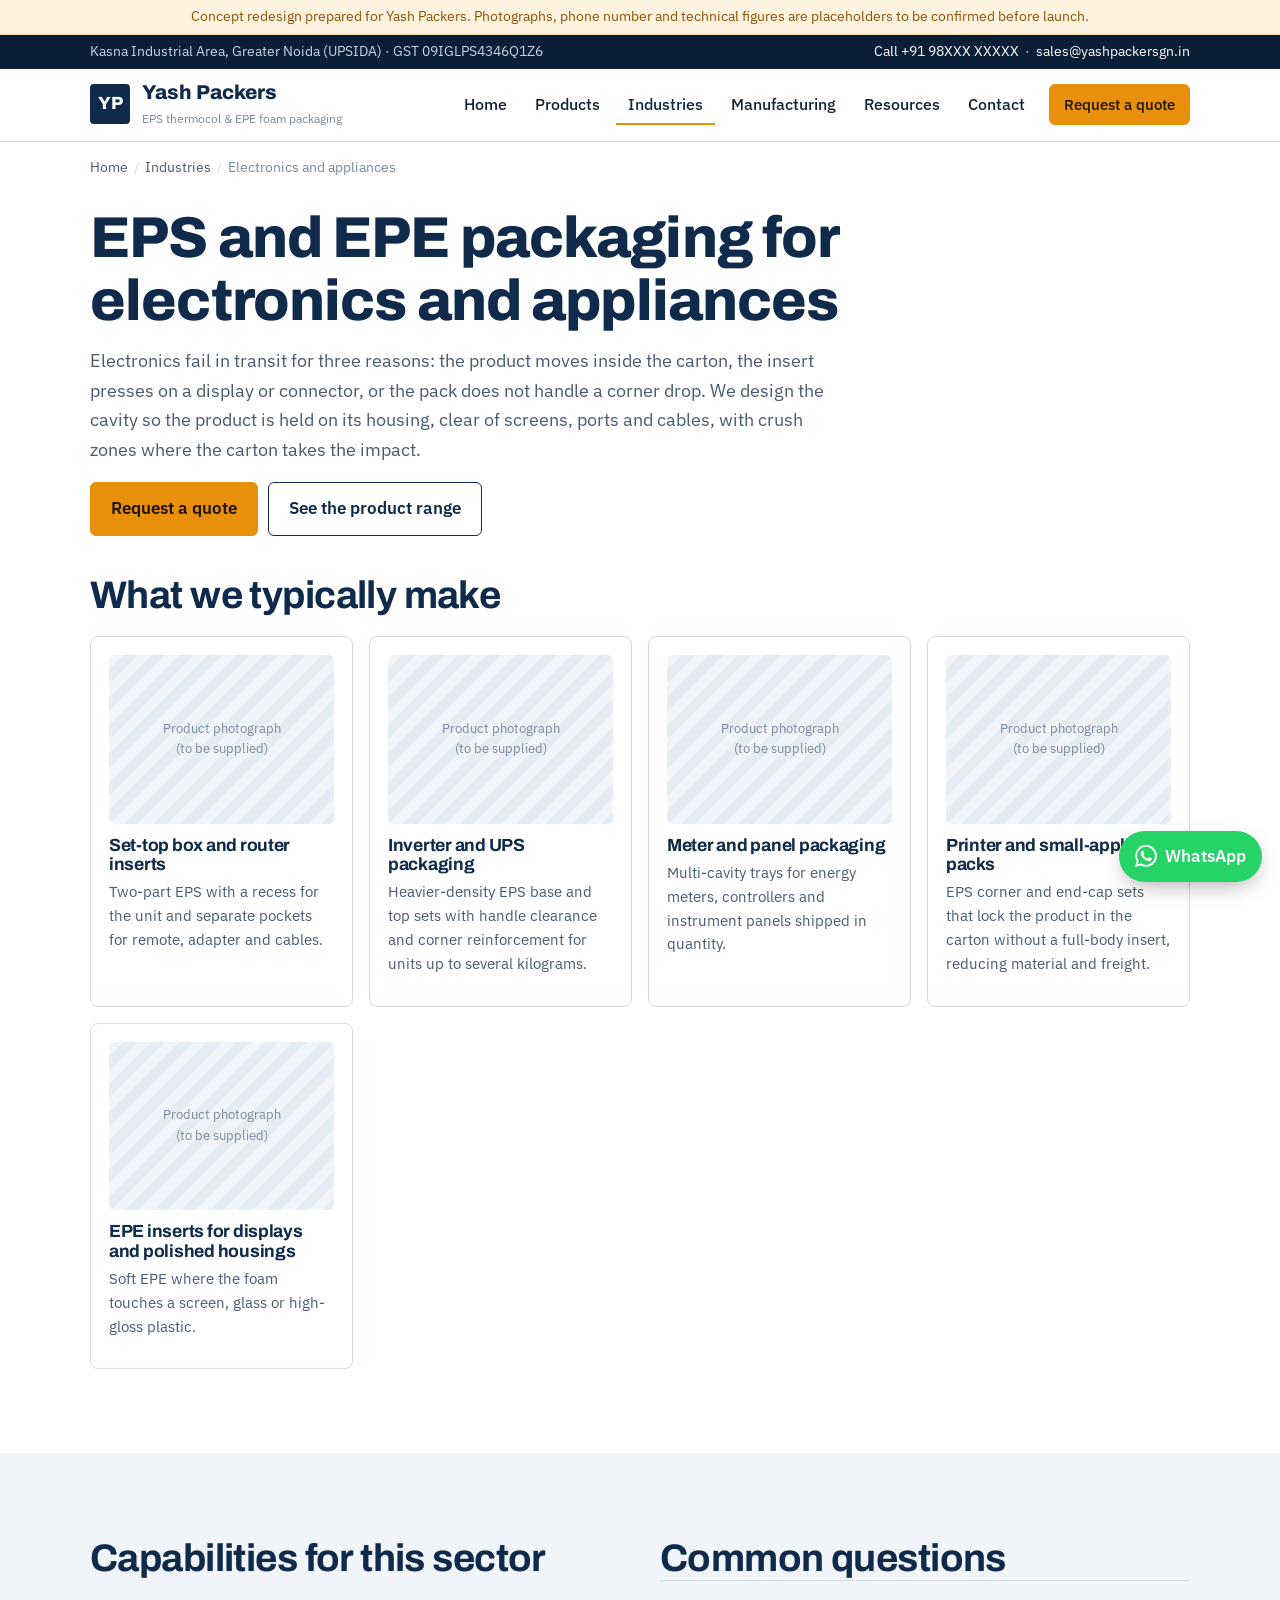
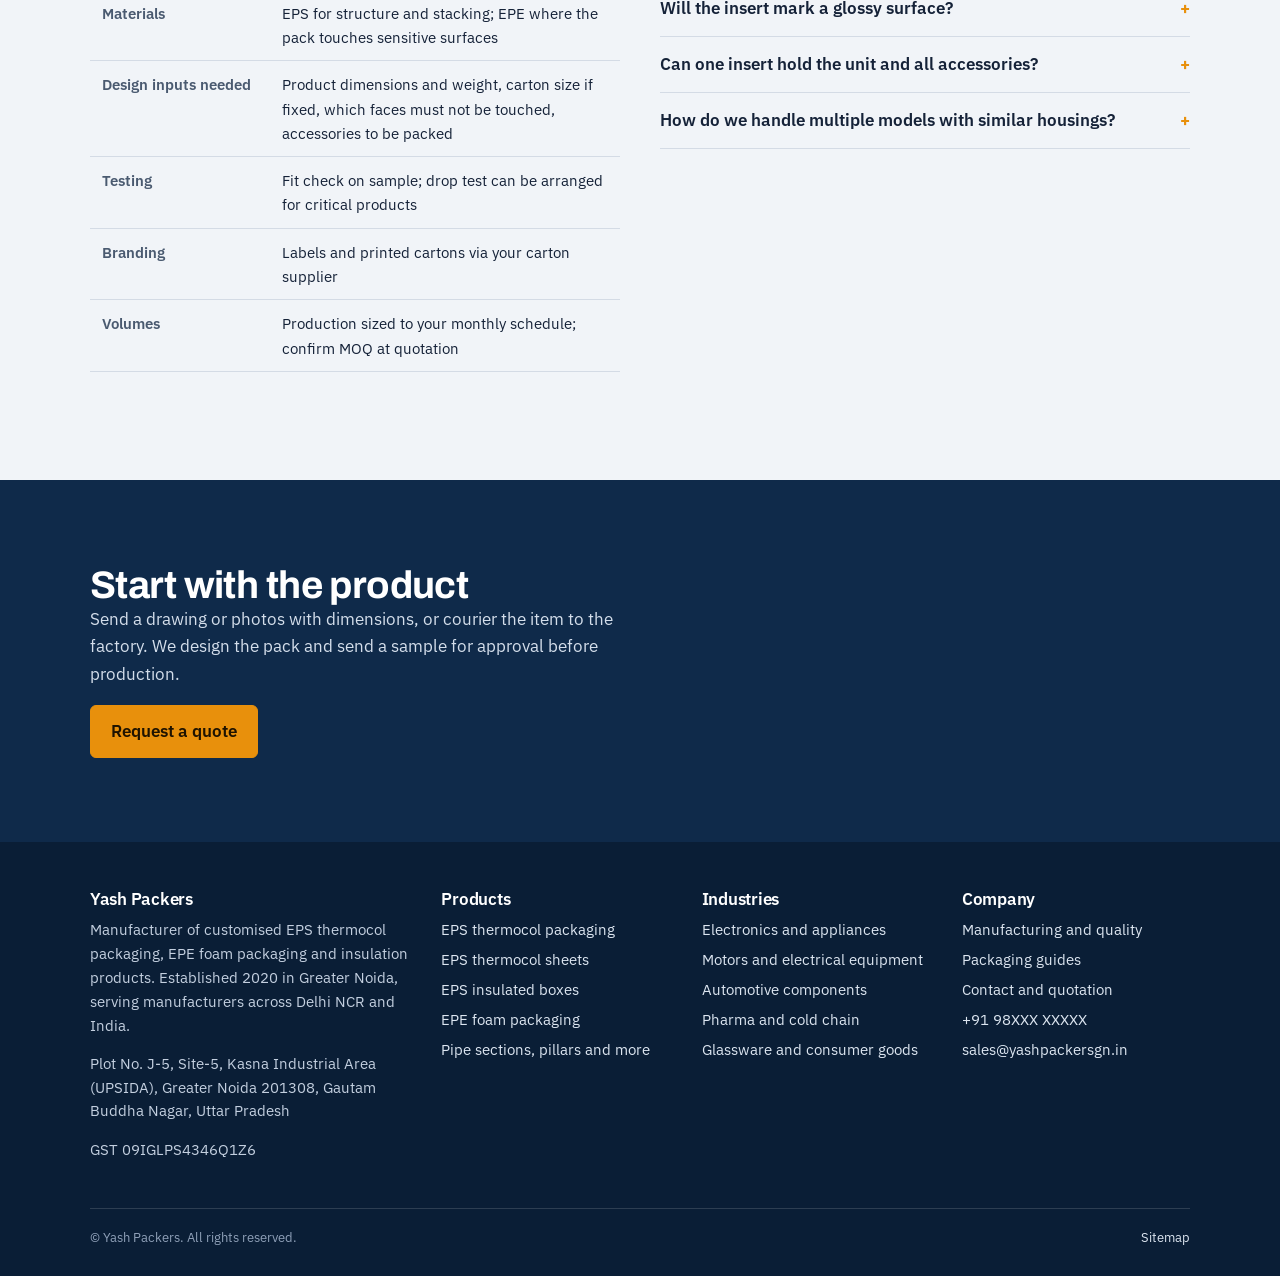
<file: industry-electronics-packaging.html>
<!DOCTYPE html>
<html lang="en">
<head>
<meta charset="utf-8">
<meta name="viewport" content="width=device-width, initial-scale=1">
<title>EPS Thermocol Packaging for Electronics and Appliances | Manufacturer | Yash Packers</title>
<meta name="description" content="Custom EPS thermocol and EPE foam packaging for electronics and appliances: set-top boxes, inverters, meters, printers, panels and small appliances. Made in Greater Noida.">
<link rel="canonical" href="https://www.yashpackersgn.in/industry-electronics-packaging.html">
<meta property="og:title" content="EPS Thermocol Packaging for Electronics and Appliances | Manufacturer | Yash Packers">
<meta property="og:description" content="Custom EPS thermocol and EPE foam packaging for electronics and appliances: set-top boxes, inverters, meters, printers, panels and small appliances. Made in Greater Noida.">
<meta property="og:type" content="website">
<meta property="og:url" content="https://www.yashpackersgn.in/industry-electronics-packaging.html">
<link rel="preconnect" href="https://fonts.googleapis.com"><link rel="preconnect" href="https://fonts.gstatic.com" crossorigin><link href="https://fonts.googleapis.com/css2?family=Archivo:wght@500;700;800&family=IBM+Plex+Sans:wght@400;500;600&display=swap" rel="stylesheet">
<link rel="icon" href="data:image/svg+xml,%3Csvg xmlns=%22http://www.w3.org/2000/svg%22 viewBox=%220 0 64 64%22%3E%3Crect width=%2264%22 height=%2264%22 rx=%228%22 fill=%22%230F2A4A%22/%3E%3Ctext x=%2232%22 y=%2243%22 font-family=%22Arial%22 font-weight=%22800%22 font-size=%2230%22 fill=%22%23fff%22 text-anchor=%22middle%22%3EYP%3C/text%3E%3C/svg%3E">
<link rel="stylesheet" href="assets/styles.css">
<script type="application/ld+json">{"@context": "https://schema.org", "@type": "BreadcrumbList", "itemListElement": [{"@type": "ListItem", "position": 1, "name": "Home", "item": "https://www.yashpackersgn.in/index.html"}, {"@type": "ListItem", "position": 2, "name": "Industries", "item": "https://www.yashpackersgn.in/industries.html"}, {"@type": "ListItem", "position": 3, "name": "Electronics and appliances", "item": null}]}</script><script type="application/ld+json">{"@context": "https://schema.org", "@type": "FAQPage", "mainEntity": [{"@type": "Question", "name": "Will the insert mark a glossy surface?", "acceptedAnswer": {"@type": "Answer", "text": "EPS can scuff a high-gloss or soft-touch finish over a long journey. Where the pack touches such a surface we add an EPE pad or line the cavity with EPE."}}, {"@type": "Question", "name": "Can one insert hold the unit and all accessories?", "acceptedAnswer": {"@type": "Answer", "text": "Yes. Separate pockets for the remote, adapter, cables and manuals are moulded into the same piece, which also stops accessories rattling against the unit."}}, {"@type": "Question", "name": "How do we handle multiple models with similar housings?", "acceptedAnswer": {"@type": "Answer", "text": "A single mould can sometimes serve several models with small interchangeable inserts. Send the range and we will check."}}]}</script>
</head>
<body>
<div id="preview-banner">Concept redesign prepared for Yash Packers. Photographs, phone number and technical figures are placeholders to be confirmed before launch.</div>
<div class="topline"><div class="wrap"><span>Kasna Industrial Area, Greater Noida (UPSIDA) · GST 09IGLPS4346Q1Z6</span><span><a href="tel:+919800000000">Call +91 98XXX XXXXX</a> &nbsp;·&nbsp; <a href="mailto:sales@yashpackersgn.in">sales@yashpackersgn.in</a></span></div></div>
<header class="site"><div class="wrap">
<a class="brand" href="index.html"><span class="mark">YP</span><span><span class="name">Yash Packers</span><span class="tag">EPS thermocol &amp; EPE foam packaging</span></span></a>
<button class="menu-btn" type="button" aria-label="Open menu" aria-expanded="false" aria-controls="mainnav">☰</button>
<nav class="main" id="mainnav" aria-label="Main"><a href="index.html">Home</a><a href="products.html">Products</a><a href="industries.html" aria-current="page">Industries</a><a href="about.html">Manufacturing</a><a href="resources.html">Resources</a><a href="contact.html">Contact</a><a class="btn primary sm" href="contact.html#rfq">Request a quote</a></nav>
</div></header>
<main>
<nav class="crumbs wrap" aria-label="Breadcrumb"><ol><li><a href="index.html">Home</a></li><li><a href="industries.html">Industries</a></li><li aria-current="page">Electronics and appliances</li></ol></nav>
<section class="page-head wrap"><h1>EPS and EPE packaging for electronics and appliances</h1><p class="lede">Electronics fail in transit for three reasons: the product moves inside the carton, the insert presses on a display or connector, or the pack does not handle a corner drop. We design the cavity so the product is held on its housing, clear of screens, ports and cables, with crush zones where the carton takes the impact.</p><div style="display:flex;gap:10px;flex-wrap:wrap;margin-top:18px"><a class="btn primary" href="contact.html#rfq">Request a quote</a><a class="btn" href="eps-thermocol-packaging.html">See the product range</a></div></section>
<section class="block" style="padding-top:28px"><div class="wrap"><h2>What we typically make</h2><div class="plist"><article><div class="photo">Product photograph<br>(to be supplied)</div><h3>Set-top box and router inserts</h3><p>Two-part EPS with a recess for the unit and separate pockets for remote, adapter and cables.</p></article><article><div class="photo">Product photograph<br>(to be supplied)</div><h3>Inverter and UPS packaging</h3><p>Heavier-density EPS base and top sets with handle clearance and corner reinforcement for units up to several kilograms.</p></article><article><div class="photo">Product photograph<br>(to be supplied)</div><h3>Meter and panel packaging</h3><p>Multi-cavity trays for energy meters, controllers and instrument panels shipped in quantity.</p></article><article><div class="photo">Product photograph<br>(to be supplied)</div><h3>Printer and small-appliance packs</h3><p>EPS corner and end-cap sets that lock the product in the carton without a full-body insert, reducing material and freight.</p></article><article><div class="photo">Product photograph<br>(to be supplied)</div><h3>EPE inserts for displays and polished housings</h3><p>Soft EPE where the foam touches a screen, glass or high-gloss plastic.</p></article></div></div></section>
<section class="block field"><div class="wrap"><div class="split">
<div><h2>Capabilities for this sector</h2><div class="tbl-wrap"><table class="spec"><tr><th scope="row">Materials</th><td>EPS for structure and stacking; EPE where the pack touches sensitive surfaces</td></tr><tr><th scope="row">Design inputs needed</th><td>Product dimensions and weight, carton size if fixed, which faces must not be touched, accessories to be packed</td></tr><tr><th scope="row">Testing</th><td>Fit check on sample; drop test can be arranged for critical products</td></tr><tr><th scope="row">Branding</th><td>Labels and printed cartons via your carton supplier</td></tr><tr><th scope="row">Volumes</th><td>Production sized to your monthly schedule; confirm MOQ at quotation</td></tr></table></div></div>
<div><h2>Common questions</h2><div class="faq"><details><summary>Will the insert mark a glossy surface?</summary><p>EPS can scuff a high-gloss or soft-touch finish over a long journey. Where the pack touches such a surface we add an EPE pad or line the cavity with EPE.</p></details><details><summary>Can one insert hold the unit and all accessories?</summary><p>Yes. Separate pockets for the remote, adapter, cables and manuals are moulded into the same piece, which also stops accessories rattling against the unit.</p></details><details><summary>How do we handle multiple models with similar housings?</summary><p>A single mould can sometimes serve several models with small interchangeable inserts. Send the range and we will check.</p></details></div></div>
</div></div></section>
<section class="block navy"><div class="wrap"><div class="split"><div><h2>Start with the product</h2><p>Send a drawing or photos with dimensions, or courier the item to the factory. We design the pack and send a sample for approval before production.</p><a class="btn primary" href="contact.html#rfq">Request a quote</a></div></div></div></section>
</main>
<a class="wa-float" href="https://wa.me/919800000000?text=Hello%20Yash%20Packers%2C%20I%20need%20a%20quotation%20for%20packaging." target="_blank" rel="noopener" aria-label="Chat on WhatsApp"><svg viewBox="0 0 24 24" fill="currentColor" aria-hidden="true"><path d="M20.5 3.5A11.8 11.8 0 0 0 12.1 0C5.6 0 .3 5.3.3 11.8c0 2.1.5 4.1 1.6 5.9L0 24l6.4-1.7a11.8 11.8 0 0 0 5.7 1.4c6.5 0 11.8-5.3 11.8-11.8 0-3.2-1.2-6.1-3.4-8.4zM12.1 21.7c-1.8 0-3.5-.5-5-1.4l-.4-.2-3.8 1 1-3.7-.2-.4a9.8 9.8 0 0 1-1.5-5.2c0-5.4 4.4-9.8 9.8-9.8 2.6 0 5.1 1 6.9 2.9a9.7 9.7 0 0 1 2.9 6.9c0 5.4-4.4 9.9-9.7 9.9zm5.4-7.3c-.3-.1-1.8-.9-2-1-.3-.1-.5-.1-.7.1l-.9 1.1c-.2.2-.3.2-.6.1-.3-.1-1.2-.5-2.4-1.5-.9-.8-1.5-1.8-1.6-2.1-.2-.3 0-.5.1-.6l.4-.5.3-.5c.1-.2 0-.4 0-.5l-.9-2.2c-.2-.6-.5-.5-.7-.5h-.6c-.2 0-.5.1-.8.4-.3.3-1 1-1 2.5s1.1 2.9 1.2 3.1c.1.2 2.1 3.2 5.1 4.5.7.3 1.3.5 1.7.6.7.2 1.4.2 1.9.1.6-.1 1.8-.7 2-1.4.2-.7.2-1.3.2-1.4-.1-.2-.3-.3-.6-.4z"/></svg><span>WhatsApp</span></a>
<footer class="site"><div class="wrap">
<div class="cols">
<div><h4>Yash Packers</h4><p>Manufacturer of customised EPS thermocol packaging, EPE foam packaging and insulation products. Established 2020 in Greater Noida, serving manufacturers across Delhi NCR and India.</p><p class="small">Plot No. J-5, Site-5, Kasna Industrial Area (UPSIDA), Greater Noida 201308, Gautam Buddha Nagar, Uttar Pradesh</p><p class="small">GST 09IGLPS4346Q1Z6</p></div>
<div><h4>Products</h4><ul><li><a href="eps-thermocol-packaging.html">EPS thermocol packaging</a></li><li><a href="eps-thermocol-sheets.html">EPS thermocol sheets</a></li><li><a href="eps-insulated-boxes.html">EPS insulated boxes</a></li><li><a href="epe-foam-packaging.html">EPE foam packaging</a></li><li><a href="other-eps-products.html">Pipe sections, pillars and more</a></li></ul></div>
<div><h4>Industries</h4><ul><li><a href="industry-electronics-packaging.html">Electronics and appliances</a></li><li><a href="industry-motor-packaging.html">Motors and electrical equipment</a></li><li><a href="industries.html#automotive">Automotive components</a></li><li><a href="industries.html#pharma">Pharma and cold chain</a></li><li><a href="industries.html#consumer">Glassware and consumer goods</a></li></ul></div>
<div><h4>Company</h4><ul><li><a href="about.html">Manufacturing and quality</a></li><li><a href="resources.html">Packaging guides</a></li><li><a href="contact.html">Contact and quotation</a></li><li><a href="tel:+919800000000">+91 98XXX XXXXX</a></li><li><a href="mailto:sales@yashpackersgn.in">sales@yashpackersgn.in</a></li></ul></div>
</div>
<div class="legal"><span>© Yash Packers. All rights reserved.</span><span><a href="sitemap.xml">Sitemap</a></span></div>
</div></footer>
<script src="assets/main.js"></script>
</body>
</html>
</file>
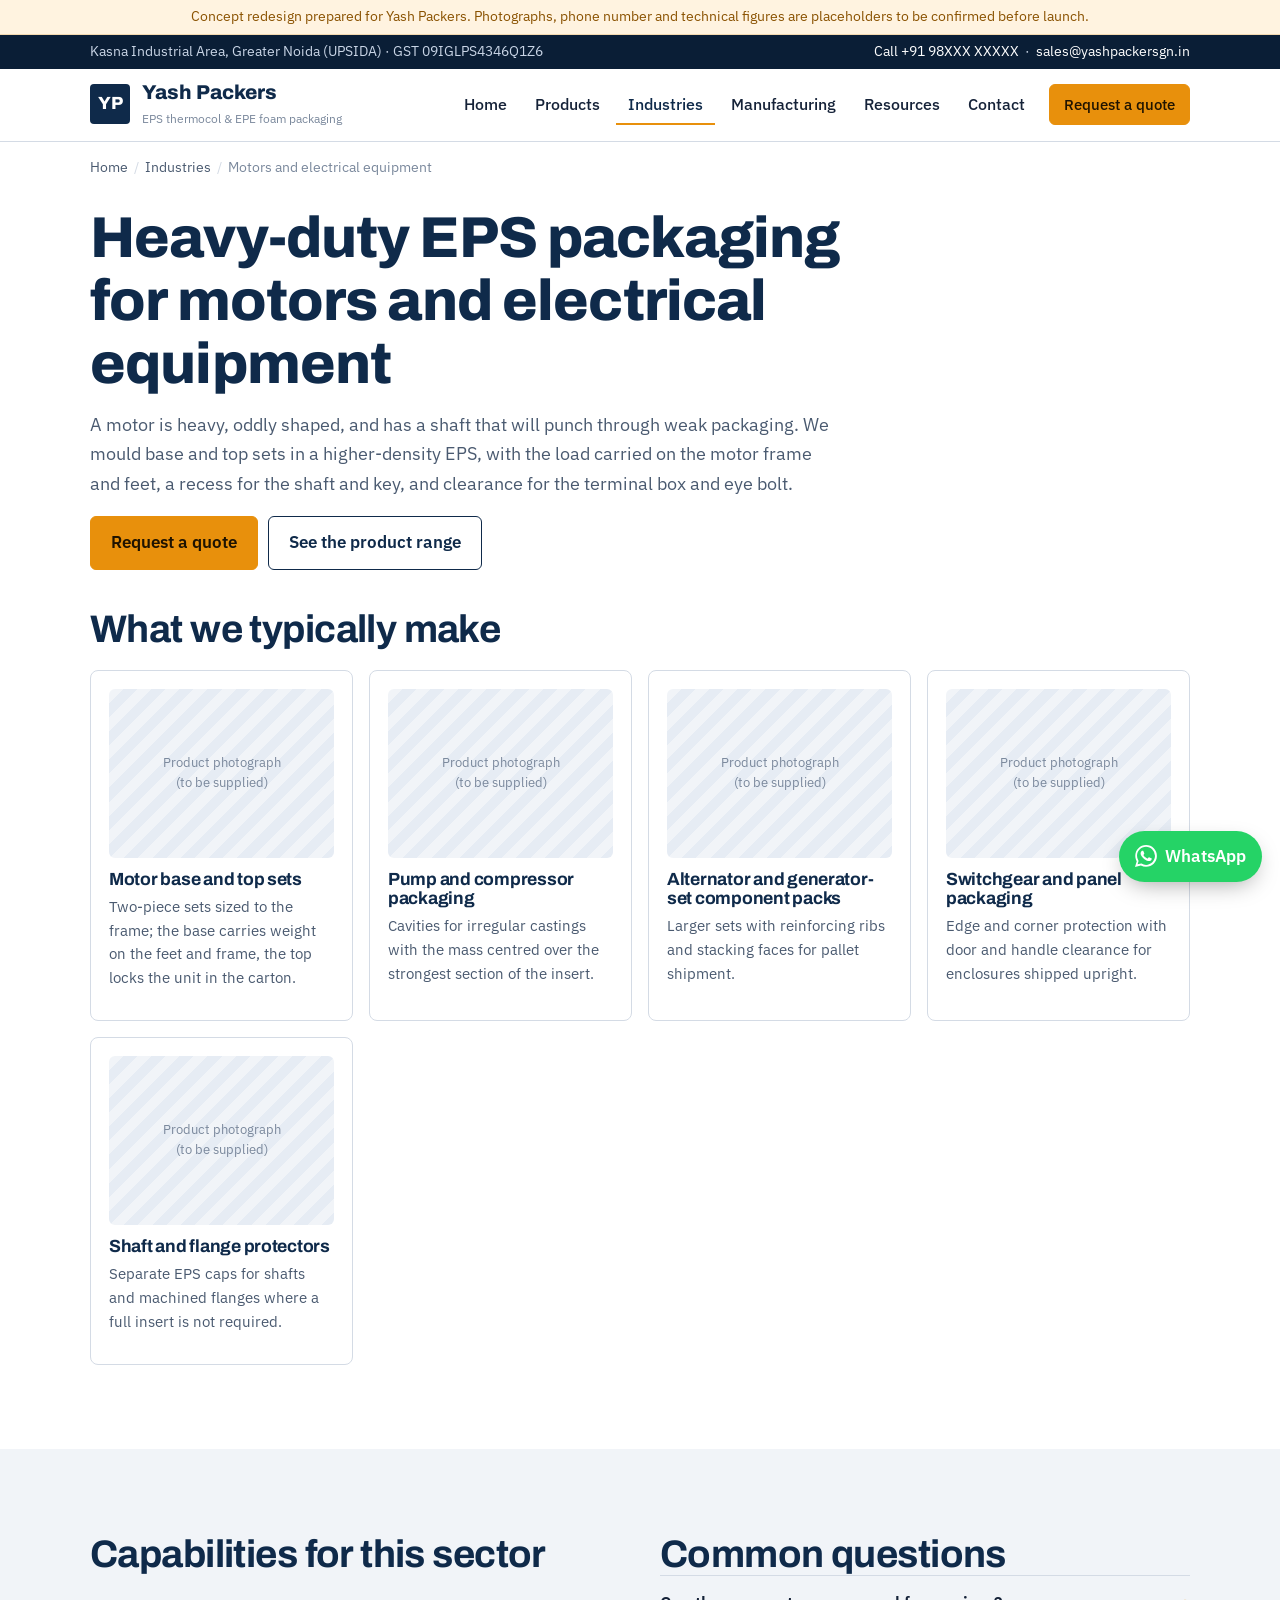
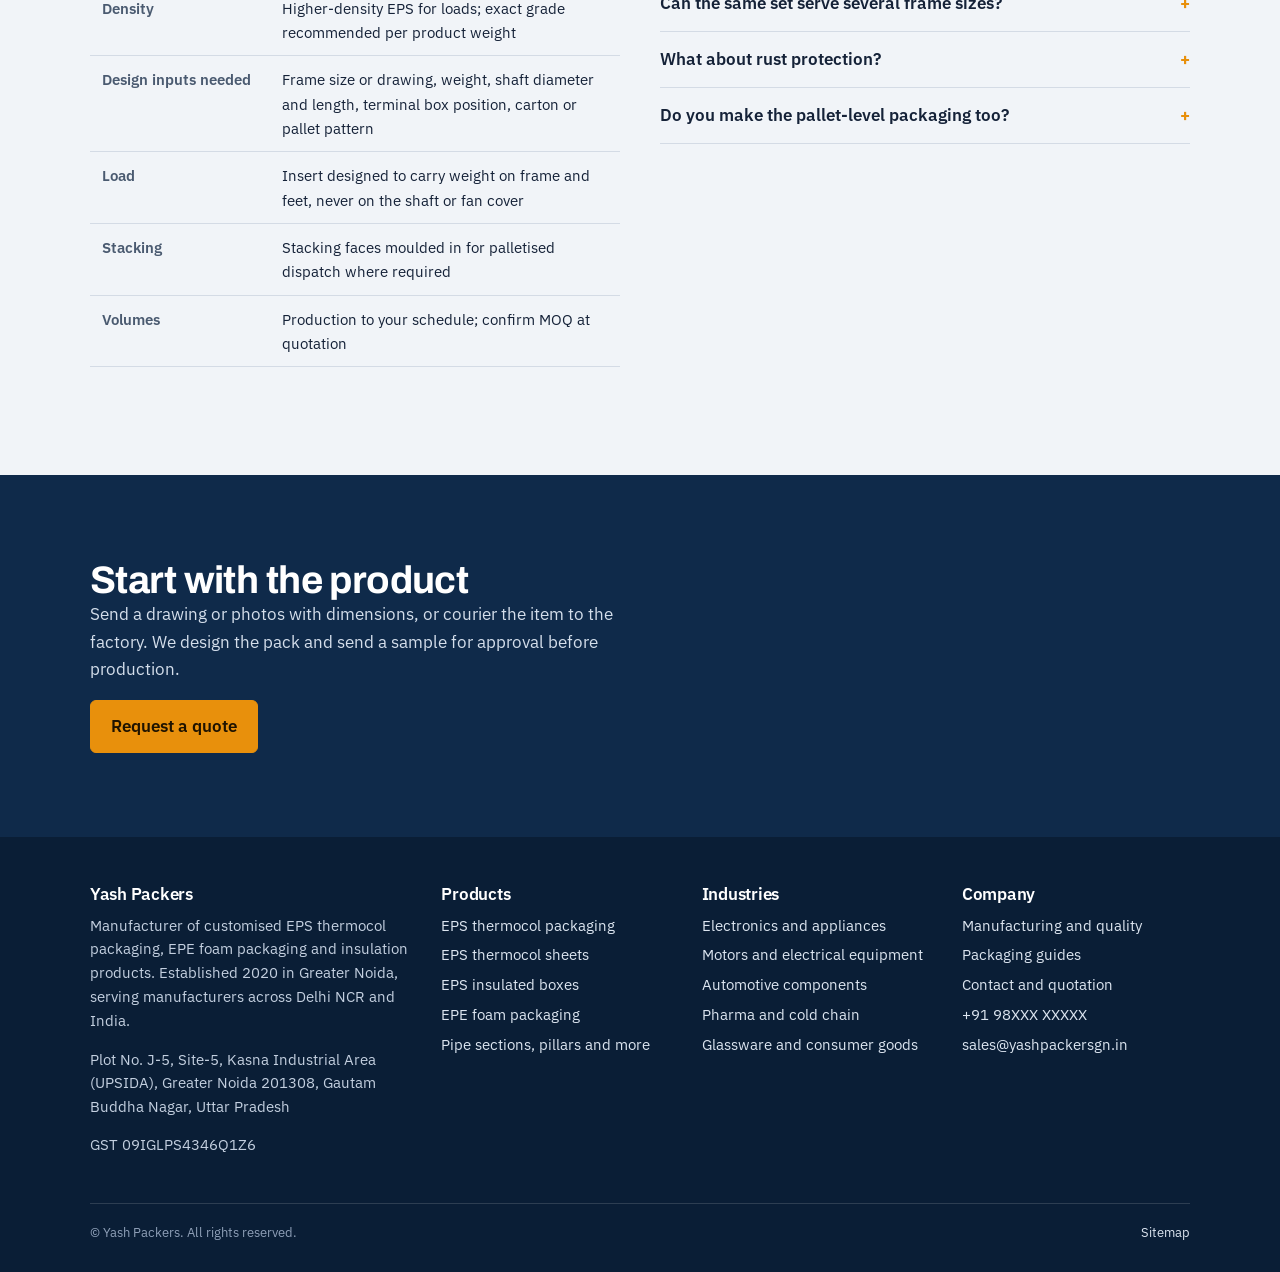
<file: industry-motor-packaging.html>
<!DOCTYPE html>
<html lang="en">
<head>
<meta charset="utf-8">
<meta name="viewport" content="width=device-width, initial-scale=1">
<title>Thermocol Packaging for Electric Motors and Electrical Equipment | Yash Packers</title>
<meta name="description" content="Heavy-duty EPS thermocol packaging for electric motors, pumps, alternators and switchgear, with shaft and terminal-box recesses. Manufacturer in Greater Noida.">
<link rel="canonical" href="https://www.yashpackersgn.in/industry-motor-packaging.html">
<meta property="og:title" content="Thermocol Packaging for Electric Motors and Electrical Equipment | Yash Packers">
<meta property="og:description" content="Heavy-duty EPS thermocol packaging for electric motors, pumps, alternators and switchgear, with shaft and terminal-box recesses. Manufacturer in Greater Noida.">
<meta property="og:type" content="website">
<meta property="og:url" content="https://www.yashpackersgn.in/industry-motor-packaging.html">
<link rel="preconnect" href="https://fonts.googleapis.com"><link rel="preconnect" href="https://fonts.gstatic.com" crossorigin><link href="https://fonts.googleapis.com/css2?family=Archivo:wght@500;700;800&family=IBM+Plex+Sans:wght@400;500;600&display=swap" rel="stylesheet">
<link rel="icon" href="data:image/svg+xml,%3Csvg xmlns=%22http://www.w3.org/2000/svg%22 viewBox=%220 0 64 64%22%3E%3Crect width=%2264%22 height=%2264%22 rx=%228%22 fill=%22%230F2A4A%22/%3E%3Ctext x=%2232%22 y=%2243%22 font-family=%22Arial%22 font-weight=%22800%22 font-size=%2230%22 fill=%22%23fff%22 text-anchor=%22middle%22%3EYP%3C/text%3E%3C/svg%3E">
<link rel="stylesheet" href="assets/styles.css">
<script type="application/ld+json">{"@context": "https://schema.org", "@type": "BreadcrumbList", "itemListElement": [{"@type": "ListItem", "position": 1, "name": "Home", "item": "https://www.yashpackersgn.in/index.html"}, {"@type": "ListItem", "position": 2, "name": "Industries", "item": "https://www.yashpackersgn.in/industries.html"}, {"@type": "ListItem", "position": 3, "name": "Motors and electrical equipment", "item": null}]}</script><script type="application/ld+json">{"@context": "https://schema.org", "@type": "FAQPage", "mainEntity": [{"@type": "Question", "name": "Can the same set serve several frame sizes?", "acceptedAnswer": {"@type": "Answer", "text": "Often two or three adjacent frame sizes can share a set with a different insert; larger jumps need their own mould. Send the frame list and we will group them."}}, {"@type": "Question", "name": "What about rust protection?", "acceptedAnswer": {"@type": "Answer", "text": "EPS does not absorb water, but it is not a vapour barrier. For export, combine the insert with a VCI bag or film; we can size the cavity to allow for it."}}, {"@type": "Question", "name": "Do you make the pallet-level packaging too?", "acceptedAnswer": {"@type": "Answer", "text": "We make the EPS components, including layer pads and corner buffers. Pallets and strapping are usually arranged by your dispatch team."}}]}</script>
</head>
<body>
<div id="preview-banner">Concept redesign prepared for Yash Packers. Photographs, phone number and technical figures are placeholders to be confirmed before launch.</div>
<div class="topline"><div class="wrap"><span>Kasna Industrial Area, Greater Noida (UPSIDA) · GST 09IGLPS4346Q1Z6</span><span><a href="tel:+919800000000">Call +91 98XXX XXXXX</a> &nbsp;·&nbsp; <a href="mailto:sales@yashpackersgn.in">sales@yashpackersgn.in</a></span></div></div>
<header class="site"><div class="wrap">
<a class="brand" href="index.html"><span class="mark">YP</span><span><span class="name">Yash Packers</span><span class="tag">EPS thermocol &amp; EPE foam packaging</span></span></a>
<button class="menu-btn" type="button" aria-label="Open menu" aria-expanded="false" aria-controls="mainnav">☰</button>
<nav class="main" id="mainnav" aria-label="Main"><a href="index.html">Home</a><a href="products.html">Products</a><a href="industries.html" aria-current="page">Industries</a><a href="about.html">Manufacturing</a><a href="resources.html">Resources</a><a href="contact.html">Contact</a><a class="btn primary sm" href="contact.html#rfq">Request a quote</a></nav>
</div></header>
<main>
<nav class="crumbs wrap" aria-label="Breadcrumb"><ol><li><a href="index.html">Home</a></li><li><a href="industries.html">Industries</a></li><li aria-current="page">Motors and electrical equipment</li></ol></nav>
<section class="page-head wrap"><h1>Heavy-duty EPS packaging for motors and electrical equipment</h1><p class="lede">A motor is heavy, oddly shaped, and has a shaft that will punch through weak packaging. We mould base and top sets in a higher-density EPS, with the load carried on the motor frame and feet, a recess for the shaft and key, and clearance for the terminal box and eye bolt.</p><div style="display:flex;gap:10px;flex-wrap:wrap;margin-top:18px"><a class="btn primary" href="contact.html#rfq">Request a quote</a><a class="btn" href="eps-thermocol-packaging.html">See the product range</a></div></section>
<section class="block" style="padding-top:28px"><div class="wrap"><h2>What we typically make</h2><div class="plist"><article><div class="photo">Product photograph<br>(to be supplied)</div><h3>Motor base and top sets</h3><p>Two-piece sets sized to the frame; the base carries weight on the feet and frame, the top locks the unit in the carton.</p></article><article><div class="photo">Product photograph<br>(to be supplied)</div><h3>Pump and compressor packaging</h3><p>Cavities for irregular castings with the mass centred over the strongest section of the insert.</p></article><article><div class="photo">Product photograph<br>(to be supplied)</div><h3>Alternator and generator-set component packs</h3><p>Larger sets with reinforcing ribs and stacking faces for pallet shipment.</p></article><article><div class="photo">Product photograph<br>(to be supplied)</div><h3>Switchgear and panel packaging</h3><p>Edge and corner protection with door and handle clearance for enclosures shipped upright.</p></article><article><div class="photo">Product photograph<br>(to be supplied)</div><h3>Shaft and flange protectors</h3><p>Separate EPS caps for shafts and machined flanges where a full insert is not required.</p></article></div></div></section>
<section class="block field"><div class="wrap"><div class="split">
<div><h2>Capabilities for this sector</h2><div class="tbl-wrap"><table class="spec"><tr><th scope="row">Density</th><td>Higher-density EPS for loads; exact grade recommended per product weight</td></tr><tr><th scope="row">Design inputs needed</th><td>Frame size or drawing, weight, shaft diameter and length, terminal box position, carton or pallet pattern</td></tr><tr><th scope="row">Load</th><td>Insert designed to carry weight on frame and feet, never on the shaft or fan cover</td></tr><tr><th scope="row">Stacking</th><td>Stacking faces moulded in for palletised dispatch where required</td></tr><tr><th scope="row">Volumes</th><td>Production to your schedule; confirm MOQ at quotation</td></tr></table></div></div>
<div><h2>Common questions</h2><div class="faq"><details><summary>Can the same set serve several frame sizes?</summary><p>Often two or three adjacent frame sizes can share a set with a different insert; larger jumps need their own mould. Send the frame list and we will group them.</p></details><details><summary>What about rust protection?</summary><p>EPS does not absorb water, but it is not a vapour barrier. For export, combine the insert with a VCI bag or film; we can size the cavity to allow for it.</p></details><details><summary>Do you make the pallet-level packaging too?</summary><p>We make the EPS components, including layer pads and corner buffers. Pallets and strapping are usually arranged by your dispatch team.</p></details></div></div>
</div></div></section>
<section class="block navy"><div class="wrap"><div class="split"><div><h2>Start with the product</h2><p>Send a drawing or photos with dimensions, or courier the item to the factory. We design the pack and send a sample for approval before production.</p><a class="btn primary" href="contact.html#rfq">Request a quote</a></div></div></div></section>
</main>
<a class="wa-float" href="https://wa.me/919800000000?text=Hello%20Yash%20Packers%2C%20I%20need%20a%20quotation%20for%20packaging." target="_blank" rel="noopener" aria-label="Chat on WhatsApp"><svg viewBox="0 0 24 24" fill="currentColor" aria-hidden="true"><path d="M20.5 3.5A11.8 11.8 0 0 0 12.1 0C5.6 0 .3 5.3.3 11.8c0 2.1.5 4.1 1.6 5.9L0 24l6.4-1.7a11.8 11.8 0 0 0 5.7 1.4c6.5 0 11.8-5.3 11.8-11.8 0-3.2-1.2-6.1-3.4-8.4zM12.1 21.7c-1.8 0-3.5-.5-5-1.4l-.4-.2-3.8 1 1-3.7-.2-.4a9.8 9.8 0 0 1-1.5-5.2c0-5.4 4.4-9.8 9.8-9.8 2.6 0 5.1 1 6.9 2.9a9.7 9.7 0 0 1 2.9 6.9c0 5.4-4.4 9.9-9.7 9.9zm5.4-7.3c-.3-.1-1.8-.9-2-1-.3-.1-.5-.1-.7.1l-.9 1.1c-.2.2-.3.2-.6.1-.3-.1-1.2-.5-2.4-1.5-.9-.8-1.5-1.8-1.6-2.1-.2-.3 0-.5.1-.6l.4-.5.3-.5c.1-.2 0-.4 0-.5l-.9-2.2c-.2-.6-.5-.5-.7-.5h-.6c-.2 0-.5.1-.8.4-.3.3-1 1-1 2.5s1.1 2.9 1.2 3.1c.1.2 2.1 3.2 5.1 4.5.7.3 1.3.5 1.7.6.7.2 1.4.2 1.9.1.6-.1 1.8-.7 2-1.4.2-.7.2-1.3.2-1.4-.1-.2-.3-.3-.6-.4z"/></svg><span>WhatsApp</span></a>
<footer class="site"><div class="wrap">
<div class="cols">
<div><h4>Yash Packers</h4><p>Manufacturer of customised EPS thermocol packaging, EPE foam packaging and insulation products. Established 2020 in Greater Noida, serving manufacturers across Delhi NCR and India.</p><p class="small">Plot No. J-5, Site-5, Kasna Industrial Area (UPSIDA), Greater Noida 201308, Gautam Buddha Nagar, Uttar Pradesh</p><p class="small">GST 09IGLPS4346Q1Z6</p></div>
<div><h4>Products</h4><ul><li><a href="eps-thermocol-packaging.html">EPS thermocol packaging</a></li><li><a href="eps-thermocol-sheets.html">EPS thermocol sheets</a></li><li><a href="eps-insulated-boxes.html">EPS insulated boxes</a></li><li><a href="epe-foam-packaging.html">EPE foam packaging</a></li><li><a href="other-eps-products.html">Pipe sections, pillars and more</a></li></ul></div>
<div><h4>Industries</h4><ul><li><a href="industry-electronics-packaging.html">Electronics and appliances</a></li><li><a href="industry-motor-packaging.html">Motors and electrical equipment</a></li><li><a href="industries.html#automotive">Automotive components</a></li><li><a href="industries.html#pharma">Pharma and cold chain</a></li><li><a href="industries.html#consumer">Glassware and consumer goods</a></li></ul></div>
<div><h4>Company</h4><ul><li><a href="about.html">Manufacturing and quality</a></li><li><a href="resources.html">Packaging guides</a></li><li><a href="contact.html">Contact and quotation</a></li><li><a href="tel:+919800000000">+91 98XXX XXXXX</a></li><li><a href="mailto:sales@yashpackersgn.in">sales@yashpackersgn.in</a></li></ul></div>
</div>
<div class="legal"><span>© Yash Packers. All rights reserved.</span><span><a href="sitemap.xml">Sitemap</a></span></div>
</div></footer>
<script src="assets/main.js"></script>
</body>
</html>
</file>
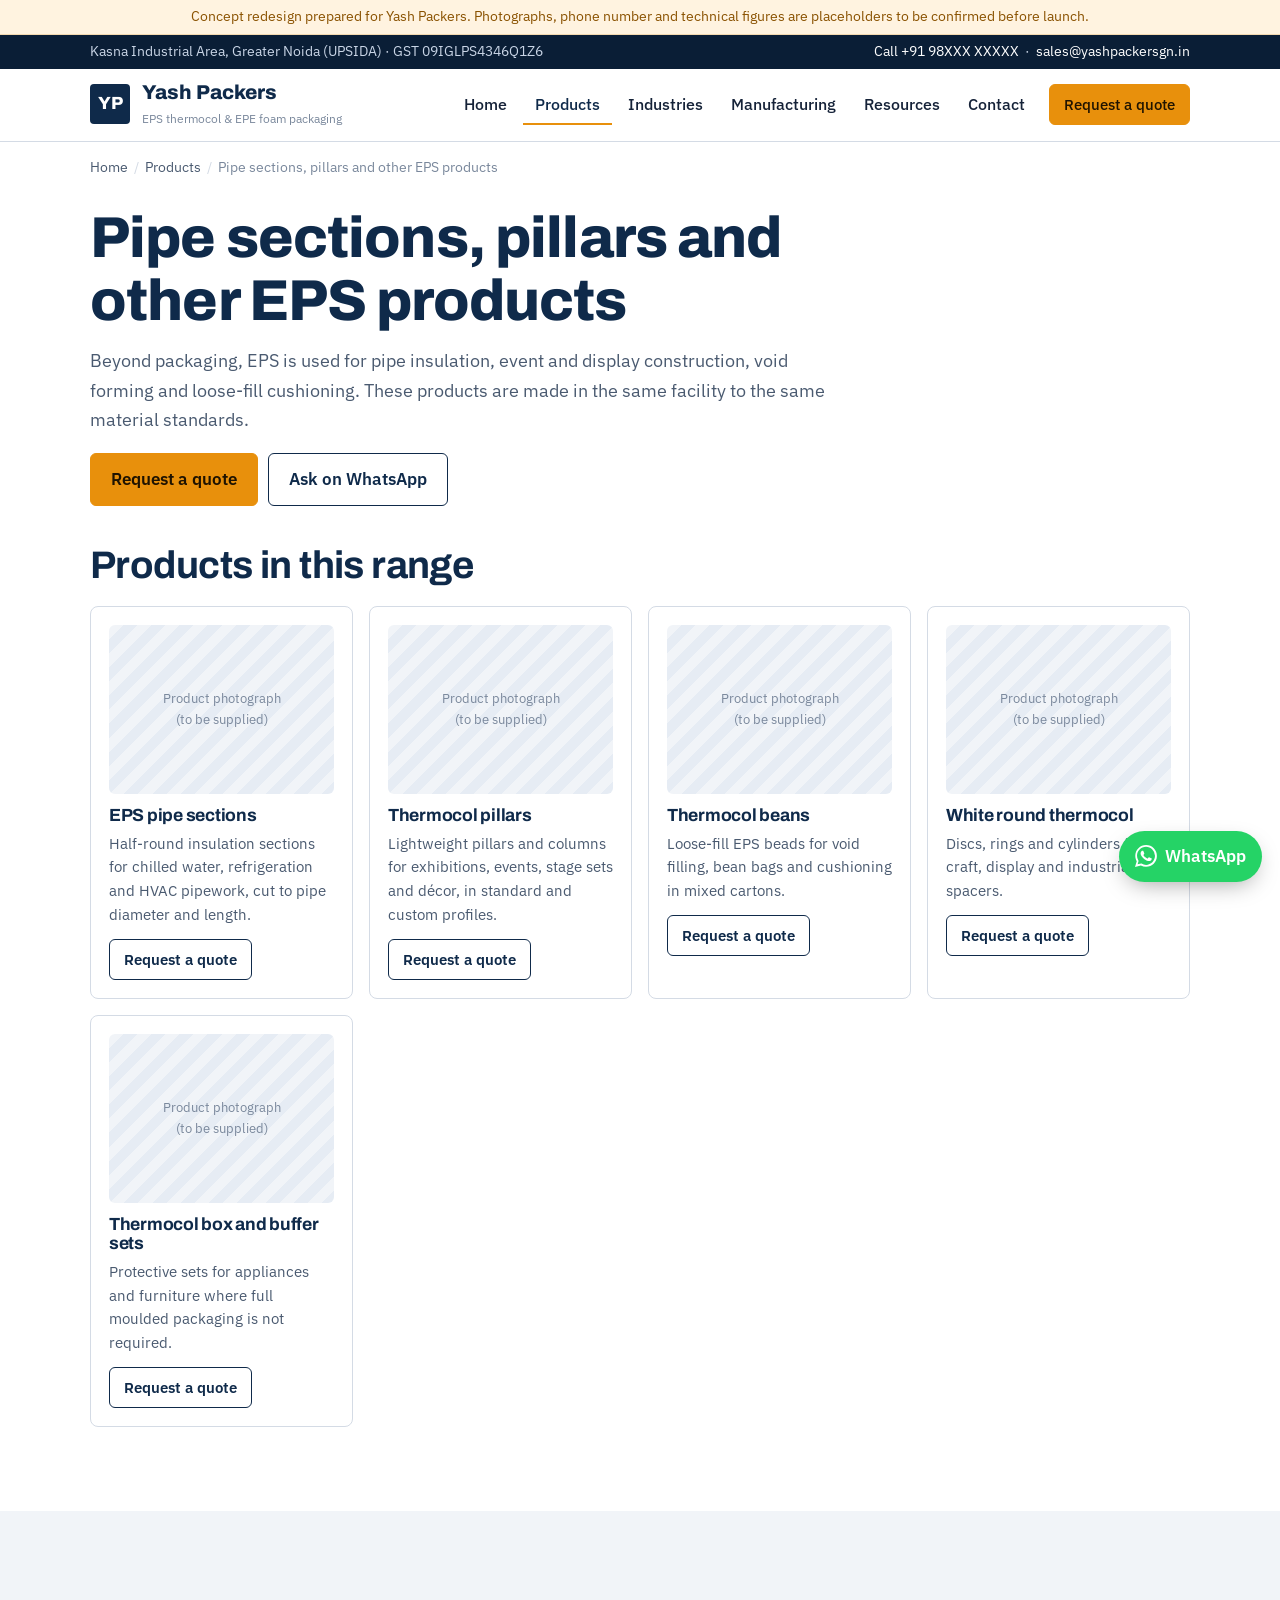
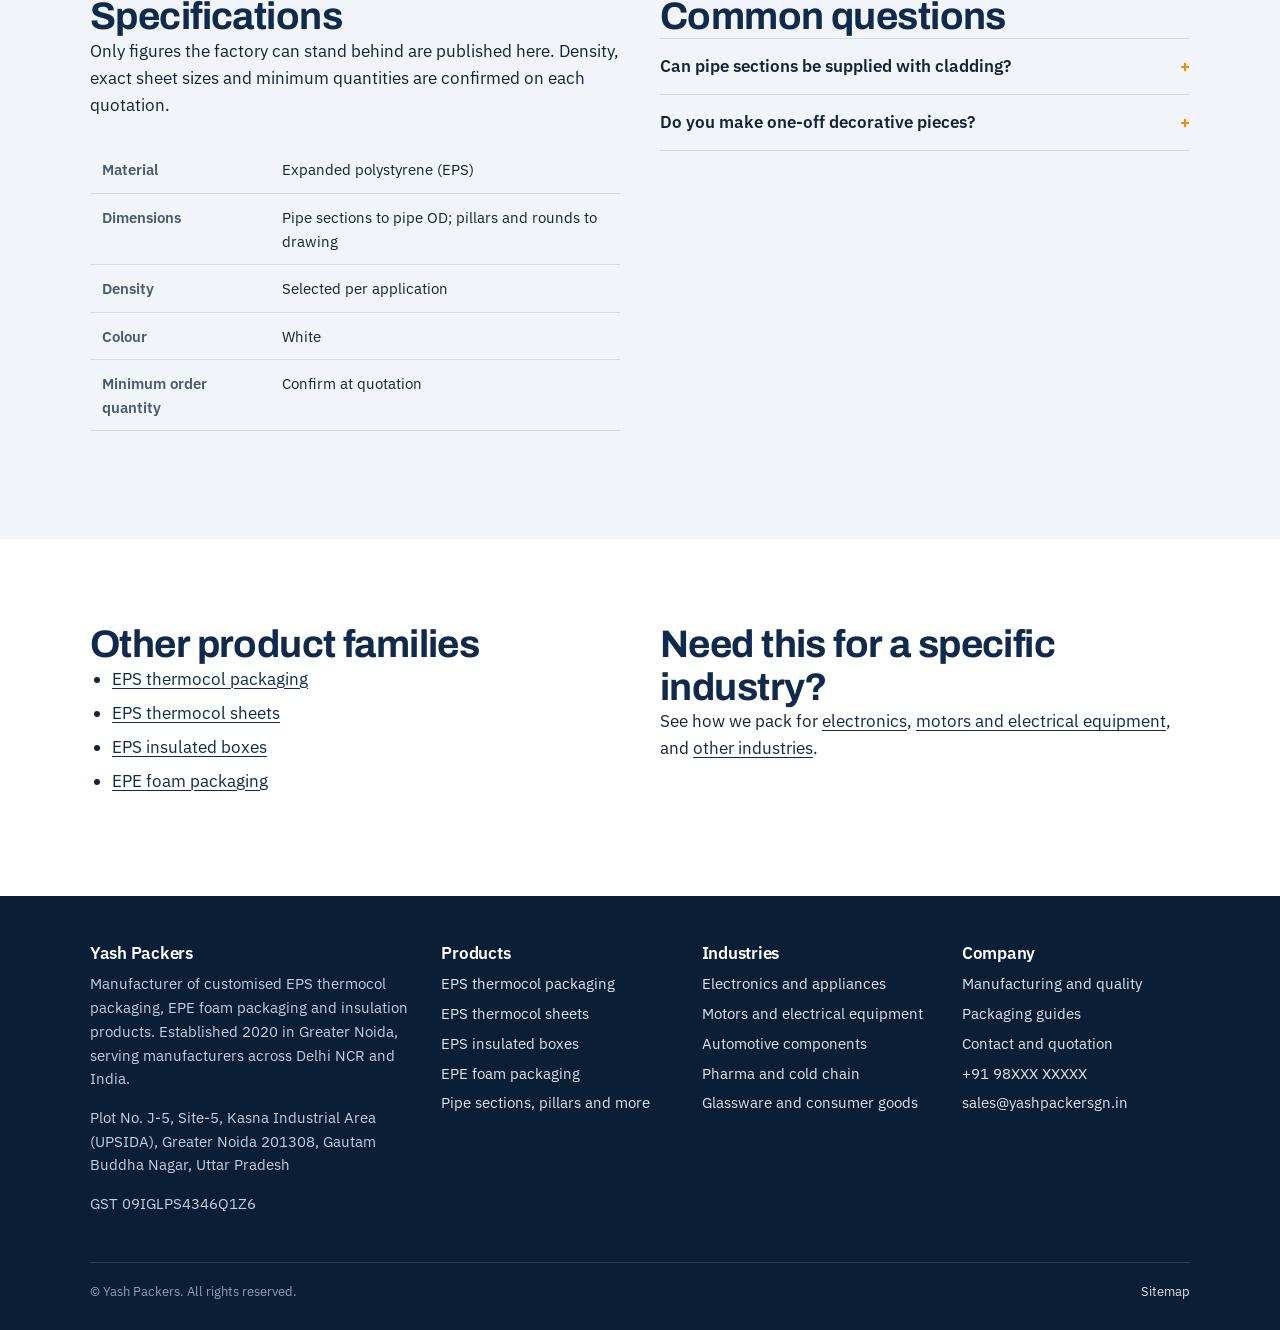
<file: other-eps-products.html>
<!DOCTYPE html>
<html lang="en">
<head>
<meta charset="utf-8">
<meta name="viewport" content="width=device-width, initial-scale=1">
<title>EPS Pipe Sections, Thermocol Pillars, Beans and Round Thermocol | Yash Packers</title>
<meta name="description" content="EPS pipe insulation sections, thermocol pillars, thermocol beans and round thermocol forms manufactured in Greater Noida.">
<link rel="canonical" href="https://www.yashpackersgn.in/other-eps-products.html">
<meta property="og:title" content="EPS Pipe Sections, Thermocol Pillars, Beans and Round Thermocol | Yash Packers">
<meta property="og:description" content="EPS pipe insulation sections, thermocol pillars, thermocol beans and round thermocol forms manufactured in Greater Noida.">
<meta property="og:type" content="website">
<meta property="og:url" content="https://www.yashpackersgn.in/other-eps-products.html">
<link rel="preconnect" href="https://fonts.googleapis.com"><link rel="preconnect" href="https://fonts.gstatic.com" crossorigin><link href="https://fonts.googleapis.com/css2?family=Archivo:wght@500;700;800&family=IBM+Plex+Sans:wght@400;500;600&display=swap" rel="stylesheet">
<link rel="icon" href="data:image/svg+xml,%3Csvg xmlns=%22http://www.w3.org/2000/svg%22 viewBox=%220 0 64 64%22%3E%3Crect width=%2264%22 height=%2264%22 rx=%228%22 fill=%22%230F2A4A%22/%3E%3Ctext x=%2232%22 y=%2243%22 font-family=%22Arial%22 font-weight=%22800%22 font-size=%2230%22 fill=%22%23fff%22 text-anchor=%22middle%22%3EYP%3C/text%3E%3C/svg%3E">
<link rel="stylesheet" href="assets/styles.css">
<script type="application/ld+json">{"@context": "https://schema.org", "@type": "BreadcrumbList", "itemListElement": [{"@type": "ListItem", "position": 1, "name": "Home", "item": "https://www.yashpackersgn.in/index.html"}, {"@type": "ListItem", "position": 2, "name": "Products", "item": "https://www.yashpackersgn.in/products.html"}, {"@type": "ListItem", "position": 3, "name": "Pipe sections, pillars and other EPS products", "item": null}]}</script><script type="application/ld+json">{"@context": "https://schema.org", "@type": "FAQPage", "mainEntity": [{"@type": "Question", "name": "Can pipe sections be supplied with cladding?", "acceptedAnswer": {"@type": "Answer", "text": "We supply the EPS section. Cladding or jacketing is applied by the insulation contractor; we can match standard cladding dimensions."}}, {"@type": "Question", "name": "Do you make one-off decorative pieces?", "acceptedAnswer": {"@type": "Answer", "text": "Yes, for events and displays. Lead time depends on complexity."}}]}</script>
</head>
<body>
<div id="preview-banner">Concept redesign prepared for Yash Packers. Photographs, phone number and technical figures are placeholders to be confirmed before launch.</div>
<div class="topline"><div class="wrap"><span>Kasna Industrial Area, Greater Noida (UPSIDA) · GST 09IGLPS4346Q1Z6</span><span><a href="tel:+919800000000">Call +91 98XXX XXXXX</a> &nbsp;·&nbsp; <a href="mailto:sales@yashpackersgn.in">sales@yashpackersgn.in</a></span></div></div>
<header class="site"><div class="wrap">
<a class="brand" href="index.html"><span class="mark">YP</span><span><span class="name">Yash Packers</span><span class="tag">EPS thermocol &amp; EPE foam packaging</span></span></a>
<button class="menu-btn" type="button" aria-label="Open menu" aria-expanded="false" aria-controls="mainnav">☰</button>
<nav class="main" id="mainnav" aria-label="Main"><a href="index.html">Home</a><a href="products.html" aria-current="page">Products</a><a href="industries.html">Industries</a><a href="about.html">Manufacturing</a><a href="resources.html">Resources</a><a href="contact.html">Contact</a><a class="btn primary sm" href="contact.html#rfq">Request a quote</a></nav>
</div></header>
<main>
<nav class="crumbs wrap" aria-label="Breadcrumb"><ol><li><a href="index.html">Home</a></li><li><a href="products.html">Products</a></li><li aria-current="page">Pipe sections, pillars and other EPS products</li></ol></nav>
<section class="page-head wrap"><h1>Pipe sections, pillars and other EPS products</h1><p class="lede">Beyond packaging, EPS is used for pipe insulation, event and display construction, void forming and loose-fill cushioning. These products are made in the same facility to the same material standards.</p><div style="display:flex;gap:10px;flex-wrap:wrap;margin-top:18px"><a class="btn primary" href="contact.html#rfq">Request a quote</a><a class="btn" href="https://wa.me/919800000000" target="_blank" rel="noopener">Ask on WhatsApp</a></div></section>
<section class="block" style="padding-top:28px"><div class="wrap"><h2>Products in this range</h2><div class="plist"><article><div class="photo">Product photograph<br>(to be supplied)</div><h3>EPS pipe sections</h3><p>Half-round insulation sections for chilled water, refrigeration and HVAC pipework, cut to pipe diameter and length.</p><a class="btn sm" href="contact.html#rfq">Request a quote</a></article><article><div class="photo">Product photograph<br>(to be supplied)</div><h3>Thermocol pillars</h3><p>Lightweight pillars and columns for exhibitions, events, stage sets and décor, in standard and custom profiles.</p><a class="btn sm" href="contact.html#rfq">Request a quote</a></article><article><div class="photo">Product photograph<br>(to be supplied)</div><h3>Thermocol beans</h3><p>Loose-fill EPS beads for void filling, bean bags and cushioning in mixed cartons.</p><a class="btn sm" href="contact.html#rfq">Request a quote</a></article><article><div class="photo">Product photograph<br>(to be supplied)</div><h3>White round thermocol</h3><p>Discs, rings and cylinders for craft, display and industrial spacers.</p><a class="btn sm" href="contact.html#rfq">Request a quote</a></article><article><div class="photo">Product photograph<br>(to be supplied)</div><h3>Thermocol box and buffer sets</h3><p>Protective sets for appliances and furniture where full moulded packaging is not required.</p><a class="btn sm" href="contact.html#rfq">Request a quote</a></article></div></div></section>
<section class="block field"><div class="wrap"><div class="split">
<div><h2>Specifications</h2><p>Only figures the factory can stand behind are published here. Density, exact sheet sizes and minimum quantities are confirmed on each quotation.</p><div class="tbl-wrap"><table class="spec"><tr><th scope="row">Material</th><td>Expanded polystyrene (EPS)</td></tr><tr><th scope="row">Dimensions</th><td>Pipe sections to pipe OD; pillars and rounds to drawing</td></tr><tr><th scope="row">Density</th><td>Selected per application</td></tr><tr><th scope="row">Colour</th><td>White</td></tr><tr><th scope="row">Minimum order quantity</th><td>Confirm at quotation</td></tr></table></div></div>
<div><h2>Common questions</h2><div class="faq"><details><summary>Can pipe sections be supplied with cladding?</summary><p>We supply the EPS section. Cladding or jacketing is applied by the insulation contractor; we can match standard cladding dimensions.</p></details><details><summary>Do you make one-off decorative pieces?</summary><p>Yes, for events and displays. Lead time depends on complexity.</p></details></div></div>
</div></div></section>
<section class="block"><div class="wrap"><div class="split"><div><h2>Other product families</h2><ul><li><a href="eps-thermocol-packaging.html">EPS thermocol packaging</a></li><li><a href="eps-thermocol-sheets.html">EPS thermocol sheets</a></li><li><a href="eps-insulated-boxes.html">EPS insulated boxes</a></li><li><a href="epe-foam-packaging.html">EPE foam packaging</a></li></ul></div><div><h2>Need this for a specific industry?</h2><p>See how we pack for <a href="industry-electronics-packaging.html">electronics</a>, <a href="industry-motor-packaging.html">motors and electrical equipment</a>, and <a href="industries.html">other industries</a>.</p></div></div></div></section>
</main>
<a class="wa-float" href="https://wa.me/919800000000?text=Hello%20Yash%20Packers%2C%20I%20need%20a%20quotation%20for%20packaging." target="_blank" rel="noopener" aria-label="Chat on WhatsApp"><svg viewBox="0 0 24 24" fill="currentColor" aria-hidden="true"><path d="M20.5 3.5A11.8 11.8 0 0 0 12.1 0C5.6 0 .3 5.3.3 11.8c0 2.1.5 4.1 1.6 5.9L0 24l6.4-1.7a11.8 11.8 0 0 0 5.7 1.4c6.5 0 11.8-5.3 11.8-11.8 0-3.2-1.2-6.1-3.4-8.4zM12.1 21.7c-1.8 0-3.5-.5-5-1.4l-.4-.2-3.8 1 1-3.7-.2-.4a9.8 9.8 0 0 1-1.5-5.2c0-5.4 4.4-9.8 9.8-9.8 2.6 0 5.1 1 6.9 2.9a9.7 9.7 0 0 1 2.9 6.9c0 5.4-4.4 9.9-9.7 9.9zm5.4-7.3c-.3-.1-1.8-.9-2-1-.3-.1-.5-.1-.7.1l-.9 1.1c-.2.2-.3.2-.6.1-.3-.1-1.2-.5-2.4-1.5-.9-.8-1.5-1.8-1.6-2.1-.2-.3 0-.5.1-.6l.4-.5.3-.5c.1-.2 0-.4 0-.5l-.9-2.2c-.2-.6-.5-.5-.7-.5h-.6c-.2 0-.5.1-.8.4-.3.3-1 1-1 2.5s1.1 2.9 1.2 3.1c.1.2 2.1 3.2 5.1 4.5.7.3 1.3.5 1.7.6.7.2 1.4.2 1.9.1.6-.1 1.8-.7 2-1.4.2-.7.2-1.3.2-1.4-.1-.2-.3-.3-.6-.4z"/></svg><span>WhatsApp</span></a>
<footer class="site"><div class="wrap">
<div class="cols">
<div><h4>Yash Packers</h4><p>Manufacturer of customised EPS thermocol packaging, EPE foam packaging and insulation products. Established 2020 in Greater Noida, serving manufacturers across Delhi NCR and India.</p><p class="small">Plot No. J-5, Site-5, Kasna Industrial Area (UPSIDA), Greater Noida 201308, Gautam Buddha Nagar, Uttar Pradesh</p><p class="small">GST 09IGLPS4346Q1Z6</p></div>
<div><h4>Products</h4><ul><li><a href="eps-thermocol-packaging.html">EPS thermocol packaging</a></li><li><a href="eps-thermocol-sheets.html">EPS thermocol sheets</a></li><li><a href="eps-insulated-boxes.html">EPS insulated boxes</a></li><li><a href="epe-foam-packaging.html">EPE foam packaging</a></li><li><a href="other-eps-products.html">Pipe sections, pillars and more</a></li></ul></div>
<div><h4>Industries</h4><ul><li><a href="industry-electronics-packaging.html">Electronics and appliances</a></li><li><a href="industry-motor-packaging.html">Motors and electrical equipment</a></li><li><a href="industries.html#automotive">Automotive components</a></li><li><a href="industries.html#pharma">Pharma and cold chain</a></li><li><a href="industries.html#consumer">Glassware and consumer goods</a></li></ul></div>
<div><h4>Company</h4><ul><li><a href="about.html">Manufacturing and quality</a></li><li><a href="resources.html">Packaging guides</a></li><li><a href="contact.html">Contact and quotation</a></li><li><a href="tel:+919800000000">+91 98XXX XXXXX</a></li><li><a href="mailto:sales@yashpackersgn.in">sales@yashpackersgn.in</a></li></ul></div>
</div>
<div class="legal"><span>© Yash Packers. All rights reserved.</span><span><a href="sitemap.xml">Sitemap</a></span></div>
</div></footer>
<script src="assets/main.js"></script>
</body>
</html>
</file>
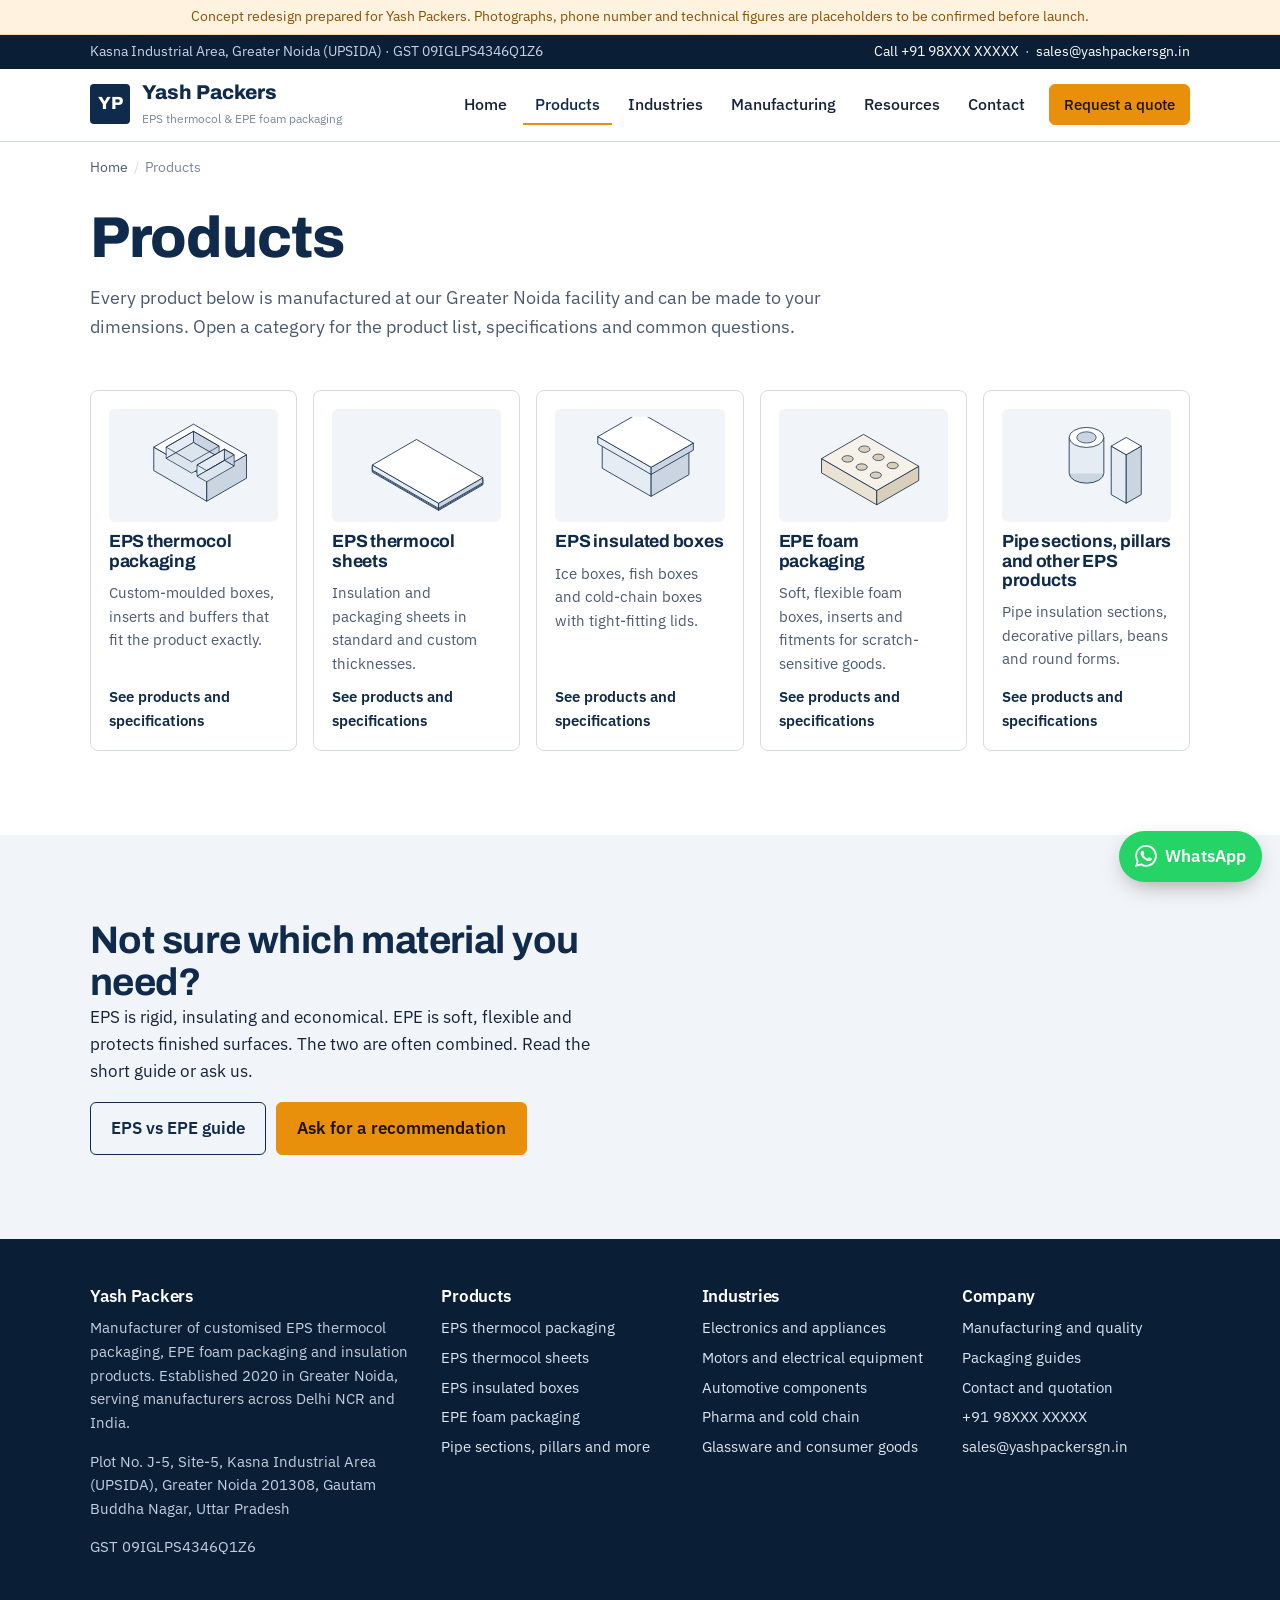
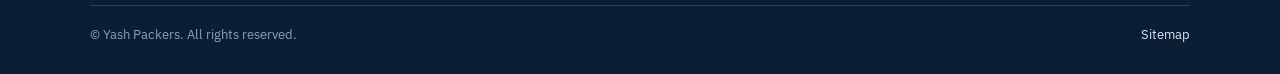
<file: products.html>
<!DOCTYPE html>
<html lang="en">
<head>
<meta charset="utf-8">
<meta name="viewport" content="width=device-width, initial-scale=1">
<title>Products | EPS Thermocol Packaging, Sheets, Insulated Boxes, EPE Foam | Yash Packers</title>
<meta name="description" content="Browse Yash Packers&#x27; product range: custom EPS thermocol packaging, thermocol sheets, insulated ice boxes, EPE foam packaging and EPS pipe sections. Manufactured in Greater Noida.">
<link rel="canonical" href="https://www.yashpackersgn.in/products.html">
<meta property="og:title" content="Products | EPS Thermocol Packaging, Sheets, Insulated Boxes, EPE Foam | Yash Packers">
<meta property="og:description" content="Browse Yash Packers&#x27; product range: custom EPS thermocol packaging, thermocol sheets, insulated ice boxes, EPE foam packaging and EPS pipe sections. Manufactured in Greater Noida.">
<meta property="og:type" content="website">
<meta property="og:url" content="https://www.yashpackersgn.in/products.html">
<link rel="preconnect" href="https://fonts.googleapis.com"><link rel="preconnect" href="https://fonts.gstatic.com" crossorigin><link href="https://fonts.googleapis.com/css2?family=Archivo:wght@500;700;800&family=IBM+Plex+Sans:wght@400;500;600&display=swap" rel="stylesheet">
<link rel="icon" href="data:image/svg+xml,%3Csvg xmlns=%22http://www.w3.org/2000/svg%22 viewBox=%220 0 64 64%22%3E%3Crect width=%2264%22 height=%2264%22 rx=%228%22 fill=%22%230F2A4A%22/%3E%3Ctext x=%2232%22 y=%2243%22 font-family=%22Arial%22 font-weight=%22800%22 font-size=%2230%22 fill=%22%23fff%22 text-anchor=%22middle%22%3EYP%3C/text%3E%3C/svg%3E">
<link rel="stylesheet" href="assets/styles.css">
<script type="application/ld+json">{"@context": "https://schema.org", "@type": "BreadcrumbList", "itemListElement": [{"@type": "ListItem", "position": 1, "name": "Home", "item": "https://www.yashpackersgn.in/index.html"}, {"@type": "ListItem", "position": 2, "name": "Products", "item": null}]}</script>
</head>
<body>
<div id="preview-banner">Concept redesign prepared for Yash Packers. Photographs, phone number and technical figures are placeholders to be confirmed before launch.</div>
<div class="topline"><div class="wrap"><span>Kasna Industrial Area, Greater Noida (UPSIDA) · GST 09IGLPS4346Q1Z6</span><span><a href="tel:+919800000000">Call +91 98XXX XXXXX</a> &nbsp;·&nbsp; <a href="mailto:sales@yashpackersgn.in">sales@yashpackersgn.in</a></span></div></div>
<header class="site"><div class="wrap">
<a class="brand" href="index.html"><span class="mark">YP</span><span><span class="name">Yash Packers</span><span class="tag">EPS thermocol &amp; EPE foam packaging</span></span></a>
<button class="menu-btn" type="button" aria-label="Open menu" aria-expanded="false" aria-controls="mainnav">☰</button>
<nav class="main" id="mainnav" aria-label="Main"><a href="index.html">Home</a><a href="products.html" aria-current="page">Products</a><a href="industries.html">Industries</a><a href="about.html">Manufacturing</a><a href="resources.html">Resources</a><a href="contact.html">Contact</a><a class="btn primary sm" href="contact.html#rfq">Request a quote</a></nav>
</div></header>
<main>
<nav class="crumbs wrap" aria-label="Breadcrumb"><ol><li><a href="index.html">Home</a></li><li aria-current="page">Products</li></ol></nav>
<section class="page-head wrap"><h1>Products</h1><p class="lede">Every product below is manufactured at our Greater Noida facility and can be made to your dimensions. Open a category for the product list, specifications and common questions.</p></section>
<section class="block" style="padding-top:20px"><div class="wrap"><div class="tiles"><a class="tile" href="eps-thermocol-packaging.html"><div class="pic"><img src="assets/img/eps-packaging.svg" alt="EPS thermocol packaging illustration" loading="lazy" width="300" height="190"></div><h3>EPS thermocol packaging</h3><p>Custom-moulded boxes, inserts and buffers that fit the product exactly.</p><span class="more">See products and specifications</span></a><a class="tile" href="eps-thermocol-sheets.html"><div class="pic"><img src="assets/img/eps-sheets.svg" alt="EPS thermocol sheets illustration" loading="lazy" width="300" height="190"></div><h3>EPS thermocol sheets</h3><p>Insulation and packaging sheets in standard and custom thicknesses.</p><span class="more">See products and specifications</span></a><a class="tile" href="eps-insulated-boxes.html"><div class="pic"><img src="assets/img/eps-icebox.svg" alt="EPS insulated boxes illustration" loading="lazy" width="300" height="190"></div><h3>EPS insulated boxes</h3><p>Ice boxes, fish boxes and cold-chain boxes with tight-fitting lids.</p><span class="more">See products and specifications</span></a><a class="tile" href="epe-foam-packaging.html"><div class="pic"><img src="assets/img/epe-foam.svg" alt="EPE foam packaging illustration" loading="lazy" width="300" height="190"></div><h3>EPE foam packaging</h3><p>Soft, flexible foam boxes, inserts and fitments for scratch-sensitive goods.</p><span class="more">See products and specifications</span></a><a class="tile" href="other-eps-products.html"><div class="pic"><img src="assets/img/other-products.svg" alt="Pipe sections, pillars and other EPS products illustration" loading="lazy" width="300" height="190"></div><h3>Pipe sections, pillars and other EPS products</h3><p>Pipe insulation sections, decorative pillars, beans and round forms.</p><span class="more">See products and specifications</span></a></div></div></section>
<section class="block field"><div class="wrap"><div class="split"><div><h2>Not sure which material you need?</h2><p>EPS is rigid, insulating and economical. EPE is soft, flexible and protects finished surfaces. The two are often combined. Read the short guide or ask us.</p><div class="cta" style="display:flex;gap:10px;flex-wrap:wrap"><a class="btn" href="eps-vs-epe-foam-packaging.html">EPS vs EPE guide</a><a class="btn primary" href="contact.html#rfq">Ask for a recommendation</a></div></div></div></div></section>
</main>
<a class="wa-float" href="https://wa.me/919800000000?text=Hello%20Yash%20Packers%2C%20I%20need%20a%20quotation%20for%20packaging." target="_blank" rel="noopener" aria-label="Chat on WhatsApp"><svg viewBox="0 0 24 24" fill="currentColor" aria-hidden="true"><path d="M20.5 3.5A11.8 11.8 0 0 0 12.1 0C5.6 0 .3 5.3.3 11.8c0 2.1.5 4.1 1.6 5.9L0 24l6.4-1.7a11.8 11.8 0 0 0 5.7 1.4c6.5 0 11.8-5.3 11.8-11.8 0-3.2-1.2-6.1-3.4-8.4zM12.1 21.7c-1.8 0-3.5-.5-5-1.4l-.4-.2-3.8 1 1-3.7-.2-.4a9.8 9.8 0 0 1-1.5-5.2c0-5.4 4.4-9.8 9.8-9.8 2.6 0 5.1 1 6.9 2.9a9.7 9.7 0 0 1 2.9 6.9c0 5.4-4.4 9.9-9.7 9.9zm5.4-7.3c-.3-.1-1.8-.9-2-1-.3-.1-.5-.1-.7.1l-.9 1.1c-.2.2-.3.2-.6.1-.3-.1-1.2-.5-2.4-1.5-.9-.8-1.5-1.8-1.6-2.1-.2-.3 0-.5.1-.6l.4-.5.3-.5c.1-.2 0-.4 0-.5l-.9-2.2c-.2-.6-.5-.5-.7-.5h-.6c-.2 0-.5.1-.8.4-.3.3-1 1-1 2.5s1.1 2.9 1.2 3.1c.1.2 2.1 3.2 5.1 4.5.7.3 1.3.5 1.7.6.7.2 1.4.2 1.9.1.6-.1 1.8-.7 2-1.4.2-.7.2-1.3.2-1.4-.1-.2-.3-.3-.6-.4z"/></svg><span>WhatsApp</span></a>
<footer class="site"><div class="wrap">
<div class="cols">
<div><h4>Yash Packers</h4><p>Manufacturer of customised EPS thermocol packaging, EPE foam packaging and insulation products. Established 2020 in Greater Noida, serving manufacturers across Delhi NCR and India.</p><p class="small">Plot No. J-5, Site-5, Kasna Industrial Area (UPSIDA), Greater Noida 201308, Gautam Buddha Nagar, Uttar Pradesh</p><p class="small">GST 09IGLPS4346Q1Z6</p></div>
<div><h4>Products</h4><ul><li><a href="eps-thermocol-packaging.html">EPS thermocol packaging</a></li><li><a href="eps-thermocol-sheets.html">EPS thermocol sheets</a></li><li><a href="eps-insulated-boxes.html">EPS insulated boxes</a></li><li><a href="epe-foam-packaging.html">EPE foam packaging</a></li><li><a href="other-eps-products.html">Pipe sections, pillars and more</a></li></ul></div>
<div><h4>Industries</h4><ul><li><a href="industry-electronics-packaging.html">Electronics and appliances</a></li><li><a href="industry-motor-packaging.html">Motors and electrical equipment</a></li><li><a href="industries.html#automotive">Automotive components</a></li><li><a href="industries.html#pharma">Pharma and cold chain</a></li><li><a href="industries.html#consumer">Glassware and consumer goods</a></li></ul></div>
<div><h4>Company</h4><ul><li><a href="about.html">Manufacturing and quality</a></li><li><a href="resources.html">Packaging guides</a></li><li><a href="contact.html">Contact and quotation</a></li><li><a href="tel:+919800000000">+91 98XXX XXXXX</a></li><li><a href="mailto:sales@yashpackersgn.in">sales@yashpackersgn.in</a></li></ul></div>
</div>
<div class="legal"><span>© Yash Packers. All rights reserved.</span><span><a href="sitemap.xml">Sitemap</a></span></div>
</div></footer>
<script src="assets/main.js"></script>
</body>
</html>
</file>
<file: assets/styles.css>
:root {
  --navy: #0F2A4A;
  --navy-deep: #0A1E36;
  --ink: #152238;
  --ink-2: #4A5A70;
  --ink-3: #7A889C;
  --paper: #FFFFFF;
  --field: #F1F4F8;
  --field-2: #E6ECF4;
  --line: #D4DBE5;
  --amber: #E8900C;
  --amber-ink: #8A5200;
  --amber-soft: #FFF3E0;
  --display: "Archivo", "Arial Narrow", Arial, sans-serif;
  --sans: "IBM Plex Sans", "Segoe UI", Helvetica, Arial, sans-serif;
  --max: 1180px;
  --gutter: clamp(18px, 4vw, 40px);
}
* { box-sizing: border-box; }
html { scroll-behavior: smooth; -webkit-text-size-adjust: 100%; }
@media (prefers-reduced-motion: reduce) { html { scroll-behavior: auto; } * { transition: none !important; animation: none !important; } }
body { margin: 0; font-family: var(--sans); font-size: 17px; line-height: 1.6; color: var(--ink); background: var(--paper); }
h1, h2, h3, h4 { font-family: var(--display); font-weight: 700; line-height: 1.1; margin: 0; letter-spacing: -0.015em; color: var(--navy); }
h1 { font-size: clamp(2.1rem, 4.6vw, 3.6rem); font-weight: 800; }
h2 { font-size: clamp(1.7rem, 3vw, 2.4rem); }
h3 { font-size: 1.3rem; }
h4 { font-size: 1.05rem; font-family: var(--sans); font-weight: 600; color: var(--ink); }
p { margin: 0 0 1em; max-width: 68ch; }
a { color: var(--navy); text-decoration-thickness: 1px; text-underline-offset: 3px; }
a:hover { color: var(--amber-ink); }
ul, ol { margin: 0 0 1em; padding-left: 1.3em; }
li { margin-bottom: .4em; }
img, svg { max-width: 100%; height: auto; display: block; }
:focus-visible { outline: 3px solid var(--amber); outline-offset: 2px; }
.wrap { max-width: var(--max); margin: 0 auto; padding-left: var(--gutter); padding-right: var(--gutter); }
.lede { font-size: 1.15rem; color: var(--ink-2); }
.small { font-size: .92rem; }
.muted { color: var(--ink-3); }

/* preview ribbon: delete this block and the #preview-banner element to remove */
#preview-banner { background: var(--amber-soft); color: var(--amber-ink); font-size: .85rem; text-align: center; padding: 6px var(--gutter); border-bottom: 1px solid #F3D9B0; }

/* header */
.topline { background: var(--navy-deep); color: #C9D5E6; font-size: .85rem; }
.topline .wrap { display: flex; justify-content: space-between; gap: 16px; padding-top: 6px; padding-bottom: 6px; flex-wrap: wrap; }
.topline a { color: #fff; text-decoration: none; }
.topline a:hover { color: var(--amber); }
header.site { position: sticky; top: 0; z-index: 50; background: var(--paper); border-bottom: 1px solid var(--line); }
header.site .wrap { display: flex; align-items: center; gap: 24px; min-height: 72px; }
.brand { display: flex; align-items: center; gap: 12px; text-decoration: none; color: var(--navy); }
.brand .mark { width: 40px; height: 40px; background: var(--navy); color: #fff; display: grid; place-items: center; font-family: var(--display); font-weight: 800; font-size: 1.1rem; border-radius: 4px; flex: 0 0 40px; }
.brand .name { font-family: var(--display); font-weight: 800; font-size: 1.25rem; line-height: 1; }
.brand .tag { display: block; font-family: var(--sans); font-weight: 400; font-size: .72rem; color: var(--ink-3); margin-top: 3px; }
nav.main { margin-left: auto; display: flex; align-items: center; gap: 4px; }
nav.main a { text-decoration: none; padding: 8px 12px; border-radius: 6px; font-weight: 500; color: var(--ink); font-size: .98rem; }
nav.main a:hover { background: var(--field); color: var(--navy); }
nav.main a[aria-current="page"] { color: var(--navy); box-shadow: inset 0 -2px 0 var(--amber); border-radius: 0; }
.btn { display: inline-flex; align-items: center; gap: 8px; padding: 12px 20px; border-radius: 6px; font-weight: 600; text-decoration: none; border: 1px solid var(--navy); color: var(--navy); background: transparent; font: inherit; font-weight: 600; cursor: pointer; min-height: 46px; }
.btn:hover { background: var(--field); color: var(--navy); }
.btn.primary { background: var(--amber); border-color: var(--amber); color: #1F1300; }
.btn.primary:hover { background: #F39E22; color: #1F1300; }
.btn.light { border-color: rgba(255,255,255,.55); color: #fff; }
.btn.light:hover { background: rgba(255,255,255,.1); color: #fff; }
.btn.sm { padding: 8px 14px; min-height: 38px; font-size: .92rem; }
nav.main .btn { margin-left: 8px; }
.menu-btn { display: none; margin-left: auto; background: none; border: 1px solid var(--line); border-radius: 6px; width: 44px; height: 44px; font-size: 20px; cursor: pointer; }
@media (max-width: 900px) {
  .topline { display: none; }
  .menu-btn { display: grid; place-items: center; }
  nav.main { display: none; position: absolute; left: 0; right: 0; top: 100%; background: var(--paper); border-bottom: 1px solid var(--line); flex-direction: column; align-items: stretch; padding: 10px var(--gutter) 16px; gap: 2px; }
  nav.main.open { display: flex; }
  nav.main a { padding: 12px 10px; }
  nav.main .btn { margin: 10px 0 0; justify-content: center; }
}

/* hero */
.hero { background: var(--navy); color: #fff; position: relative; overflow: hidden; }
.hero .wrap { display: grid; grid-template-columns: 1.05fr 1fr; gap: 40px; align-items: center; padding-top: clamp(40px, 7vw, 88px); padding-bottom: clamp(40px, 7vw, 88px); }
.hero h1 { color: #fff; max-width: 18ch; font-size: clamp(2rem, 4vw, 3.2rem); }
.hero p { color: #D4DEEB; font-size: 1.12rem; max-width: 52ch; margin-top: 18px; }
.hero .cta { display: flex; gap: 12px; flex-wrap: wrap; margin-top: 26px; }
.hero .facts { display: flex; gap: 28px; flex-wrap: wrap; margin-top: 34px; padding-top: 22px; border-top: 1px solid rgba(255,255,255,.18); }
.hero .facts div { font-size: .92rem; color: #C3CFDF; }
.hero .facts strong { display: block; color: #fff; font-family: var(--display); font-size: 1.25rem; font-weight: 700; }
.hero .art { background: #fff; border-radius: 10px; padding: 22px 22px 14px; }
.hero .art figcaption { font-size: .85rem; color: var(--ink-3); margin-top: 6px; }
@media (max-width: 900px) { .hero .wrap { grid-template-columns: 1fr; } .hero h1 { max-width: none; } }

/* sections */
section.block { padding-top: clamp(44px, 7vw, 84px); padding-bottom: clamp(44px, 7vw, 84px); }
section.block.field { background: var(--field); }
section.block.navy { background: var(--navy); color: #fff; }
section.block.navy h2, section.block.navy h3 { color: #fff; }
section.block.navy p { color: #D4DEEB; }
section.block.navy .rfq p { color: var(--ink-3); }
section.block.navy .rfq h3 { color: var(--navy); }
.sec-head { max-width: 72ch; margin-bottom: 28px; }
.sec-head p { color: var(--ink-2); margin-top: 10px; }
.split { display: grid; grid-template-columns: 1fr 1fr; gap: 40px; align-items: start; }
@media (max-width: 860px) { .split { grid-template-columns: 1fr; gap: 24px; } }

/* product tiles */
.tiles { display: grid; grid-template-columns: repeat(auto-fit, minmax(200px, 1fr)); gap: 16px; }
@media (min-width: 1100px) { .tiles { grid-template-columns: repeat(5, 1fr); } }
.tile { background: var(--paper); border: 1px solid var(--line); border-radius: 8px; padding: 18px; text-decoration: none; color: var(--ink); display: flex; flex-direction: column; gap: 10px; }
.tile:hover { border-color: var(--navy); color: var(--ink); }
.tile .pic { background: var(--field); border-radius: 6px; padding: 8px; }
.tile h3 { font-size: 1.1rem; }
.tile p { font-size: .92rem; color: var(--ink-2); margin: 0; }
.tile .more { margin-top: auto; font-weight: 600; color: var(--navy); font-size: .92rem; }

/* capability process (a real sequence, so numbered) */
.process { counter-reset: step; list-style: none; padding: 0; margin: 0; display: grid; gap: 0; }
.process li { counter-increment: step; display: grid; grid-template-columns: 44px 1fr; gap: 14px; padding: 16px 0; border-top: 1px solid var(--line); }
.process li:last-child { border-bottom: 1px solid var(--line); }
.process li::before { content: counter(step); width: 36px; height: 36px; border-radius: 50%; background: var(--navy); color: #fff; font-family: var(--display); font-weight: 700; display: grid; place-items: center; }
.process h4 { margin-bottom: 2px; }
.process p { margin: 0; font-size: .95rem; color: var(--ink-2); }

/* industries */
.industries { display: grid; grid-template-columns: repeat(auto-fit, minmax(240px, 1fr)); gap: 0; border: 1px solid var(--line); border-radius: 8px; overflow: hidden; background: var(--paper); }
.industries a { padding: 20px; border-right: 1px solid var(--line); border-bottom: 1px solid var(--line); text-decoration: none; color: var(--ink); }
.industries a:hover { background: var(--field); }
.industries h3 { font-size: 1.08rem; margin-bottom: 6px; }
.industries p { font-size: .92rem; color: var(--ink-2); margin: 0; }

/* plain reasons */
.reasons { display: grid; grid-template-columns: repeat(auto-fit, minmax(230px, 1fr)); gap: 28px; }
.reasons h3 { font-size: 1.12rem; margin-bottom: 6px; padding-top: 12px; border-top: 3px solid var(--amber); display: inline-block; }
.reasons p { font-size: .95rem; color: var(--ink-2); margin: 0; }

/* spec table */
.spec { border-collapse: collapse; width: 100%; font-size: .95rem; margin: 10px 0 24px; }
.spec th, .spec td { text-align: left; padding: 11px 12px; border-bottom: 1px solid var(--line); vertical-align: top; }
.spec th { width: 34%; color: var(--ink-2); font-weight: 600; background: var(--field); }
.spec caption { text-align: left; font-weight: 600; padding: 0 0 8px; color: var(--navy); }
.tbl-wrap { overflow-x: auto; }

/* FAQ */
.faq details { border-top: 1px solid var(--line); }
.faq details:last-child { border-bottom: 1px solid var(--line); }
.faq summary { cursor: pointer; padding: 14px 0; font-weight: 600; list-style: none; display: flex; justify-content: space-between; gap: 12px; }
.faq summary::-webkit-details-marker { display: none; }
.faq summary::after { content: "+"; color: var(--amber); font-weight: 700; }
.faq details[open] summary::after { content: "–"; }
.faq details p { padding-bottom: 14px; color: var(--ink-2); }

/* breadcrumbs */
.crumbs { font-size: .88rem; color: var(--ink-3); padding-top: 14px; }
.crumbs ol { list-style: none; padding: 0; margin: 0; display: flex; flex-wrap: wrap; gap: 6px; }
.crumbs li + li::before { content: "/"; margin-right: 6px; color: var(--line); }
.crumbs a { color: var(--ink-2); text-decoration: none; }
.crumbs a:hover { color: var(--navy); text-decoration: underline; }

/* page head */
.page-head { padding-top: 22px; padding-bottom: 10px; }
.page-head h1 { max-width: 22ch; }
.page-head .lede { margin-top: 14px; }

/* product list on category pages */
.plist { display: grid; grid-template-columns: repeat(auto-fit, minmax(260px, 1fr)); gap: 16px; margin-top: 20px; }
.plist article { border: 1px solid var(--line); border-radius: 8px; padding: 18px; background: var(--paper); }
.plist h3 { font-size: 1.1rem; margin-bottom: 6px; }
.plist p { font-size: .93rem; color: var(--ink-2); margin-bottom: 12px; }
.plist .photo { aspect-ratio: 4/3; background: repeating-linear-gradient(135deg, var(--field) 0 10px, var(--field-2) 10px 20px); border-radius: 6px; display: grid; place-items: center; color: var(--ink-3); font-size: .8rem; margin-bottom: 12px; text-align: center; padding: 10px; }

/* RFQ form */
.rfq { background: var(--paper); color: var(--ink); border-radius: 10px; padding: 26px; }
.rfq h3 { margin-bottom: 4px; }
.rfq .grid { display: grid; grid-template-columns: 1fr 1fr; gap: 14px; margin-top: 16px; }
.rfq label { display: block; font-size: .88rem; font-weight: 600; color: var(--ink-2); margin-bottom: 4px; }
.rfq input, .rfq select, .rfq textarea { width: 100%; font: inherit; padding: 11px 12px; border: 1px solid var(--line); border-radius: 6px; background: #fff; color: var(--ink); }
.rfq textarea { min-height: 96px; resize: vertical; }
.rfq .full { grid-column: 1 / -1; }
.rfq .actions { display: flex; gap: 10px; flex-wrap: wrap; margin-top: 16px; align-items: center; }
.rfq .note { font-size: .85rem; color: var(--ink-3); margin: 10px 0 0; }
@media (max-width: 640px) { .rfq .grid { grid-template-columns: 1fr; } }
.contact-side p { margin-bottom: .6em; }
.contact-side strong { display: block; color: var(--navy); }
.map { border: 0; width: 100%; height: 300px; border-radius: 8px; margin-top: 16px; }

/* floating WhatsApp */
.wa-float { position: fixed; right: 18px; bottom: 18px; z-index: 60; background: #25D366; color: #fff; text-decoration: none; display: flex; align-items: center; gap: 8px; padding: 12px 16px; border-radius: 999px; font-weight: 600; box-shadow: 0 8px 24px -8px rgba(0,0,0,.4); }
.wa-float:hover { color: #fff; background: #1FB85A; }
.wa-float svg { width: 22px; height: 22px; }
@media (max-width: 640px) { .wa-float { padding: 13px; border-radius: 50%; } .wa-float span { display: none; } }

/* article */
.article { max-width: 72ch; }
.article h2 { font-size: 1.5rem; margin: 1.6em 0 .5em; }
.article table { font-size: .95rem; }
.teasers { display: grid; grid-template-columns: repeat(auto-fit, minmax(280px, 1fr)); gap: 16px; }
.teasers a { display: block; padding: 20px; border: 1px solid var(--line); border-radius: 8px; text-decoration: none; color: var(--ink); }
.teasers a:hover { border-color: var(--navy); }
.teasers h3 { font-size: 1.1rem; margin-bottom: 6px; }
.teasers p { font-size: .92rem; color: var(--ink-2); margin: 0; }

/* footer */
footer.site { background: var(--navy-deep); color: #C3CFDF; padding: 48px 0 28px; font-size: .93rem; }
footer.site .cols { display: grid; grid-template-columns: 1.4fr 1fr 1fr 1fr; gap: 32px; }
footer.site h4 { color: #fff; margin-bottom: 10px; }
footer.site a { color: #DCE5F0; text-decoration: none; }
footer.site a:hover { color: var(--amber); }
footer.site ul { list-style: none; padding: 0; margin: 0; }
footer.site li { margin-bottom: 6px; }
footer.site .legal { border-top: 1px solid rgba(255,255,255,.14); margin-top: 32px; padding-top: 18px; font-size: .84rem; color: #8FA0B8; display: flex; justify-content: space-between; flex-wrap: wrap; gap: 10px; }
@media (max-width: 860px) { footer.site .cols { grid-template-columns: 1fr 1fr; } }
@media (max-width: 520px) { footer.site .cols { grid-template-columns: 1fr; } }
</file>
